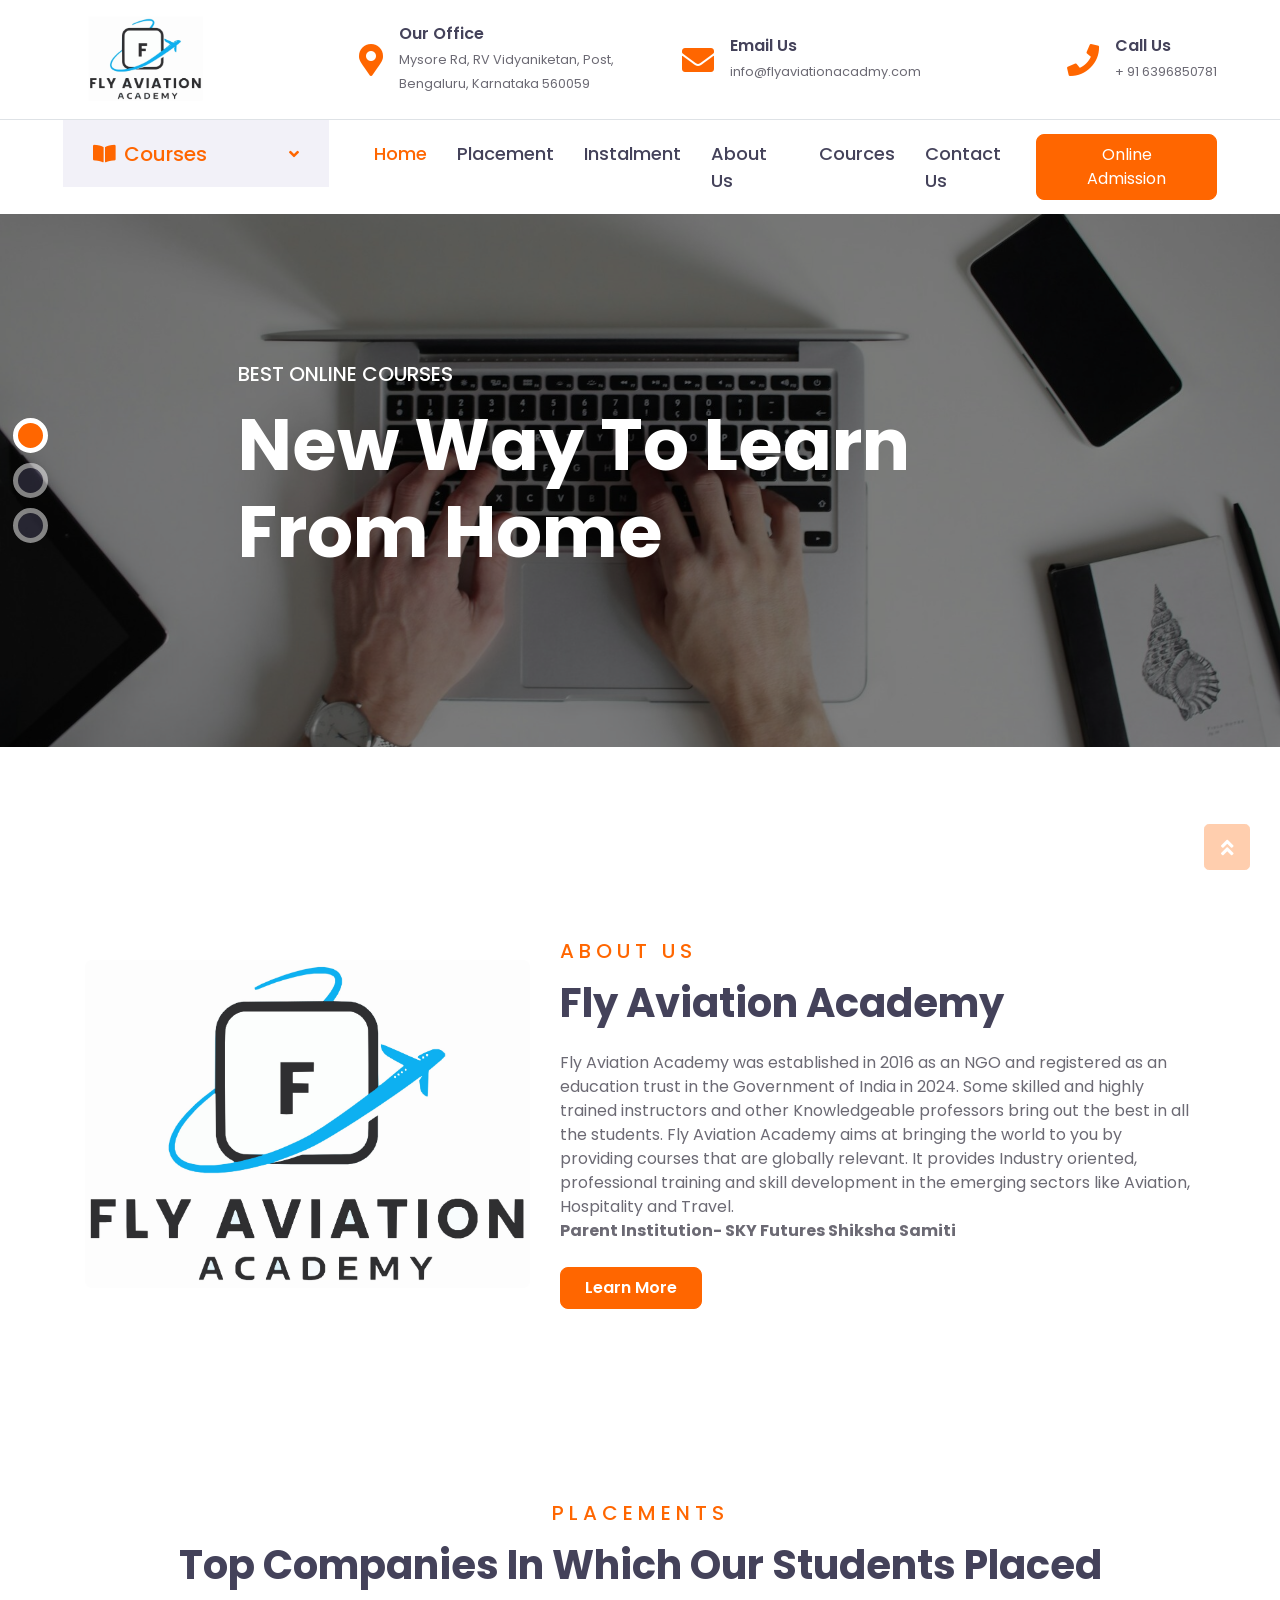
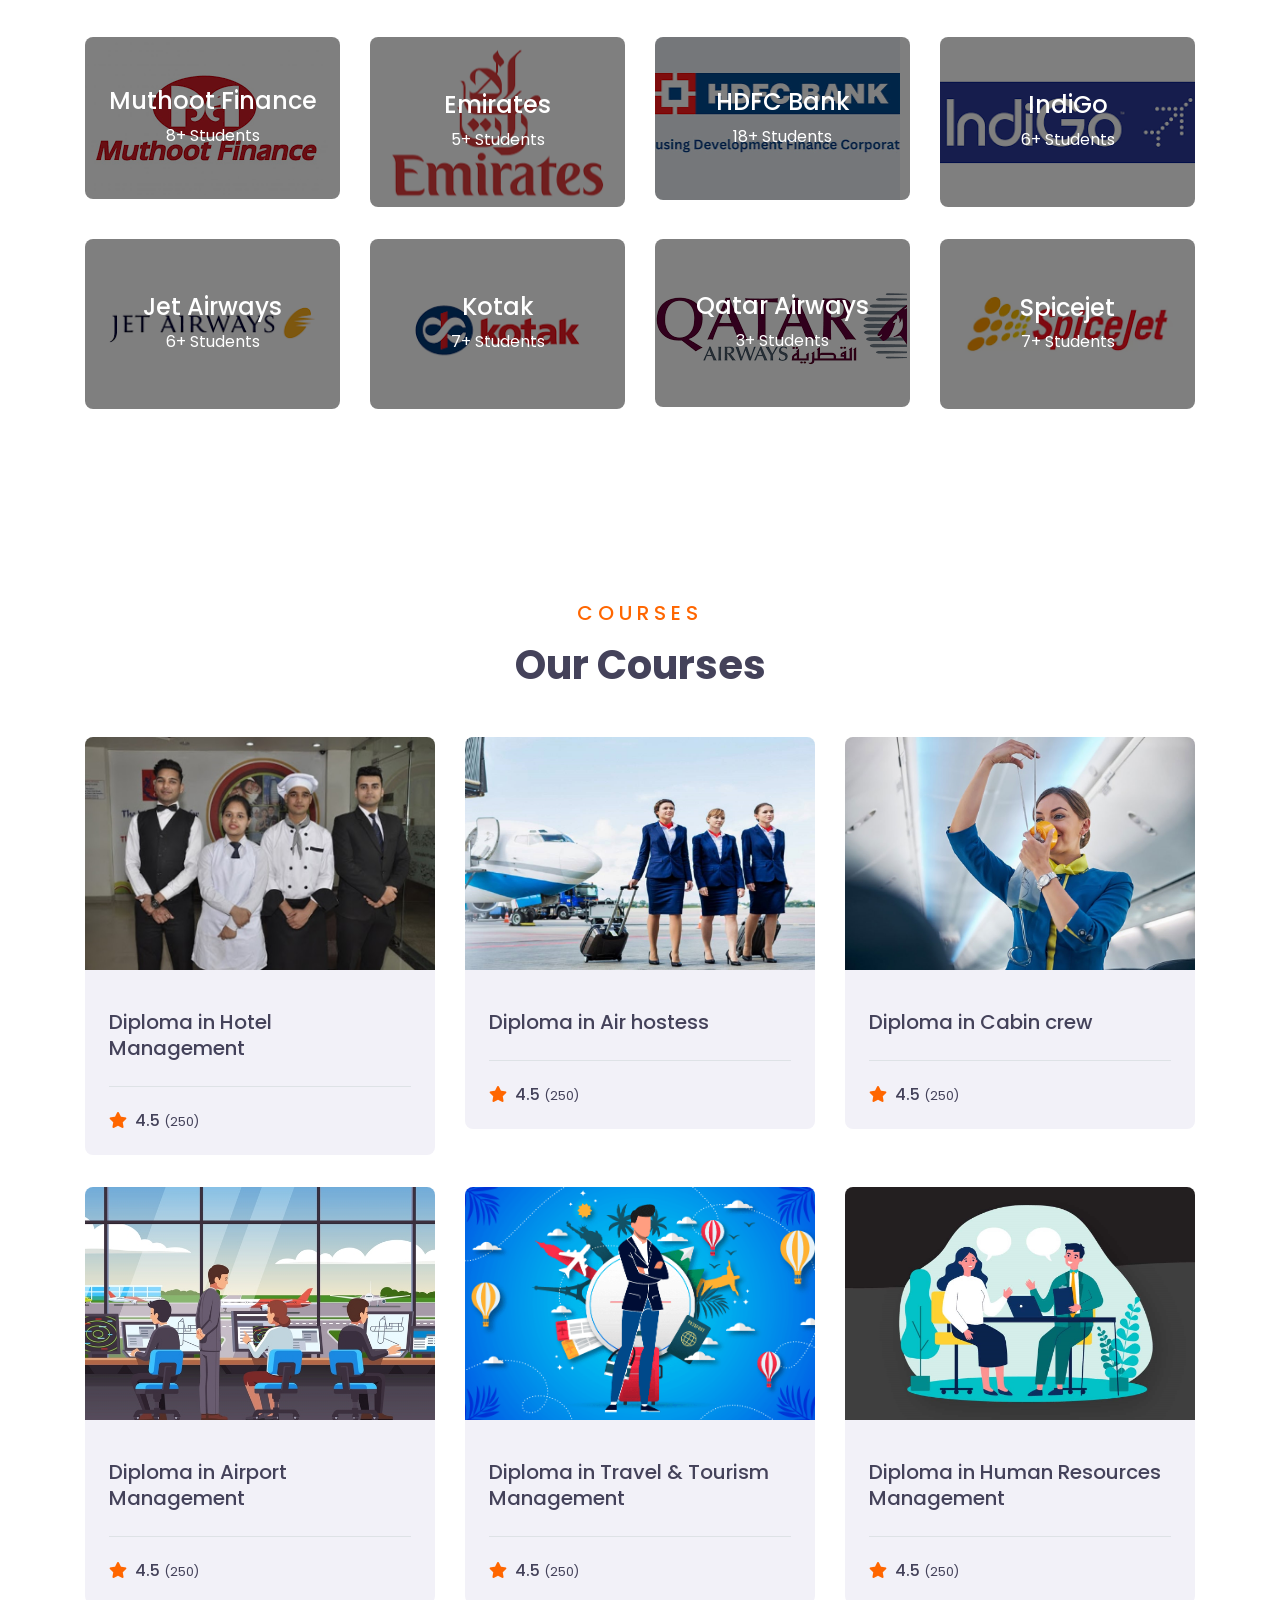
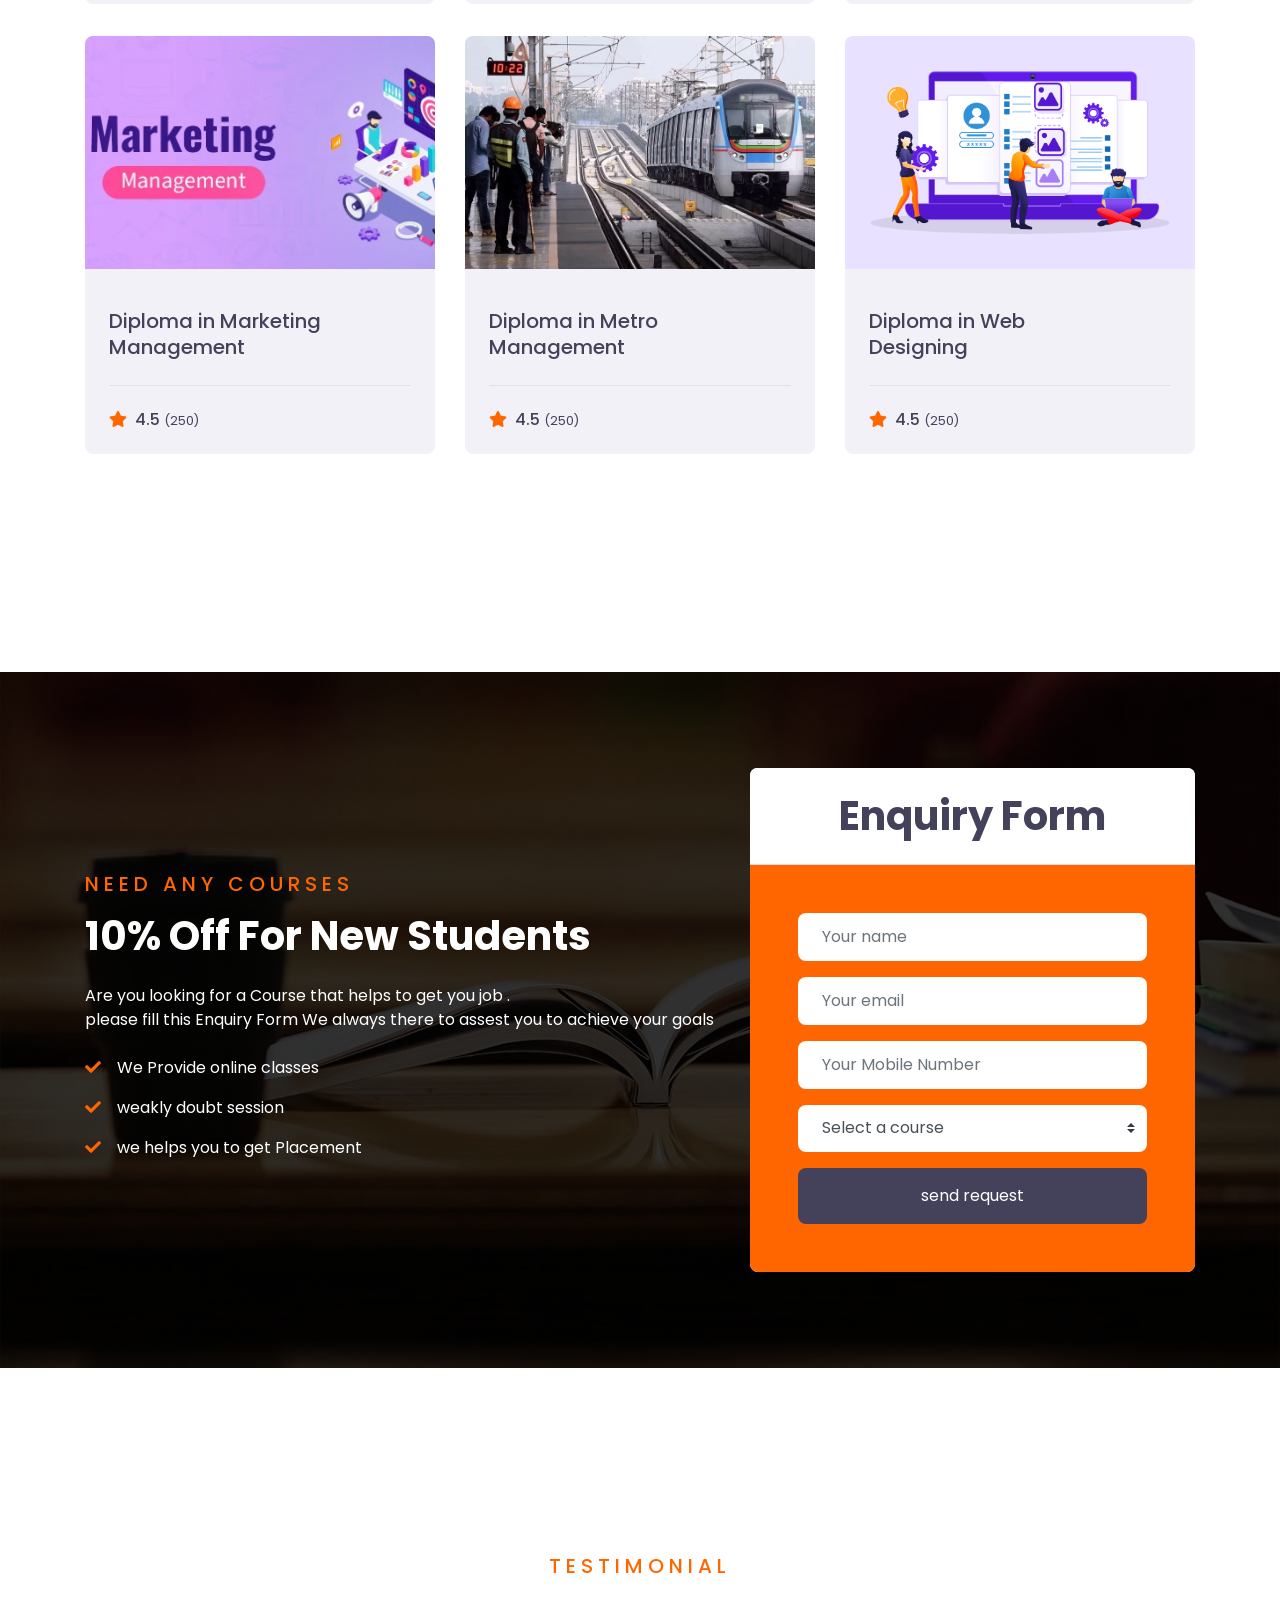
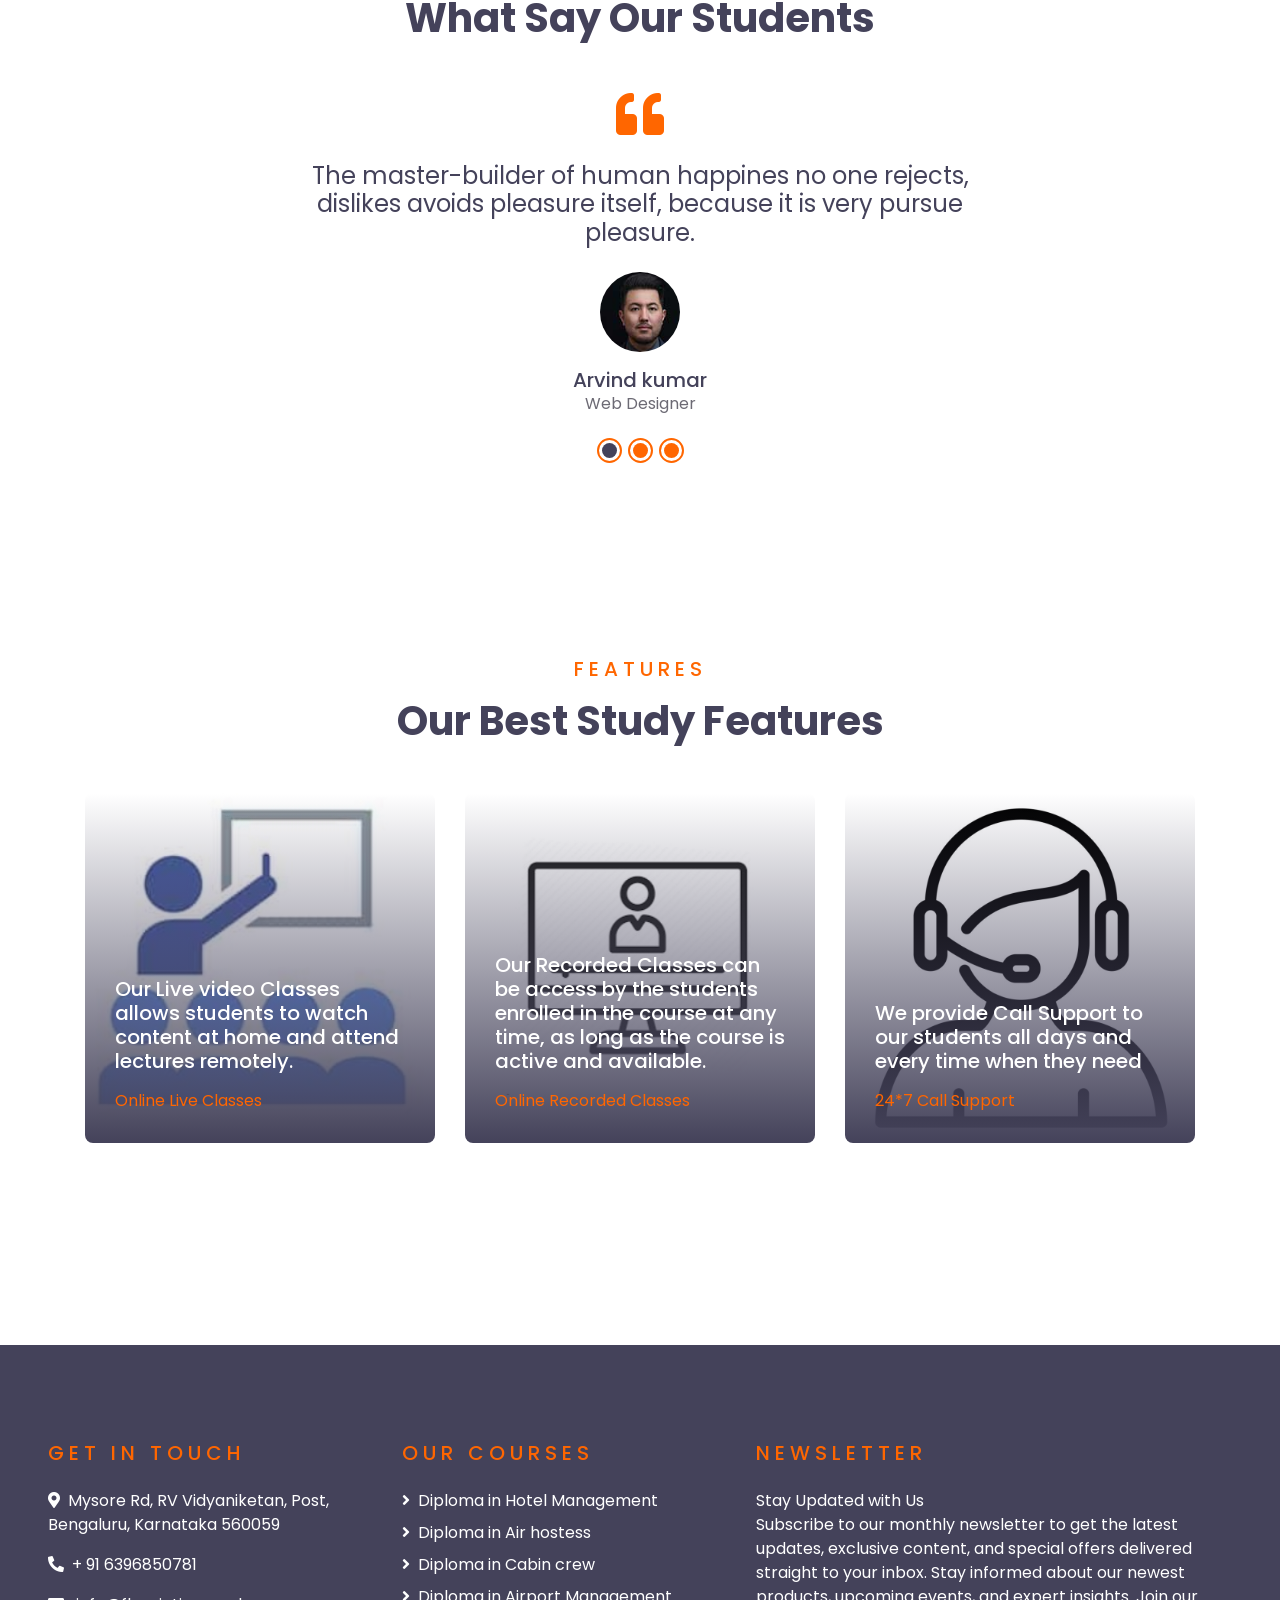
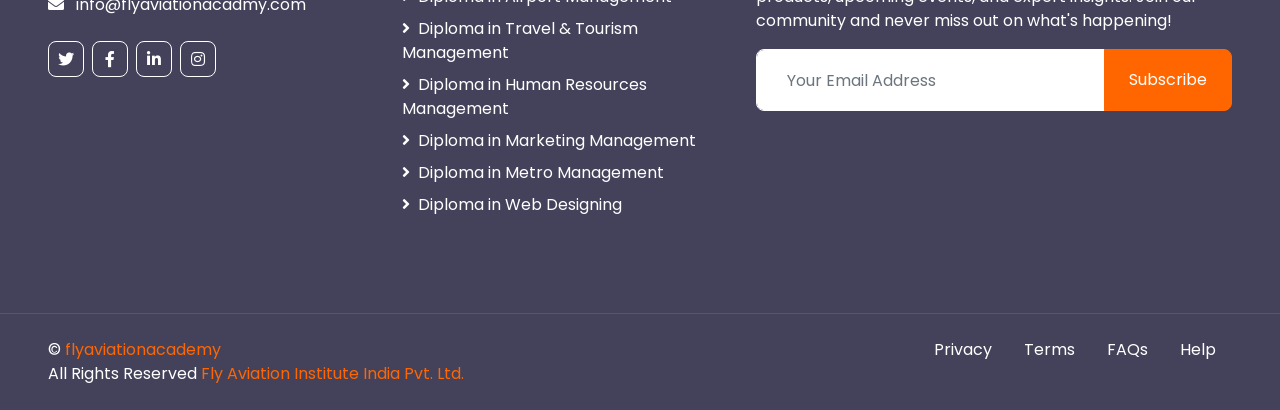
<file: index.html>
<!DOCTYPE html>
<html lang="en">

<head>
    <meta charset="utf-8">
    <title>Home | fly Aviation Academy</title>
    <meta content="width=device-width, initial-scale=1.0" name="viewport">
   

    <!-- Favicon -->
    <link href="img/favicon/flyicon.png" rel="icon">


    <!-- Google Web Fonts -->
    <link rel="preconnect" href="https://fonts.gstatic.com">
    <link href="https://fonts.googleapis.com/css2?family=Poppins:wght@400;500;600;700&display=swap" rel="stylesheet">

    <!-- Font Awesome -->
    <link href="https://cdnjs.cloudflare.com/ajax/libs/font-awesome/5.10.0/css/all.min.css" rel="stylesheet">

    <!-- Libraries Stylesheet -->
    <link href="lib/owlcarousel/assets/owl.carousel.min.css" rel="stylesheet">

    <!-- Customized Bootstrap Stylesheet -->
    <link href="css/style.css" rel="stylesheet">
</head>

<body>
    <!-- Topbar Start -->
    <div class="container-fluid d-none d-lg-block">
        <div class="row align-items-center py-4 px-xl-5">
            <div class="col-lg-3">
                <img class="logoimg" src="img/smallflylogo.jpg" alt="" srcset="">
               
            </div>
            <div class="col-lg-3 text-right">
                <div class="d-inline-flex align-items-center">
                    <i class="fa fa-2x fa-map-marker-alt text-primary mr-3"></i>
                    <div class="text-left">
                        <h6 class="font-weight-semi-bold mb-1">Our Office</h6>
                        <small>Mysore Rd, RV Vidyaniketan, Post, Bengaluru, Karnataka 560059</small>
                    </div>
                </div>
            </div>
            <div class="col-lg-3 text-right">
                <div class="d-inline-flex align-items-center">
                    <i class="fa fa-2x fa-envelope text-primary mr-3"></i>
                    <div class="text-left">
                        <h6 class="font-weight-semi-bold mb-1">Email Us</h6>
                        <small>info@flyaviationacadmy.com</small>
                    </div>
                </div>
            </div>
            <div class="col-lg-3 text-right">
                <div class="d-inline-flex align-items-center">
                    <i class="fa fa-2x fa-phone text-primary mr-3"></i>
                    <div class="text-left">
                        <h6 class="font-weight-semi-bold mb-1">Call Us</h6>
                        <small>+ 91 6396850781</small>
                    </div>
                </div>
            </div>
        </div>
    </div>
    <!-- Topbar End -->


    <!-- Navbar Start -->
    <div class="container-fluid">
        <div class="row border-top px-xl-5">
            <div class="col-lg-3 d-none d-lg-block">
                <a class="d-flex align-items-center justify-content-between bg-secondary w-100 text-decoration-none"
                    data-toggle="collapse" href="#navbar-vertical" style="height: 67px; padding: 0 30px;">
                    <h5 class="text-primary m-0"><i class="fa fa-book-open mr-2"></i>Courses</h5>
                    <i class="fa fa-angle-down text-primary"></i>
                </a>
                <nav class="collapse position-absolute navbar navbar-vertical navbar-light align-items-start p-0 border border-top-0 border-bottom-0 bg-light"
                    id="navbar-vertical" style="width: calc(100% - 30px); z-index: 9;">
                    <div class="navbar-nav w-100">

                        <a href="admission.html" class="nav-item nav-link">Diploma in Hotel Management</a>
                        <a href="admission.html" class="nav-item nav-link">Diploma in Air hostess</a>
                        <a href="admission.html" class="nav-item nav-link">Diploma in Cabin crew</a>
                        <a href="admission.html" class="nav-item nav-link">Diploma in Airport Management</a>
                        <a href="admission.html" class="nav-item nav-link">Diploma in Travel & Tourism Management</a>
                        <a href="admission.html" class="nav-item nav-link">Diploma in Human Resources Management</a>
                        <a href="admission.html" class="nav-item nav-link">Diploma in Marketing Management</a>
                        <a href="admission.html" class="nav-item nav-link">Diploma in Metro Management</a>
                        <a href="admission.html" class="nav-item nav-link">Diploma in Web Designing</a>
                    </div>
                </nav>
            </div>
            <div class="col-lg-9">
                <nav class="navbar navbar-expand-lg bg-light navbar-light py-3 py-lg-0 px-0">

                    <a href="" class="text-decoration-none d-block d-lg-none">
                        <img class="logoimg" src="img/smallflylogo.jpg" alt="" srcset="">
                    </a>
                    <button type="button" class="navbar-toggler" data-toggle="collapse" data-target="#navbarCollapse">
                        <span class="navbar-toggler-icon"></span>
                    </button>
                    <div class="collapse navbar-collapse justify-content-between" id="navbarCollapse">
                        <div class="navbar-nav py-0">
                            <a href="index.html" class="nav-item nav-link active">Home</a>
                            <a href="placement.html" class="nav-item nav-link ">Placement</a>                            
                            <a href="instalment.html" class="nav-item nav-link ">Instalment</a>
                            <a href="about.html" class="nav-item nav-link">About Us</a>
                            <a href="course.html" class="nav-item nav-link ">Cources</a>
                            <a href="contact.html" class="nav-item nav-link">Contact Us</a>
                        </div>
                        <a class="btn btn-primary py-2 px-4 ml-auto d-none d-lg-block" href="admission.html">Online
                            Admission</a>
                    </div>
                </nav>
            </div>
        </div>
    </div>
    <!-- Navbar End -->


    <!-- Carousel Start -->
    <div class="container-fluid p-0 pb-5 mb-5">
        <div id="header-carousel" class="carousel slide carousel-fade" data-ride="carousel">
            <ol class="carousel-indicators">
                <li data-target="#header-carousel" data-slide-to="0" class="active"></li>
                <li data-target="#header-carousel" data-slide-to="1"></li>
                <li data-target="#header-carousel" data-slide-to="2"></li>
            </ol>
            <div class="carousel-inner">
                <div class="carousel-item active" style="min-height: 300px;">
                    <img class="position-relative w-100" src="img/slider/web-1.jpg"
                        style="min-height: 300px; object-fit: cover;">
                    <div class="carousel-caption d-flex align-items-center justify-content-center">
                        <div class="p-5" style="width: 100%; max-width: 900px;">
                            <h5 class="text-white text-uppercase mb-md-3">Best Online Courses</h5>
                            <h1 class="display-3 text-white mb-md-4">New Way To Learn From Home</h1>
                        </div>
                    </div>

                </div>
                <div class="carousel-item" style="min-height: 300px;">
                    <img class="position-relative w-100" src="img/slider/slider-13.jpg"
                        style="min-height: 300px; object-fit: cover;">
                   
                </div>
                <div class="carousel-item" style="min-height: 300px;">
                    <img class="position-relative w-100" src="img/slider/aviation-bg.jpg"
                        style="min-height: 300px; object-fit: cover;">
                  

                </div>

            </div>
        </div>
    </div>
    <!-- Carousel End -->


    <!-- About Start -->
    <div class="container-fluid py-5">
        <div class="container py-5">
            <div class="row align-items-center">
                <div class="col-lg-5">
                    <img class="img-fluid rounded mb-4 mb-lg-0" src="img/flylogo.jpg" alt="">
                </div>
                <div class="col-lg-7">
                    <div class="text-left mb-4">
                        <h5 class="text-primary text-uppercase mb-3" style="letter-spacing: 5px;">About Us</h5>
                        <h1>Fly Aviation Academy</h1>
                    </div>
                    <p>Fly Aviation Academy was established in 2016 as an NGO and registered as an education trust in
                        the Government of India in 2024. Some skilled and highly trained instructors and other
                        Knowledgeable professors bring out the best in all the students. Fly Aviation Academy aims at
                        bringing the world to you by providing courses that are globally relevant. It provides Industry
                        oriented, professional training and skill development in the emerging sectors like Aviation,
                        Hospitality and Travel.
                        <br><B>Parent Institution- SKY Futures Shiksha Samiti</B>
                    </p>
                    <a href="" class="btn btn-primary py-md-2 px-md-4 font-weight-semi-bold mt-2">Learn More</a>
                </div>
            </div>
        </div>
    </div>
    <!-- About End -->


    <!-- placements compinies Start -->
    <div class="container-fluid py-5">
        <div class="container pt-5 pb-3">
            <div class="text-center mb-5">
                <h5 class="text-primary text-uppercase mb-3" style="letter-spacing: 5px;">Placements</h5>
                <h1>Top Companies In Which Our Students Placed</h1>
            </div>
            <div class="row">
                <div class="col-lg-3 col-md-6 mb-4">
                    <div class="cat-item position-relative overflow-hidden rounded mb-2">
                        <img class="img-fluid" src="img/companies/mutut.png" alt="">
                        <a class="cat-overlay text-white text-decoration-none" href="">
                            <h4 class="text-white font-weight-medium">Muthoot Finance</h4>
                            <span>8+ Students</span>
                        </a>
                    </div>
                </div>
                <div class="col-lg-3 col-md-6 mb-4">
                    <div class="cat-item position-relative overflow-hidden rounded mb-2">
                        <img class="img-fluid" src="img/companies/emirates.png" alt="">
                        <a class="cat-overlay text-white text-decoration-none" href="">
                            <h4 class="text-white font-weight-medium">Emirates</h4>
                            <span>5+ Students</span>
                        </a>
                    </div>
                </div>
                <div class="col-lg-3 col-md-6 mb-4">
                    <div class="cat-item position-relative overflow-hidden rounded mb-2">
                        <img class="img-fluid" src="img/companies/hdfcc.png" alt="">
                        <a class="cat-overlay text-white text-decoration-none" href="">
                            <h4 class="text-white font-weight-medium">HDFC Bank</h4>
                            <span>18+ Students</span>
                        </a>
                    </div>
                </div>
                <div class="col-lg-3 col-md-6 mb-4">
                    <div class="cat-item position-relative overflow-hidden rounded mb-2">
                        <img class="img-fluid" src="img/companies/indigo.png" alt="">
                        <a class="cat-overlay text-white text-decoration-none" href="">
                            <h4 class="text-white font-weight-medium">IndiGo</h4>
                            <span>6+ Students</span>
                        </a>
                    </div>
                </div>
                <div class="col-lg-3 col-md-6 mb-4">
                    <div class="cat-item position-relative overflow-hidden rounded mb-2">
                        <img class="img-fluid" src="img/companies/jet airways.png" alt="">
                        <a class="cat-overlay text-white text-decoration-none" href="">
                            <h4 class="text-white font-weight-medium">Jet Airways</h4>
                            <span>6+ Students</span>
                        </a>
                    </div>
                </div>
                <div class="col-lg-3 col-md-6 mb-4">
                    <div class="cat-item position-relative overflow-hidden rounded mb-2">
                        <img class="img-fluid" src="img/companies/kotak.png" alt="">
                        <a class="cat-overlay text-white text-decoration-none" href="">
                            <h4 class="text-white font-weight-medium">Kotak</h4>
                            <span>7+ Students</span>
                        </a>
                    </div>
                </div>
                <div class="col-lg-3 col-md-6 mb-4">
                    <div class="cat-item position-relative overflow-hidden rounded mb-2">
                        <img class="img-fluid" src="img/companies/qatar.png" alt="">
                        <a class="cat-overlay text-white text-decoration-none" href="">
                            <h4 class="text-white font-weight-medium">Qatar Airways</h4>
                            <span>3+ Students</span>
                        </a>
                    </div>
                </div>
                <div class="col-lg-3 col-md-6 mb-4">
                    <div class="cat-item position-relative overflow-hidden rounded mb-2">
                        <img class="img-fluid" src="img/companies/spice jet.png" alt="">
                        <a class="cat-overlay text-white text-decoration-none" href="">
                            <h4 class="text-white font-weight-medium">Spicejet</h4>
                            <span>7+ Students</span>
                        </a>
                    </div>
                </div>
            </div>
        </div>
    </div>
    <!-- placements compinies ends -->


    <!-- Courses Start -->
    <div class="container-fluid py-5">
        <div class="container py-5">
            <div class="text-center mb-5">
                <h5 class="text-primary text-uppercase mb-3" style="letter-spacing: 5px;">Courses</h5>
                <h1>Our Courses</h1>
            </div>
            <div class="row">
                <div class="col-lg-4 col-md-6 mb-4">
                    <div class="rounded overflow-hidden mb-2">
                        <img class="img-fluid" src="img/cources/hotel-managment.jpg" alt="">
                        <div class="bg-secondary p-4">
                            <div class="d-flex justify-content-between mb-3">
                                <!-- <small class="m-0"><i class="fa fa-users text-primary mr-2"></i>25 Students</small> -->
                                <!-- <small class="m-0"><i class="far fa-clock text-primary mr-2"></i>01h 30m</small> -->
                            </div>
                            <a class="h5" href="admission.html">Diploma in Hotel Management</a>
                            <div class="border-top mt-4 pt-4">
                                <div class="d-flex justify-content-between">
                                    <h6 class="m-0"><i class="fa fa-star text-primary mr-2"></i>4.5 <small>(250)</small>
                                    </h6>
                                    <!-- <h5 class="m-0">Rs 40,000</h5> -->
                                </div>
                            </div>
                        </div>
                    </div>
                </div>
                <div class="col-lg-4 col-md-6 mb-4">
                    <div class="rounded overflow-hidden mb-2">
                        <img class="img-fluid" src="img/cources/air.jpeg" alt="">
                        <div class="bg-secondary p-4">
                            <div class="d-flex justify-content-between mb-3">
                                <!-- <small class="m-0"><i class="fa fa-users text-primary mr-2"></i>25 Students</small> -->
                                <!-- <small class="m-0"><i class="far fa-clock text-primary mr-2"></i>01h 30m</small> -->
                            </div>
                            <a class="h5" href="admission.html">Diploma in Air hostess</a>
                            <div class="border-top mt-4 pt-4">
                                <div class="d-flex justify-content-between">
                                    <h6 class="m-0"><i class="fa fa-star text-primary mr-2"></i>4.5 <small>(250)</small>
                                    </h6>
                                    <!-- <h5 class="m-0">Rs 45,000</h5> -->
                                </div>
                            </div>
                        </div>
                    </div>
                </div>
                <div class="col-lg-4 col-md-6 mb-4">
                    <div class="rounded overflow-hidden mb-2">
                        <img class="img-fluid" src="img/cources/cabin.jpg" alt="">
                        <div class="bg-secondary p-4">
                            <div class="d-flex justify-content-between mb-3">
                                <!-- <small class="m-0"><i class="fa fa-users text-primary mr-2"></i>25 Students</small> -->
                                <!-- <small class="m-0"><i class="far fa-clock text-primary mr-2"></i>01h 30m</small> -->
                            </div>
                            <a class="h5" href="admission.html">Diploma in Cabin crew</a>
                            <div class="border-top mt-4 pt-4">
                                <div class="d-flex justify-content-between">
                                    <h6 class="m-0"><i class="fa fa-star text-primary mr-2"></i>4.5 <small>(250)</small>
                                    </h6>
                                    <!-- <h5 class="m-0">Rs 37,000</h5> -->
                                </div>
                            </div>
                        </div>
                    </div>
                </div>
                <div class="col-lg-4 col-md-6 mb-4">
                    <div class="rounded overflow-hidden mb-2">
                        <img class="img-fluid" src="img/cources/airport.jpeg" alt="">
                        <div class="bg-secondary p-4">
                            <div class="d-flex justify-content-between mb-3">
                                <!-- <small class="m-0"><i class="fa fa-users text-primary mr-2"></i>25 Students</small> -->
                                <!-- <small class="m-0"><i class="far fa-clock text-primary mr-2"></i>01h 30m</small> -->
                            </div>
                            <a class="h5" href="admission.html">Diploma in Airport Management</a>
                            <div class="border-top mt-4 pt-4">
                                <div class="d-flex justify-content-between">
                                    <h6 class="m-0"><i class="fa fa-star text-primary mr-2"></i>4.5 <small>(250)</small>
                                    </h6>
                                    <!-- <h5 class="m-0">Rs 35,000</h5> -->
                                </div>
                            </div>
                        </div>
                    </div>
                </div>
                <div class="col-lg-4 col-md-6 mb-4">
                    <div class="rounded overflow-hidden mb-2">
                        <img class="img-fluid" src="img/cources/Travel-and-Tourism.png" alt="">
                        <div class="bg-secondary p-4">
                            <div class="d-flex justify-content-between mb-3">
                                <!-- <small class="m-0"><i class="fa fa-users text-primary mr-2"></i>25 Students</small> -->
                                <!-- <small class="m-0"><i class="far fa-clock text-primary mr-2"></i>01h 30m</small> -->
                            </div>
                            <a class="h5" href="admission.html">Diploma in Travel & Tourism Management</a>
                            <div class="border-top mt-4 pt-4">
                                <div class="d-flex justify-content-between">
                                    <h6 class="m-0"><i class="fa fa-star text-primary mr-2"></i>4.5 <small>(250)</small>
                                    </h6>
                                    <!-- <h5 class="m-0">Rs 35,000</h5> -->
                                </div>
                            </div>
                        </div>
                    </div>
                </div>
                <div class="col-lg-4 col-md-6 mb-4">
                    <div class="rounded overflow-hidden mb-2">
                        <img class="img-fluid" src="img/cources/hr.jpg" alt="">
                        <div class="bg-secondary p-4">
                            <div class="d-flex justify-content-between mb-3">
                                <!-- <small class="m-0"><i class="fa fa-users text-primary mr-2"></i>25 Students</small> -->
                                <!-- <small class="m-0"><i class="far fa-clock text-primary mr-2"></i>01h 30m</small> -->
                            </div>
                            <a class="h5" href="admission.html">Diploma in Human Resources Management</a>
                            <div class="border-top mt-4 pt-4">
                                <div class="d-flex justify-content-between">
                                    <h6 class="m-0"><i class="fa fa-star text-primary mr-2"></i>4.5 <small>(250)</small>
                                    </h6>
                                    <!-- <h5 class="m-0">Rs 15,000</h5> -->
                                </div>
                            </div>
                        </div>
                    </div>
                </div>
                <div class="col-lg-4 col-md-6 mb-4">
                    <div class="rounded overflow-hidden mb-2">
                        <img class="img-fluid" src="img/cources/marketing-management.jpeg" alt="">
                        <div class="bg-secondary p-4">
                            <div class="d-flex justify-content-between mb-3">
                                <!-- <small class="m-0"><i class="fa fa-users text-primary mr-2"></i>25 Students</small> -->
                                <!-- <small class="m-0"><i class="far fa-clock text-primary mr-2"></i>01h 30m</small> -->
                            </div>
                            <a class="h5" href="admission.html">Diploma in Marketing Management</a>
                            <div class="border-top mt-4 pt-4">
                                <div class="d-flex justify-content-between">
                                    <h6 class="m-0"><i class="fa fa-star text-primary mr-2"></i>4.5 <small>(250)</small>
                                    </h6>
                                    <!-- <h5 class="m-0">Rs 25,000</h5> -->
                                </div>
                            </div>
                        </div>
                    </div>
                </div>
                <div class="col-lg-4 col-md-6 mb-4">
                    <div class="rounded overflow-hidden mb-2">
                        <img class="img-fluid" src="img/cources/metro-management.jpg" alt="">
                        <div class="bg-secondary p-4">
                            <div class="d-flex justify-content-between mb-3">
                                <!-- <small class="m-0"><i class="fa fa-users text-primary mr-2"></i>25 Students</small> -->
                                <!-- <small class="m-0"><i class="far fa-clock text-primary mr-2"></i>01h 30m</small> -->
                            </div>
                            <a class="h5" href="admission.html">Diploma in Metro Management</a>
                            <div class="border-top mt-4 pt-4">
                                <div class="d-flex justify-content-between">
                                    <h6 class="m-0"><i class="fa fa-star text-primary mr-2"></i>4.5 <small>(250)</small>
                                    </h6>
                                    <!-- <h5 class="m-0">Rs 35,000</h5> -->
                                </div>
                            </div>
                        </div>
                    </div>
                </div>
                <div class="col-lg-4 col-md-6 mb-4">
                    <div class="rounded overflow-hidden mb-2">
                        <img class="img-fluid" src="img/cources/Web-Design.png" alt="">
                        <div class="bg-secondary p-4">
                            <div class="d-flex justify-content-between mb-3">
                                <!-- <small class="m-0"><i class="fa fa-users text-primary mr-2"></i>25 Students</small> -->
                                <!-- <small class="m-0"><i class="far fa-clock text-primary mr-2"></i>01h 30m</small> -->
                            </div>
                            <a class="h5" href="admission.html">Diploma in Web<br> Designing</a>
                            <div class="border-top mt-4 pt-4">
                                <div class="d-flex justify-content-between">
                                    <h6 class="m-0"><i class="fa fa-star text-primary mr-2"></i>4.5 <small>(250)</small>
                                    </h6>
                                    <!-- <h5 class="m-0">Rs 30,000</h5> -->
                                </div>
                            </div>
                        </div>
                    </div>
                </div>
            </div>
        </div>
    </div>
    <!-- Courses End -->


    <!-- enquiry form  Start -->
    <div class="container-fluid bg-registration py-5" style="margin: 90px 0;">
        <div class="container py-5">
            <div class="row align-items-center">
                <div class="col-lg-7 mb-5 mb-lg-0">
                    <div class="mb-4">
                        <h5 class="text-primary text-uppercase mb-3" style="letter-spacing: 5px;">Need Any Courses</h5>
                        <h1 class="text-white">10% Off For New Students</h1>
                    </div>
                    <p class="text-white">Are you looking for a Course that helps to get you job . <br>
                        please fill this Enquiry Form We always there to assest you to achieve your goals</p>
                    <ul class="list-inline text-white m-0">
                        <li class="py-2"><i class="fa fa-check text-primary mr-3"></i>We Provide online classes
                        </li>
                        <li class="py-2"><i class="fa fa-check text-primary mr-3"></i>weakly doubt session </li>
                        <li class="py-2"><i class="fa fa-check text-primary mr-3"></i>we helps you to get Placement</li>
                    </ul>
                </div>
                <div class="col-lg-5">
                    <div class="card border-0">
                        <div class="card-header bg-light text-center p-4">
                            <h1 class="m-0">Enquiry Form</h1>
                        </div>
                        <div class="card-body rounded-bottom bg-primary p-5">
                            <form action="https://formspree.io/f/xjkbvewq" method="POST">
                                <div class="form-group">
                                    <input name="full name" type="text" class="form-control border-0 p-4"
                                        placeholder="Your name" required="required" />
                                </div>
                                <div class="form-group">
                                    <input name="email address" type="email" class="form-control border-0 p-4"
                                        placeholder="Your email" required="required" />
                                </div>
                                <div class="form-group">
                                    <input name="MObile No" type="text" class="form-control border-0 p-4"
                                        placeholder="Your Mobile Number" required="required" />
                                </div>
                                <div class="form-group">
                                    <select name="selected-course" class="custom-select border-0 px-4"
                                        style="height: 47px;">
                                        <option selected>Select a course</option>
                                        <option value="Diploma in Hotel Management">Diploma in Hotel Management</option>
                                        <option value="Diploma in Air hostess">Diploma in Air hostess</option>
                                        <option value="Diploma in Cabin crew">Diploma in Cabin crew</option>
                                        <option value="Diploma in Airport Management">Diploma in Airport Management
                                        </option>
                                        <option value="Diploma in Travel & Tourism Management">Diploma in Travel &
                                            Tourism Management</option>
                                        <option value="Diploma in Human Resources Management">Diploma in Human Resources
                                            Management</option>
                                        <option value="Diploma in Marketing Management">Diploma in Marketing Management
                                        </option>
                                        <option value="Diploma in Metro Management">Diploma in Metro Management</option>
                                        <option value="Diploma in Web Designing">Diploma in Web Designing</option>
                                    </select>
                                </div>
                                <div>
                                    <button class="btn btn-dark btn-block border-0 py-3" type="submit">send
                                        request</button>
                                </div>
                            </form>
                        </div>
                    </div>
                </div>
            </div>
        </div>
    </div>
    <!-- Registration End -->
    
    <!-- Testimonial Start -->
    <div class="container-fluid py-5">
        <div class="container py-5">
            <div class="text-center mb-5">
                <h5 class="text-primary text-uppercase mb-3" style="letter-spacing: 5px;">Testimonial</h5>
                <h1>What Say Our Students</h1>
            </div>
            <div class="row justify-content-center">
                <div class="col-lg-8">
                    <div class="owl-carousel testimonial-carousel">
                        <div class="text-center">
                            <i class="fa fa-3x fa-quote-left text-primary mb-4"></i>
                            <h4 class="font-weight-normal mb-4">The master-builder of human happines no one rejects,
                                dislikes avoids pleasure itself, because it is very pursue pleasure.</h4>
                            <img class="img-fluid mx-auto mb-3" src="img/testimonial-1.jpg" alt="">
                            <h5 class="m-0">Arvind kumar</h5>
                            <span>Web Designer</span>
                        </div>
                        <div class="text-center">
                            <i class="fa fa-3x fa-quote-left text-primary mb-4"></i>
                            <h4 class="font-weight-normal mb-4">They have got my project on time with the competition
                                with a sed highly skilled, and experienced & professional team.</h4>
                            <img class="img-fluid mx-auto mb-3" src="img/testimonial-2.jpg" alt="">
                            <h5 class="m-0">Priyanshi Agrawal</h5>
                            <span>Cabin Crew</span>
                        </div>
                        <div class="text-center">
                            <i class="fa fa-3x fa-quote-left text-primary mb-4"></i>
                            <h4 class="font-weight-normal mb-4">Explain to you how all this mistaken idea of denouncing
                                pleasure and praising pain was born and I will give you completed.</h4>
                            <img class="img-fluid mx-auto mb-3" src="img/testimonial-3.jpg" alt="">
                            <h5 class="m-0">Rohit Mourya</h5>
                            <span>HR</span>
                        </div>
                    </div>
                </div>
            </div>
        </div>
    </div>
    <!-- Testimonial End -->

    <!-- features Start -->
    <div class="container-fluid py-5">
        <div class="container pt-5 pb-3">
            <div class="text-center mb-5">
                <h5 class="text-primary text-uppercase mb-3" style="letter-spacing: 5px;">Features</h5>
                <h1>Our Best Study Features</h1>
            </div>
            <div class="row pb-3">
                <div class="col-lg-4 mb-4">
                    <div class="blog-item position-relative overflow-hidden rounded mb-2">
                        <img class="img-fluid" src="img/live classes.jpg" alt="">
                        <a class="blog-overlay text-decoration-none" href="">
                            <h5 class="text-white mb-3">Our Live video Classes allows students to watch content at home
                                and attend lectures remotely.</h5>
                            <p class="text-primary m-0">Online Live Classes</p>
                        </a>
                    </div>
                </div>
                <div class="col-lg-4 mb-4">
                    <div class="blog-item position-relative overflow-hidden rounded mb-2">
                        <img class="img-fluid" src="img/recorded.jpg" alt="">
                        <a class="blog-overlay text-decoration-none" href="">
                            <h5 class="text-white mb-3">Our Recorded Classes can be access by the students enrolled in
                                the course at any time, as long as the course is active and available.</h5>
                            <p class="text-primary m-0">Online Recorded Classes</p>
                        </a>
                    </div>
                </div>
                <div class="col-lg-4 mb-4">
                    <div class="blog-item position-relative overflow-hidden rounded mb-2">
                        <img class="img-fluid" src="img/call.jpg" alt="">
                        <a class="blog-overlay text-decoration-none" href="">
                            <h5 class="text-white mb-3">We provide Call Support to our students all days and every time
                                when they need</h5>
                            <p class="text-primary m-0">24*7 Call Support</p>
                        </a>
                    </div>
                </div>
            </div>
        </div>
    </div>
    <!-- features End -->


    <!-- Footer Start -->
    <div class="container-fluid bg-dark text-white py-5 px-sm-3 px-lg-5" style="margin-top: 90px;">
        <div class="row pt-5">
            <div class="col-lg-7 col-md-12">
                <div class="row">
                    <div class="col-md-6 mb-5">
                        <h5 class="text-primary text-uppercase mb-4" style="letter-spacing: 5px;">Get In Touch</h5>
                        <p><i class="fa fa-map-marker-alt mr-2"></i>Mysore Rd, RV Vidyaniketan, Post, Bengaluru,
                            Karnataka 560059</p>
                        <p><i class="fa fa-phone-alt mr-2"></i>+ 91 6396850781</p>
                        <p><i class="fa fa-envelope mr-2"></i> info@flyaviationacadmy.com</p>
                        <div class="d-flex justify-content-start mt-4">
                            <a class="btn btn-outline-light btn-square mr-2" href="#"><i class="fab fa-twitter"></i></a>
                            <a class="btn btn-outline-light btn-square mr-2" href="#"><i
                                    class="fab fa-facebook-f"></i></a>
                            <a class="btn btn-outline-light btn-square mr-2" href="#"><i
                                    class="fab fa-linkedin-in"></i></a>
                            <a class="btn btn-outline-light btn-square" href="#"><i class="fab fa-instagram"></i></a>
                        </div>
                    </div>
                    <div class="col-md-6 mb-5">
                        <h5 class="text-primary text-uppercase mb-4" style="letter-spacing: 5px;">Our Courses</h5>
                        <div class="d-flex flex-column justify-content-start">
                            <a class="text-white mb-2" href="#"><i class="fa fa-angle-right mr-2"></i>Diploma in Hotel
                                Management</a>
                            <a class="text-white mb-2" href="#"><i class="fa fa-angle-right mr-2"></i>Diploma in Air
                                hostess</a>
                            <a class="text-white mb-2" href="#"><i class="fa fa-angle-right mr-2"></i>Diploma in Cabin
                                crew</a>
                            <a class="text-white mb-2" href="#"><i class="fa fa-angle-right mr-2"></i>Diploma in Airport
                                Management</a>
                            <a class="text-white mb-2" href="#"><i class="fa fa-angle-right mr-2"></i>Diploma in Travel
                                & Tourism Management</a>
                            <a class="text-white mb-2" href="#"><i class="fa fa-angle-right mr-2"></i>Diploma in Human
                                Resources Management</a>
                            <a class="text-white mb-2" href="#"><i class="fa fa-angle-right mr-2"></i>Diploma in
                                Marketing Management</a>
                            <a class="text-white mb-2" href="#"><i class="fa fa-angle-right mr-2"></i>Diploma in Metro
                                Management</a>
                            <a class="text-white" href="#"><i class="fa fa-angle-right mr-2"></i>Diploma in Web
                                Designing</a>
                        </div>
                    </div>
                </div>
            </div>
            <div class="col-lg-5 col-md-12 mb-5">
                <h5 class="text-primary text-uppercase mb-4" style="letter-spacing: 5px;">Newsletter</h5>
                <p>Stay Updated with Us<br>
                    Subscribe to our monthly newsletter to get the latest updates, exclusive content, and special offers
                    delivered straight to your inbox. Stay informed about our newest products, upcoming events, and
                    expert insights. Join our community and never miss out on what's happening!</p>
                <div class="w-100">
                    <div class="input-group">
                        <input type="text" class="form-control border-light" style="padding: 30px;"
                            placeholder="Your Email Address">
                        <div class="input-group-append">
                            <button class="btn btn-primary px-4">Subscribe</button>
                        </div>
                    </div>
                </div>
            </div>
        </div>
    </div>
    <div class="container-fluid bg-dark text-white border-top py-4 px-sm-3 px-md-5"
        style="border-color: rgba(256, 256, 256, .1) !important;">
        <div class="row">
            <div class="col-lg-6 text-center text-md-left mb-3 mb-md-0">
                <p class="m-0 text-white">&copy; <a href="#">flyaviationacademy</a><br> All Rights Reserved <a
                        href="https://flyaviationacademy.com/">Fly Aviation Institute India Pvt. Ltd.</a>
                </p>
            </div>
            <div class="col-lg-6 text-center text-md-right">
                <ul class="nav d-inline-flex">
                    <li class="nav-item">
                        <a class="nav-link text-white py-0" href="#">Privacy</a>
                    </li>
                    <li class="nav-item">
                        <a class="nav-link text-white py-0" href="#">Terms</a>
                    </li>
                    <li class="nav-item">
                        <a class="nav-link text-white py-0" href="#">FAQs</a>
                    </li>
                    <li class="nav-item">
                        <a class="nav-link text-white py-0" href="#">Help</a>
                    </li>
                </ul>
            </div>
        </div>
    </div>
    <!-- Footer End -->


    <!-- Back to Top -->
    <a href="#" class="btn btn-lg btn-primary btn-lg-square back-to-top"><i class="fa fa-angle-double-up"></i></a>


    <!-- JavaScript Libraries -->
    <script src="https://code.jquery.com/jquery-3.4.1.min.js"></script>
    <script src="https://stackpath.bootstrapcdn.com/bootstrap/4.4.1/js/bootstrap.bundle.min.js"></script>
    <script src="lib/easing/easing.min.js"></script>
    <script src="lib/owlcarousel/owl.carousel.min.js"></script>


    <!-- Javascript file -->
    <script src="js/main.js"></script>
</body>

</html>
</file>
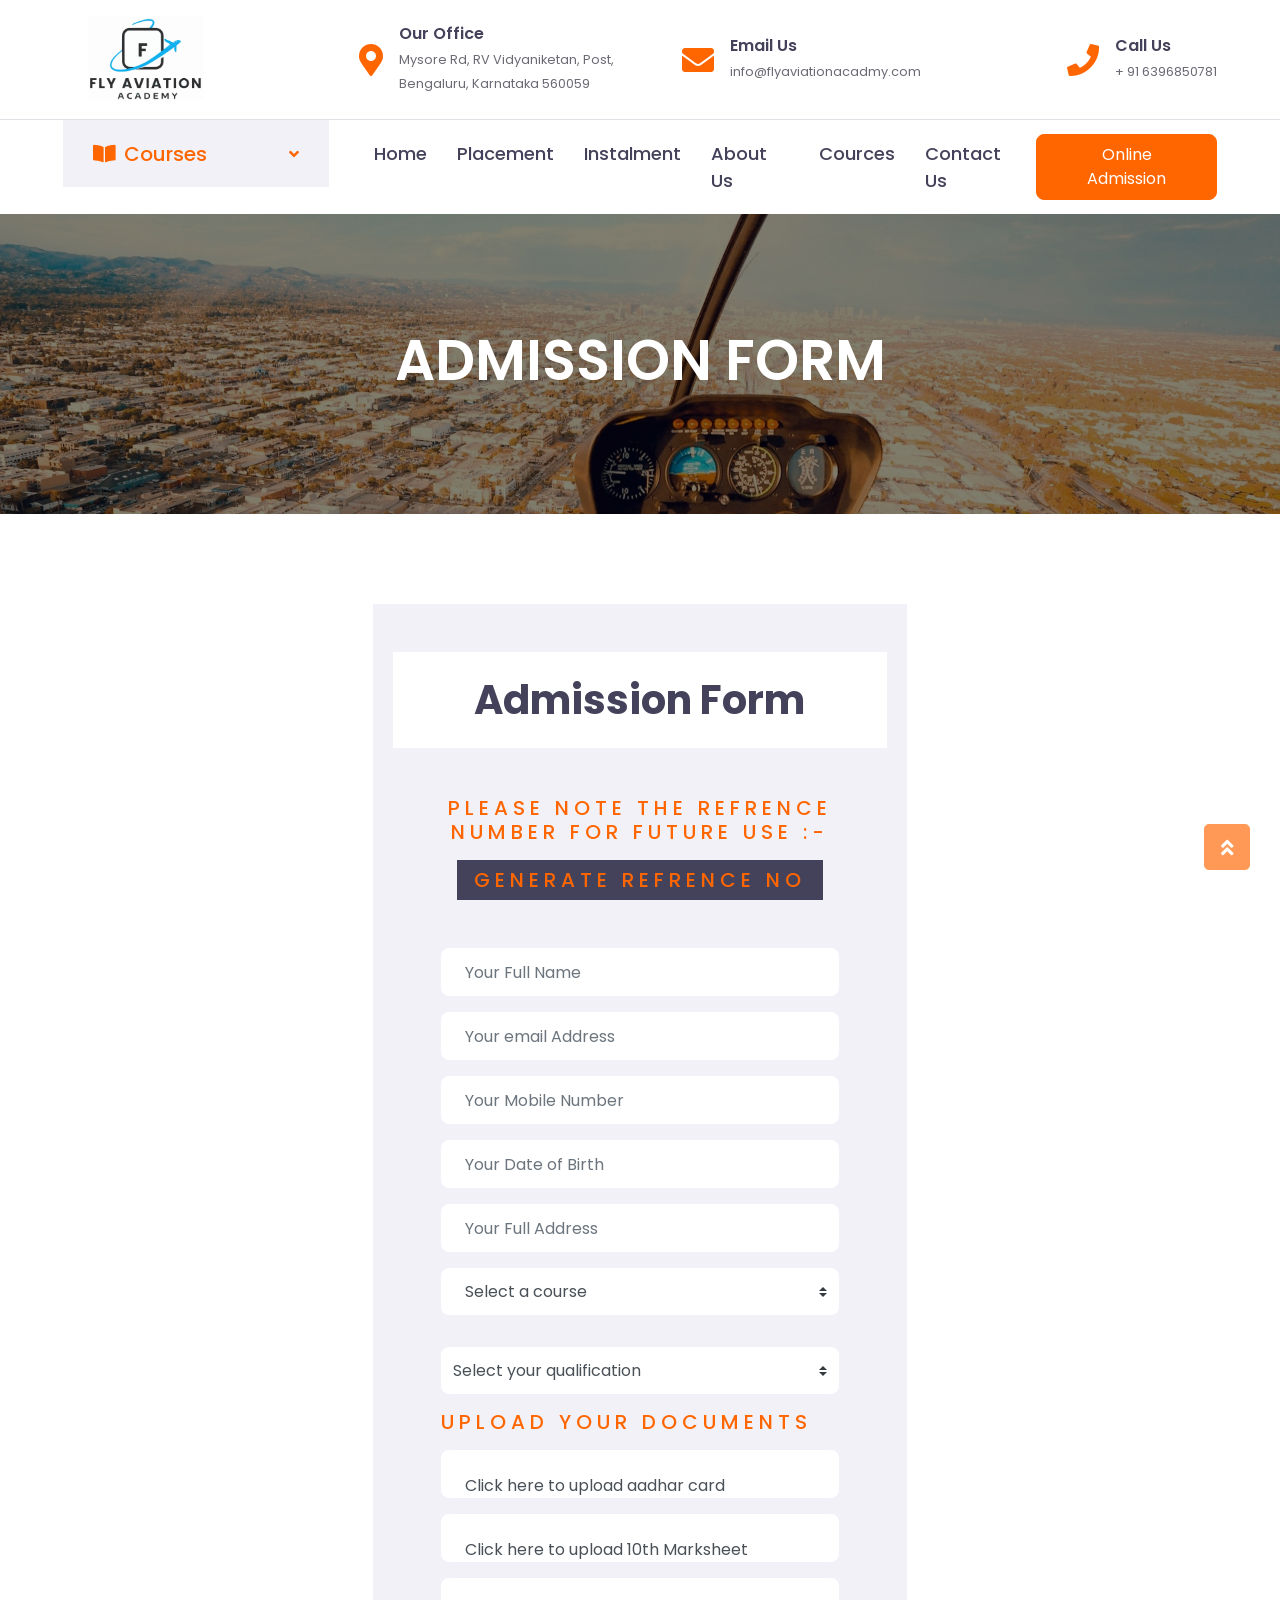
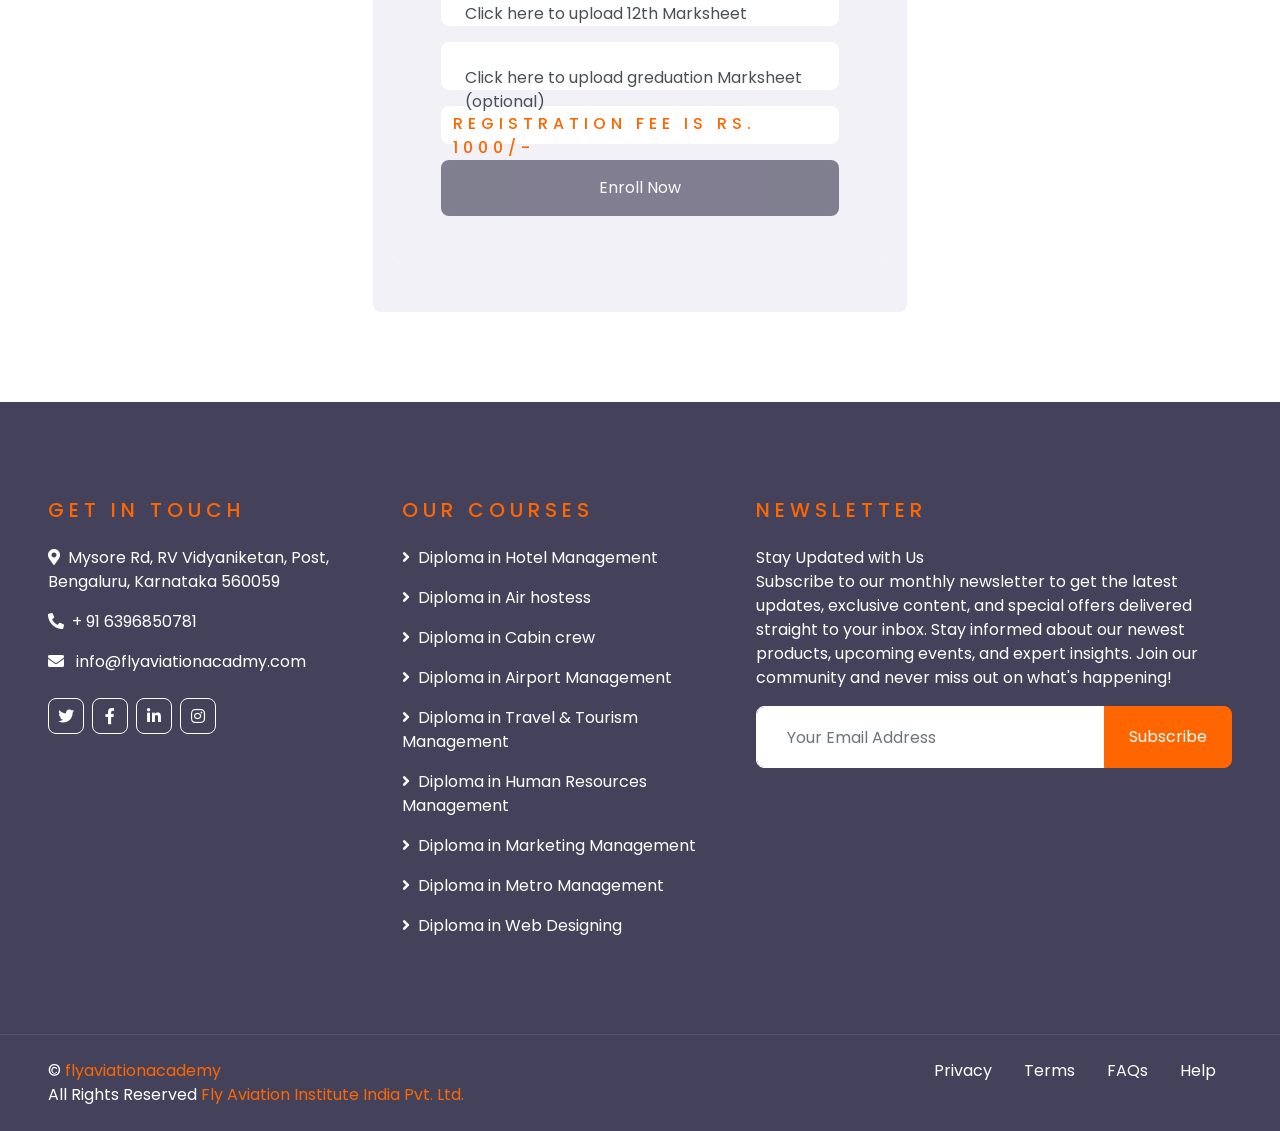
<file: admission.html>
<!DOCTYPE html>
<html lang="en">

<head>
    <meta charset="utf-8">
    <title>Admission| fly Aviation Academy</title>
    <meta content="width=device-width, initial-scale=1.0" name="viewport">


    <!-- Favicon -->
    <link href="img/favicon/flyicon.png" rel="icon">


    <!-- Google Web Fonts -->
    <link rel="preconnect" href="https://fonts.gstatic.com">
    <link href="https://fonts.googleapis.com/css2?family=Poppins:wght@400;500;600;700&display=swap" rel="stylesheet">

    <!-- Font Awesome -->
    <link href="https://cdnjs.cloudflare.com/ajax/libs/font-awesome/5.10.0/css/all.min.css" rel="stylesheet">

    <!-- Libraries Stylesheet -->
    <link href="lib/owlcarousel/assets/owl.carousel.min.css" rel="stylesheet">

    <!-- Bootstrap Stylesheet -->
    <link href="css/style.css" rel="stylesheet">
</head>

<body>
    <!-- Topbar Start -->
    <div class="container-fluid d-none d-lg-block">
        <div class="row align-items-center py-4 px-xl-5">
            <div class="col-lg-3">
                <img class="logoimg" src="img/smallflylogo.jpg" alt="" srcset="">
                <!-- <a href="" class="text-decoration-none">
                    <h1 class="m-0"><span class="text-primary">E</span>COURSES</h1>
                </a> -->
            </div>
            <div class="col-lg-3 text-right">
                <div class="d-inline-flex align-items-center">
                    <i class="fa fa-2x fa-map-marker-alt text-primary mr-3"></i>
                    <div class="text-left">
                        <h6 class="font-weight-semi-bold mb-1">Our Office</h6>
                        <small>Mysore Rd, RV Vidyaniketan, Post, Bengaluru, Karnataka 560059</small>
                    </div>
                </div>
            </div>
            <div class="col-lg-3 text-right">
                <div class="d-inline-flex align-items-center">
                    <i class="fa fa-2x fa-envelope text-primary mr-3"></i>
                    <div class="text-left">
                        <h6 class="font-weight-semi-bold mb-1">Email Us</h6>
                        <small>info@flyaviationacadmy.com</small>
                    </div>
                </div>
            </div>
            <div class="col-lg-3 text-right">
                <div class="d-inline-flex align-items-center">
                    <i class="fa fa-2x fa-phone text-primary mr-3"></i>
                    <div class="text-left">
                        <h6 class="font-weight-semi-bold mb-1">Call Us</h6>
                        <small>+ 91 6396850781</small>
                    </div>
                </div>
            </div>
        </div>
    </div>
    <!-- Topbar End -->


    <!-- Navbar Start -->
    <div class="container-fluid">
        <div class="row border-top px-xl-5">
            <div class="col-lg-3 d-none d-lg-block">
                <a class="d-flex align-items-center justify-content-between bg-secondary w-100 text-decoration-none"
                    data-toggle="collapse" href="#navbar-vertical" style="height: 67px; padding: 0 30px;">
                    <h5 class="text-primary m-0"><i class="fa fa-book-open mr-2"></i>Courses</h5>
                    <i class="fa fa-angle-down text-primary"></i>
                </a>
                <nav class="collapse position-absolute navbar navbar-vertical navbar-light align-items-start p-0 border border-top-0 border-bottom-0 bg-light"
                    id="navbar-vertical" style="width: calc(100% - 30px); z-index: 9;">
                    <div class="navbar-nav w-100">

                        <a href="" class="nav-item nav-link">Diploma in Hotel Management</a>
                        <a href="" class="nav-item nav-link">Diploma in Air hostess</a>
                        <a href="" class="nav-item nav-link">Diploma in Cabin crew</a>
                        <a href="" class="nav-item nav-link">Diploma in Airport Management</a>
                        <a href="" class="nav-item nav-link">Diploma in Travel & Tourism Management</a>
                        <a href="" class="nav-item nav-link">Diploma in Human Resources Management</a>
                        <a href="" class="nav-item nav-link">Diploma in Marketing Management</a>
                        <a href="" class="nav-item nav-link">Diploma in Metro Management</a>
                        <a href="" class="nav-item nav-link">Diploma in Web Designing</a>
                    </div>
                </nav>
            </div>
            <div class="col-lg-9">
                <nav class="navbar navbar-expand-lg bg-light navbar-light py-3 py-lg-0 px-0">

                    <a href="" class="text-decoration-none d-block d-lg-none">
                        <img class="logoimg" src="img/smallflylogo.jpg" alt="" srcset="">
                    </a>
                    <button type="button" class="navbar-toggler" data-toggle="collapse" data-target="#navbarCollapse">
                        <span class="navbar-toggler-icon"></span>
                    </button>
                    <div class="collapse navbar-collapse justify-content-between" id="navbarCollapse">
                        <div class="navbar-nav py-0">
                            <a href="index.html" class="nav-item nav-link ">Home</a>
                            <a href="placement.html" class="nav-item nav-link ">Placement</a>
                            <a href="instalment.html" class="nav-item nav-link ">Instalment</a>
                            <a href="about.html" class="nav-item nav-link ">About Us</a>
                            <a href="course.html" class="nav-item nav-link ">Cources</a>
                            <a href="contact.html" class="nav-item nav-link">Contact Us</a>
                        </div>
                        <a class="btn btn-primary py-2 px-4 ml-auto d-none d-lg-block" href="admission.html">Online
                            Admission</a>
                    </div>
                </nav>
            </div>
        </div>
    </div>
    <!-- Navbar End -->

    <!-- Header Start -->
    <div class="container-fluid page-header" style="margin-bottom: 90px;">
        <div class="container">
            <div class="d-flex flex-column justify-content-center" style="min-height: 300px">
                <h3 class="display-4 justify-content-center text-center text-white text-uppercase">admission Form</h3>
                <!-- <div class="d-inline-flex text-white">
                    <p class="m-0 text-uppercase"><a class="text-white" href="">Home</a></p>
                    <i class="fa fa-angle-double-right pt-1 px-3"></i>
                    <p class="m-0 text-uppercase">Certificate</p>
                </div> -->
            </div>
        </div>
    </div>
    <!-- Header End -->


    <!-- admission form -->
    <div class=" card-body rounded-bottom bg-secondary col-lg-5   py-5 container">
        <div class="card border-0">
            <div class=" rounded-bottom bg-light text-center p-4">
                <h1 class="m-0"> Admission Form</fORm>
                </h1>
            </div>

            <div class="card-body rounded-bottom bg-secondary p-5">


                <form action="" method="POST" >

                    <div class="text-center mb-5">
                        <!-- regrence no -->
                        <h5 class="text-primary text-uppercase mb-3" style="letter-spacing: 5px;"> please note
                            the refrence number for future use :- <span id="refrence"> </span><br>
                            <a class=" nav-link border-0 bg-dark m-3 " style="cursor: pointer;"
                                onclick="generate()">generate refrence no</a>
                        </h5>
                    </div>
                    <!-- full name -->
                    <div class="form-group">
                        <input name="full name" type="text" class="form-control border-0 p-4 mb-3"
                            placeholder="Your Full Name" required="required" />
                    </div>
                    <!-- email -->
                    <div class="form-group">
                        <input name="email address" type="email" class="form-control border-0 p-4 mb-3"
                            placeholder="Your email Address" required="required" />
                    </div>
                    <!-- phone no -->
                    <div class="form-group">
                        <input name="phone-no" type="number" class="form-control border-0 p-4 mb-3"
                            placeholder="Your Mobile Number" required="required" />
                    </div>
                    <!-- date of birth -->
                    <div class="form-group">
                        <input class="form-control border-0 p-4 mb-3" placeholder="Your Date of Birth" class="textbox-n"
                            type="text" onfocus="(this.type='date')" onblur="(this.type='text')" required="required" />
                    </div>


                    <!-- Full address -->
                    <div class="form-group">
                        <input name="full address" type="text" class="form-control border-0 p-4 mb-3"
                            placeholder="Your Full Address" required="required" />
                    </div>
                    <div class="form-group">
                        <select name="Enrolled-course" class="custom-select border-0 px-4 mb-3 " style="height: 47px;">
                            <option selected>Select a course</option>
                            <option value="Diploma in Hotel Management">Diploma in Hotel Management</option>
                            <option value="Diploma in Air hostess">Diploma in Air hostess</option>
                            <option value="Diploma in Cabin crew">Diploma in Cabin crew</option>
                            <option value="Diploma in Airport Management">Diploma in Airport Management
                            </option>
                            <option value="Diploma in Travel & Tourism Management">Diploma in Travel &
                                Tourism Management</option>
                            <option value="Diploma in Human Resources Management">Diploma in Human Resources
                                Management</option>
                            <option value="Diploma in Marketing Management">Diploma in Marketing Management
                            </option>
                            <option value="Diploma in Metro Management">Diploma in Metro Management</option>
                            <option value="Diploma in Web Designing">Diploma in Web Designing</option>
                        </select>
                    </div>

                    <!-- qualification -->
                    <select name="qualification" class="custom-select border-0 mb-3" style="height: 47px;">
                        <option selected>Select your qualification</option>
                        <option value="High School (10th)">High School (10th)</option>
                        <option value="Intermediate (12th)">Intermediate (12th)</option>
                        <option value="greduation">greduation</option>
                    </select>
                    <h5 class="text-primary text-uppercase  border-0  mb-3" style="letter-spacing: 5px;"> Upload your
                        Documents
                    </h5>

                     <!-- aadhar card -->
                     <input type="file" name="aadhar card" title="upload Your aadhar" required="required" id="img"
                        style="display:none;" accept="image/*" />
                    <label class="form-control border-0  p-4 mb-3" for="img">Click here to upload aadhar
                        card</label> 
                    <!-- 10 marksheet card  -->
                    <input type="file" name="high School" title="upload Your aadhar" required="required" id="img"
                        style="display:none;" />
                    <label class="form-control border-0  p-4 mb-3" for="img">Click here to upload 10th
                        Marksheet</label>

                    <!-- 12 marksheet card -->
                    <input type="file" name="Intermediate" title="upload Your aadhar" id="img" style="display:none;" />
                    <label class="form-control border-0  p-4 mb-3" for="img">Click here to upload 12th
                        Marksheet</label>

                    <!-- greduation marksheet card -->
                    <input type="file" name="greduation" title="upload Your aadhar" required="required" id="img"
                        style="display:none;" />
                    <label class="form-control border-0  p-4 mb-3" for="img">Click here to upload greduation
                        Marksheet (optional)</label> 


                    <h5 class="text-primary text-uppercase form-control border-0  mb-3" style="letter-spacing: 5px;">
                        Registration fee is Rs. 1000/-
                    </h5>
                    <div>
                        <button class="btn btn-dark btn-block border-0 py-3 " id="desible"  type="submit">Enroll
                            Now</button>
                    </div>
                </form>
            </div>
        </div>
    </div>





    <!-- admission form -->

    <!-- Footer Start -->
    <div class="container-fluid bg-dark text-white py-5 px-sm-3 px-lg-5" style="margin-top: 90px;">
        <div class="row pt-5">
            <div class="col-lg-7 col-md-12">
                <div class="row">
                    <div class="col-md-6 mb-5">
                        <h5 class="text-primary text-uppercase mb-4" style="letter-spacing: 5px;">Get In
                            Touch</h5>
                        <p><i class="fa fa-map-marker-alt mr-2"></i>Mysore Rd, RV Vidyaniketan, Post,
                            Bengaluru,
                            Karnataka 560059</p>
                        <p><i class="fa fa-phone-alt mr-2"></i>+ 91 6396850781</p>
                        <p><i class="fa fa-envelope mr-2"></i> info@flyaviationacadmy.com</p>
                        <div class="d-flex justify-content-start mt-4">
                            <a class="btn btn-outline-light btn-square mr-2" href="#"><i class="fab fa-twitter"></i></a>
                            <a class="btn btn-outline-light btn-square mr-2" href="#"><i
                                    class="fab fa-facebook-f"></i></a>
                            <a class="btn btn-outline-light btn-square mr-2" href="#"><i
                                    class="fab fa-linkedin-in"></i></a>
                            <a class="btn btn-outline-light btn-square" href="#"><i class="fab fa-instagram"></i></a>
                        </div>
                    </div>
                    <div class="col-md-6 mb-5">
                        <h5 class="text-primary text-uppercase mb-4" style="letter-spacing: 5px;">Our
                            Courses</h5>
                        <div class="d-flex flex-column justify-content-start">
                            <a class="text-white mb-3" href="#"><i class="fa fa-angle-right mr-2"></i>Diploma in
                                Hotel
                                Management</a>
                            <a class="text-white mb-3" href="#"><i class="fa fa-angle-right mr-2"></i>Diploma in Air
                                hostess</a>
                            <a class="text-white mb-3" href="#"><i class="fa fa-angle-right mr-2"></i>Diploma in
                                Cabin
                                crew</a>
                            <a class="text-white mb-3" href="#"><i class="fa fa-angle-right mr-2"></i>Diploma in
                                Airport
                                Management</a>
                            <a class="text-white mb-3" href="#"><i class="fa fa-angle-right mr-2"></i>Diploma in
                                Travel
                                & Tourism Management</a>
                            <a class="text-white mb-3" href="#"><i class="fa fa-angle-right mr-2"></i>Diploma in
                                Human
                                Resources Management</a>
                            <a class="text-white mb-3" href="#"><i class="fa fa-angle-right mr-2"></i>Diploma in
                                Marketing Management</a>
                            <a class="text-white mb-3" href="#"><i class="fa fa-angle-right mr-2"></i>Diploma in
                                Metro
                                Management</a>
                            <a class="text-white" href="#"><i class="fa fa-angle-right mr-2"></i>Diploma
                                in Web
                                Designing</a>
                        </div>
                    </div>
                </div>
            </div>
            <div class="col-lg-5 col-md-12 mb-5">
                <h5 class="text-primary text-uppercase mb-4" style="letter-spacing: 5px;">Newsletter
                </h5>
                <p>Stay Updated with Us<br>
                    Subscribe to our monthly newsletter to get the latest updates, exclusive content,
                    and special offers
                    delivered straight to your inbox. Stay informed about our newest products, upcoming
                    events, and
                    expert insights. Join our community and never miss out on what's happening!</p>
                <div class="w-100">
                    <div class="input-group">
                        <input type="text" class="form-control border-light" style="padding: 30px;"
                            placeholder="Your Email Address">
                        <div class="input-group-append">
                            <button class="btn btn-primary px-4">Subscribe</button>
                        </div>
                    </div>
                </div>
            </div>
        </div>
    </div>
    <div class="container-fluid bg-dark text-white border-top py-4 px-sm-3 px-md-5"
        style="border-color: rgba(256, 256, 256, .1) !important;">
        <div class="row">
            <div class="col-lg-6 text-center text-md-left mb-3 mb-md-0">
                <p class="m-0 text-white">&copy; <a href="#">flyaviationacademy</a><br> All Rights
                    Reserved <a href="https://flyaviationacademy.com/">Fly Aviation Institute India Pvt.
                        Ltd.</a>
                </p>
            </div>
            <div class="col-lg-6 text-center text-md-right">
                <ul class="nav d-inline-flex">
                    <li class="nav-item">
                        <a class="nav-link text-white py-0" href="#">Privacy</a>
                    </li>
                    <li class="nav-item">
                        <a class="nav-link text-white py-0" href="#">Terms</a>
                    </li>
                    <li class="nav-item">
                        <a class="nav-link text-white py-0" href="#">FAQs</a>
                    </li>
                    <li class="nav-item">
                        <a class="nav-link text-white py-0" href="#">Help</a>
                    </li>
                </ul>
            </div>
        </div>
    </div>
    <!-- Footer End -->


    <!-- Back to Top -->
    <a href="#" class="btn btn-lg btn-primary btn-lg-square back-to-top"><i class="fa fa-angle-double-up"></i></a>


    <!-- JavaScript Libraries -->
    <script src="https://code.jquery.com/jquery-3.4.1.min.js"></script>
    <script src="https://stackpath.bootstrapcdn.com/bootstrap/4.4.1/js/bootstrap.bundle.min.js"></script>
    <script src="lib/easing/easing.min.js"></script>
    <script src="lib/owlcarousel/owl.carousel.min.js"></script>



    <!--Javascript -->
    <script src="js/main.js"></script>
   

</body>

</html>
</file>
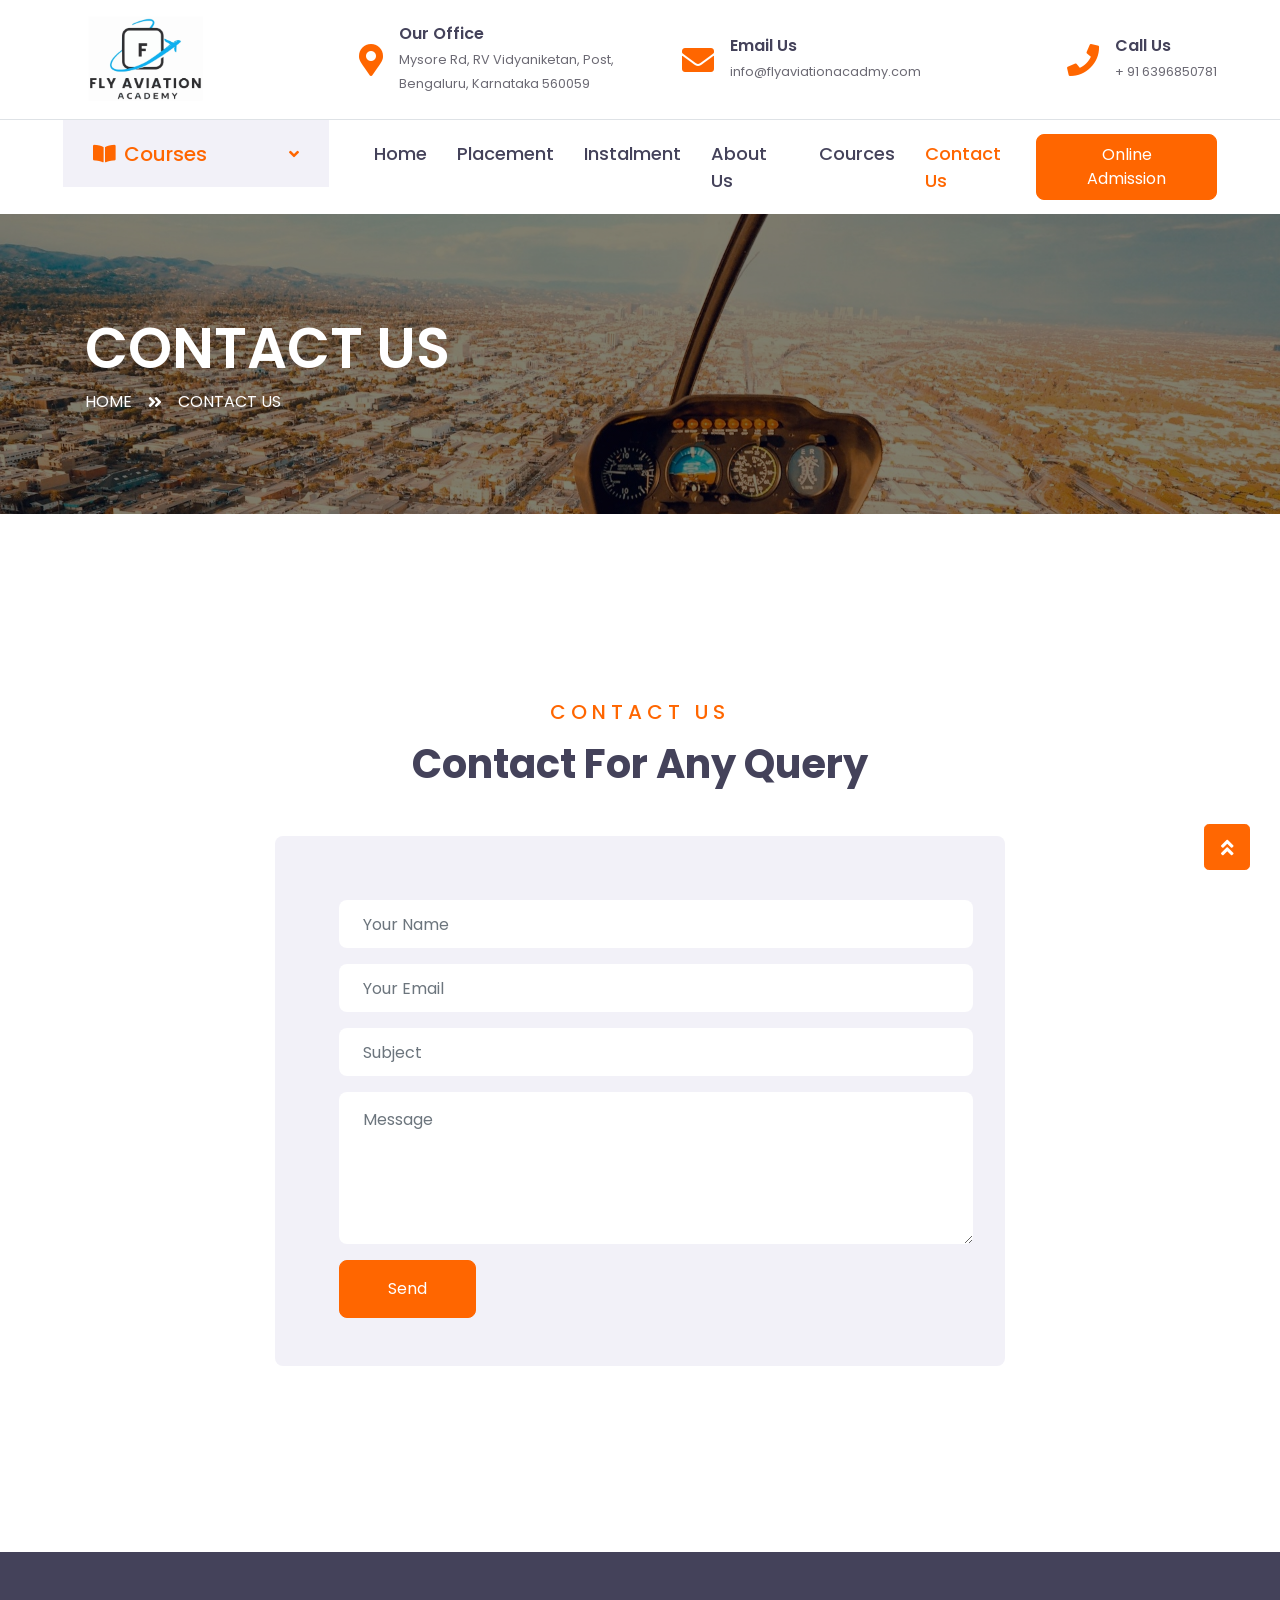
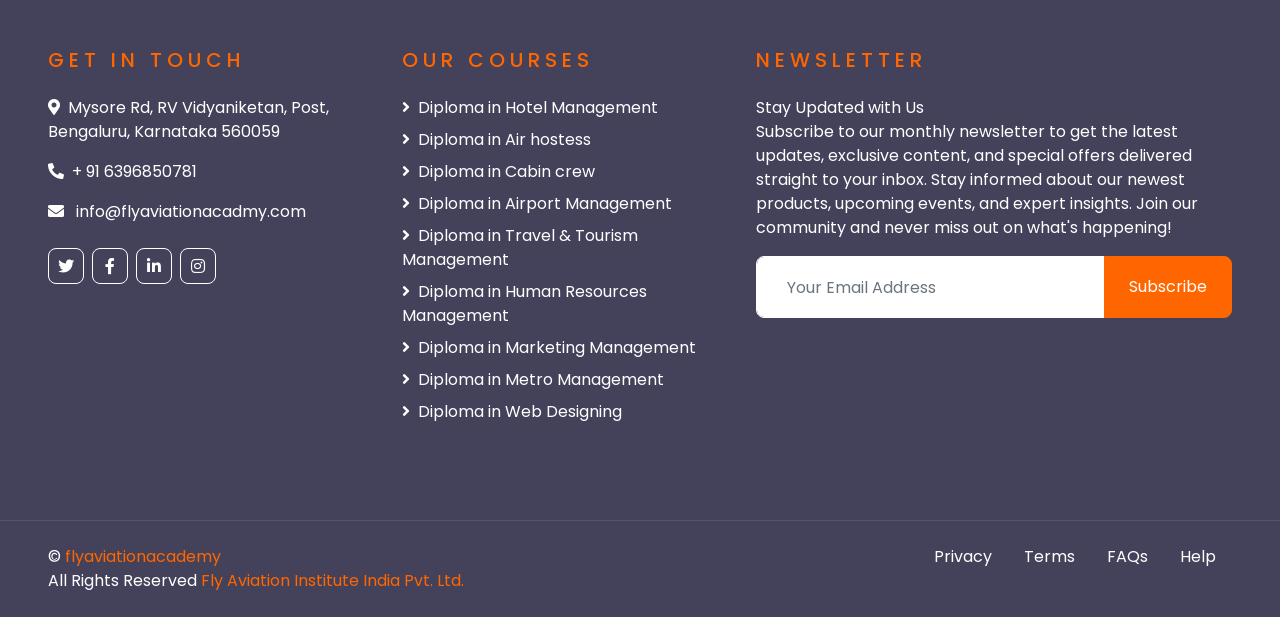
<file: contact.html>
<!DOCTYPE html>
<html lang="en">

<head>
    <meta charset="utf-8">
    <title>Contact Us | fly Aviation Academy</title>
    <meta content="width=device-width, initial-scale=1.0" name="viewport">
    

    <!-- Favicon -->
    <link href="img/favicon/flyicon.png" rel="icon">

    <!-- Google Web Fonts -->
    <link rel="preconnect" href="https://fonts.gstatic.com">
    <link href="https://fonts.googleapis.com/css2?family=Poppins:wght@400;500;600;700&display=swap" rel="stylesheet">

    <!-- Font Awesome -->
    <link href="https://cdnjs.cloudflare.com/ajax/libs/font-awesome/5.10.0/css/all.min.css" rel="stylesheet">

    <!-- Libraries Stylesheet -->
    <link href="lib/owlcarousel/assets/owl.carousel.min.css" rel="stylesheet">

    <!--  Bootstrap Stylesheet -->
    <link href="css/style.css" rel="stylesheet">
</head>

<body>
    <!-- Topbar Start -->
    <div class="container-fluid d-none d-lg-block">
        <div class="row align-items-center py-4 px-xl-5">
            <div class="col-lg-3">
                <img class="logoimg" src="img/smallflylogo.jpg" alt="" srcset="">       
            </div>
            <div class="col-lg-3 text-right">
                <div class="d-inline-flex align-items-center">
                    <i class="fa fa-2x fa-map-marker-alt text-primary mr-3"></i>
                    <div class="text-left">
                        <h6 class="font-weight-semi-bold mb-1">Our Office</h6>
                        <small>Mysore Rd, RV Vidyaniketan, Post, Bengaluru, Karnataka 560059</small>
                    </div>
                </div>
            </div>
            <div class="col-lg-3 text-right">
                <div class="d-inline-flex align-items-center">
                    <i class="fa fa-2x fa-envelope text-primary mr-3"></i>
                    <div class="text-left">
                        <h6 class="font-weight-semi-bold mb-1">Email Us</h6>
                        <small>info@flyaviationacadmy.com</small>
                    </div>
                </div>
            </div>
            <div class="col-lg-3 text-right">
                <div class="d-inline-flex align-items-center">
                    <i class="fa fa-2x fa-phone text-primary mr-3"></i>
                    <div class="text-left">
                        <h6 class="font-weight-semi-bold mb-1">Call Us</h6>
                        <small>+ 91 6396850781</small>
                    </div>
                </div>
            </div>
        </div>
    </div>
    <!-- Topbar End -->


    <!-- Navbar Start -->
    <div class="container-fluid">
        <div class="row border-top px-xl-5">
            <div class="col-lg-3 d-none d-lg-block">
                <a class="d-flex align-items-center justify-content-between bg-secondary w-100 text-decoration-none"
                    data-toggle="collapse" href="#navbar-vertical" style="height: 67px; padding: 0 30px;">
                    <h5 class="text-primary m-0"><i class="fa fa-book-open mr-2"></i>Courses</h5>
                    <i class="fa fa-angle-down text-primary"></i>
                </a>
                <nav class="collapse position-absolute navbar navbar-vertical navbar-light align-items-start p-0 border border-top-0 border-bottom-0 bg-light"
                    id="navbar-vertical" style="width: calc(100% - 30px); z-index: 9;">
                    <div class="navbar-nav w-100">

                        <a href="admission.html" class="nav-item nav-link">Diploma in Hotel Management</a>
                        <a href="admission.html" class="nav-item nav-link">Diploma in Air hostess</a>
                        <a href="admission.html" class="nav-item nav-link">Diploma in Cabin crew</a>
                        <a href="admission.html" class="nav-item nav-link">Diploma in Airport Management</a>
                        <a href="admission.html" class="nav-item nav-link">Diploma in Travel & Tourism Management</a>
                        <a href="admission.html" class="nav-item nav-link">Diploma in Human Resources Management</a>
                        <a href="admission.html" class="nav-item nav-link">Diploma in Marketing Management</a>
                        <a href="admission.html" class="nav-item nav-link">Diploma in Metro Management</a>
                        <a href="admission.html" class="nav-item nav-link">Diploma in Web Designing</a>
                    </div>
                </nav>
            </div>
            <div class="col-lg-9">
                <nav class="navbar navbar-expand-lg bg-light navbar-light py-3 py-lg-0 px-0">

                    <a href="" class="text-decoration-none d-block d-lg-none">
                        <img class="logoimg" src="img/smallflylogo.jpg" alt="" srcset="">
                    </a>
                    <button type="button" class="navbar-toggler" data-toggle="collapse" data-target="#navbarCollapse">
                        <span class="navbar-toggler-icon"></span>
                    </button>
                    <div class="collapse navbar-collapse justify-content-between" id="navbarCollapse">
                        <div class="navbar-nav py-0">
                            <a href="index.html" class="nav-item nav-link ">Home</a>
                            <a href="placement.html" class="nav-item nav-link ">Placement</a>
                            <a href="instalment.html" class="nav-item nav-link ">Instalment</a>
                            <a href="about.html" class="nav-item nav-link">About Us</a>
                            <a href="course.html" class="nav-item nav-link ">Cources</a>
                            <a href="contact.html" class="nav-item nav-link active">Contact Us</a>
                        </div>
                        <a class="btn btn-primary py-2 px-4 ml-auto d-none d-lg-block" href="admission.html">Online Admission</a>
                    </div>
                </nav>
            </div>
        </div>
    </div>
    <!-- Navbar End -->


    <!-- Header Start -->
    <div class="container-fluid page-header" style="margin-bottom: 90px;">
        <div class="container">
            <div class="d-flex flex-column justify-content-center" style="min-height: 300px">
                <h3 class="display-4 text-white text-uppercase">Contact Us</h3>
                <div class="d-inline-flex text-white">
                    <p class="m-0 text-uppercase"><a class="text-white" href="">Home</a></p>
                    <i class="fa fa-angle-double-right pt-1 px-3"></i>
                    <p class="m-0 text-uppercase">Contact Us</p>
                </div>
            </div>
        </div>
    </div>
    <!-- Header End -->


    <!-- Contact Start -->
    <div class="container-fluid py-5">
        <div class="container py-5">
            <div class="text-center mb-5">
                <h5 class="text-primary text-uppercase mb-3" style="letter-spacing: 5px;">Contact Us</h5>
                <h1>Contact For Any Query</h1>
            </div>
            <div class="row justify-content-center">
                <div class="col-lg-8">
                    <div class="contact-form bg-secondary rounded p-5">
                        <div id="success"></div>
                        <form action="https://formspree.io/f/xzzpbaee" method="POST">

                            <input type="text" class="form-control border-0 p-4 m-3" id="name" placeholder="Your Name"
                                required="required" name="name">

                            <input type="email" class="form-control border-0 p-4 m-3" id="email" placeholder="Your Email"
                                required="required" name="email">


                            <input type="text" class="form-control border-0 p-4 m-3" id="subject" placeholder="Subject"
                                required="required" name="subject">

                            <textarea name="message" class="form-control border-0 py-3 px-4 m-3" rows="5" id="message"
                                placeholder="Message" required="required"></textarea>

                            <button  class="btn btn-primary py-3 px-5 mx-3" type="submit">Send</button>
                        </form>
                    </div>
                </div>
            </div>
        </div>
    </div>
    <!-- Contact End -->






    <!-- Footer Start -->
    <div class="container-fluid bg-dark text-white py-5 px-sm-3 px-lg-5" style="margin-top: 90px;">
        <div class="row pt-5">
            <div class="col-lg-7 col-md-12">
                <div class="row">
                    <div class="col-md-6 mb-5">
                        <h5 class="text-primary text-uppercase mb-4" style="letter-spacing: 5px;">Get In Touch</h5>
                        <p><i class="fa fa-map-marker-alt mr-2"></i>Mysore Rd, RV Vidyaniketan, Post, Bengaluru,
                            Karnataka 560059</p>
                        <p><i class="fa fa-phone-alt mr-2"></i>+ 91 6396850781</p>
                        <p><i class="fa fa-envelope mr-2"></i> info@flyaviationacadmy.com</p>
                        <div class="d-flex justify-content-start mt-4">
                            <a class="btn btn-outline-light btn-square mr-2" href="#"><i class="fab fa-twitter"></i></a>
                            <a class="btn btn-outline-light btn-square mr-2" href="#"><i
                                    class="fab fa-facebook-f"></i></a>
                            <a class="btn btn-outline-light btn-square mr-2" href="#"><i
                                    class="fab fa-linkedin-in"></i></a>
                            <a class="btn btn-outline-light btn-square" href="#"><i class="fab fa-instagram"></i></a>
                        </div>
                    </div>
                    <div class="col-md-6 mb-5">
                        <h5 class="text-primary text-uppercase mb-4" style="letter-spacing: 5px;">Our Courses</h5>
                        <div class="d-flex flex-column justify-content-start">
                            <a class="text-white mb-2" href="#"><i class="fa fa-angle-right mr-2"></i>Diploma in Hotel
                                Management</a>
                            <a class="text-white mb-2" href="#"><i class="fa fa-angle-right mr-2"></i>Diploma in Air
                                hostess</a>
                            <a class="text-white mb-2" href="#"><i class="fa fa-angle-right mr-2"></i>Diploma in Cabin
                                crew</a>
                            <a class="text-white mb-2" href="#"><i class="fa fa-angle-right mr-2"></i>Diploma in Airport
                                Management</a>
                            <a class="text-white mb-2" href="#"><i class="fa fa-angle-right mr-2"></i>Diploma in Travel
                                & Tourism Management</a>
                            <a class="text-white mb-2" href="#"><i class="fa fa-angle-right mr-2"></i>Diploma in Human
                                Resources Management</a>
                            <a class="text-white mb-2" href="#"><i class="fa fa-angle-right mr-2"></i>Diploma in
                                Marketing Management</a>
                            <a class="text-white mb-2" href="#"><i class="fa fa-angle-right mr-2"></i>Diploma in Metro
                                Management</a>
                            <a class="text-white" href="#"><i class="fa fa-angle-right mr-2"></i>Diploma in Web
                                Designing</a>
                        </div>
                    </div>
                </div>
            </div>
            <div class="col-lg-5 col-md-12 mb-5">
                <h5 class="text-primary text-uppercase mb-4" style="letter-spacing: 5px;">Newsletter</h5>
                <p>Stay Updated with Us<br>
                    Subscribe to our monthly newsletter to get the latest updates, exclusive content, and special offers
                    delivered straight to your inbox. Stay informed about our newest products, upcoming events, and
                    expert insights. Join our community and never miss out on what's happening!</p>
                <div class="w-100">
                    <div class="input-group">
                        <input type="text" class="form-control border-light" style="padding: 30px;"
                            placeholder="Your Email Address">
                        <div class="input-group-append">
                            <button class="btn btn-primary px-4">Subscribe</button>
                        </div>
                    </div>
                </div>
            </div>
        </div>
    </div>
    <div class="container-fluid bg-dark text-white border-top py-4 px-sm-3 px-md-5"
        style="border-color: rgba(256, 256, 256, .1) !important;">
        <div class="row">
            <div class="col-lg-6 text-center text-md-left mb-3 mb-md-0">
                <p class="m-0 text-white">&copy; <a href="#">flyaviationacademy</a><br> All Rights Reserved <a
                        href="https://flyaviationacademy.com/">Fly Aviation Institute India Pvt. Ltd.</a>
                </p>
            </div>
            <div class="col-lg-6 text-center text-md-right">
                <ul class="nav d-inline-flex">
                    <li class="nav-item">
                        <a class="nav-link text-white py-0" href="#">Privacy</a>
                    </li>
                    <li class="nav-item">
                        <a class="nav-link text-white py-0" href="#">Terms</a>
                    </li>
                    <li class="nav-item">
                        <a class="nav-link text-white py-0" href="#">FAQs</a>
                    </li>
                    <li class="nav-item">
                        <a class="nav-link text-white py-0" href="#">Help</a>
                    </li>
                </ul>
            </div>
        </div>
    </div>
    <!-- Footer End -->



    <!-- Back to Top -->
    <a href="#" class="btn btn-lg btn-primary btn-lg-square back-to-top"><i class="fa fa-angle-double-up"></i></a>


    <!-- JavaScript Libraries -->
    <script src="https://code.jquery.com/jquery-3.4.1.min.js"></script>
    <script src="https://stackpath.bootstrapcdn.com/bootstrap/4.4.1/js/bootstrap.bundle.min.js"></script>
    <script src="lib/easing/easing.min.js"></script>
    <script src="lib/owlcarousel/owl.carousel.min.js"></script>

    <!--  Javascript -->
    <script src="js/main.js"></script>
</body>

</html>
</file>
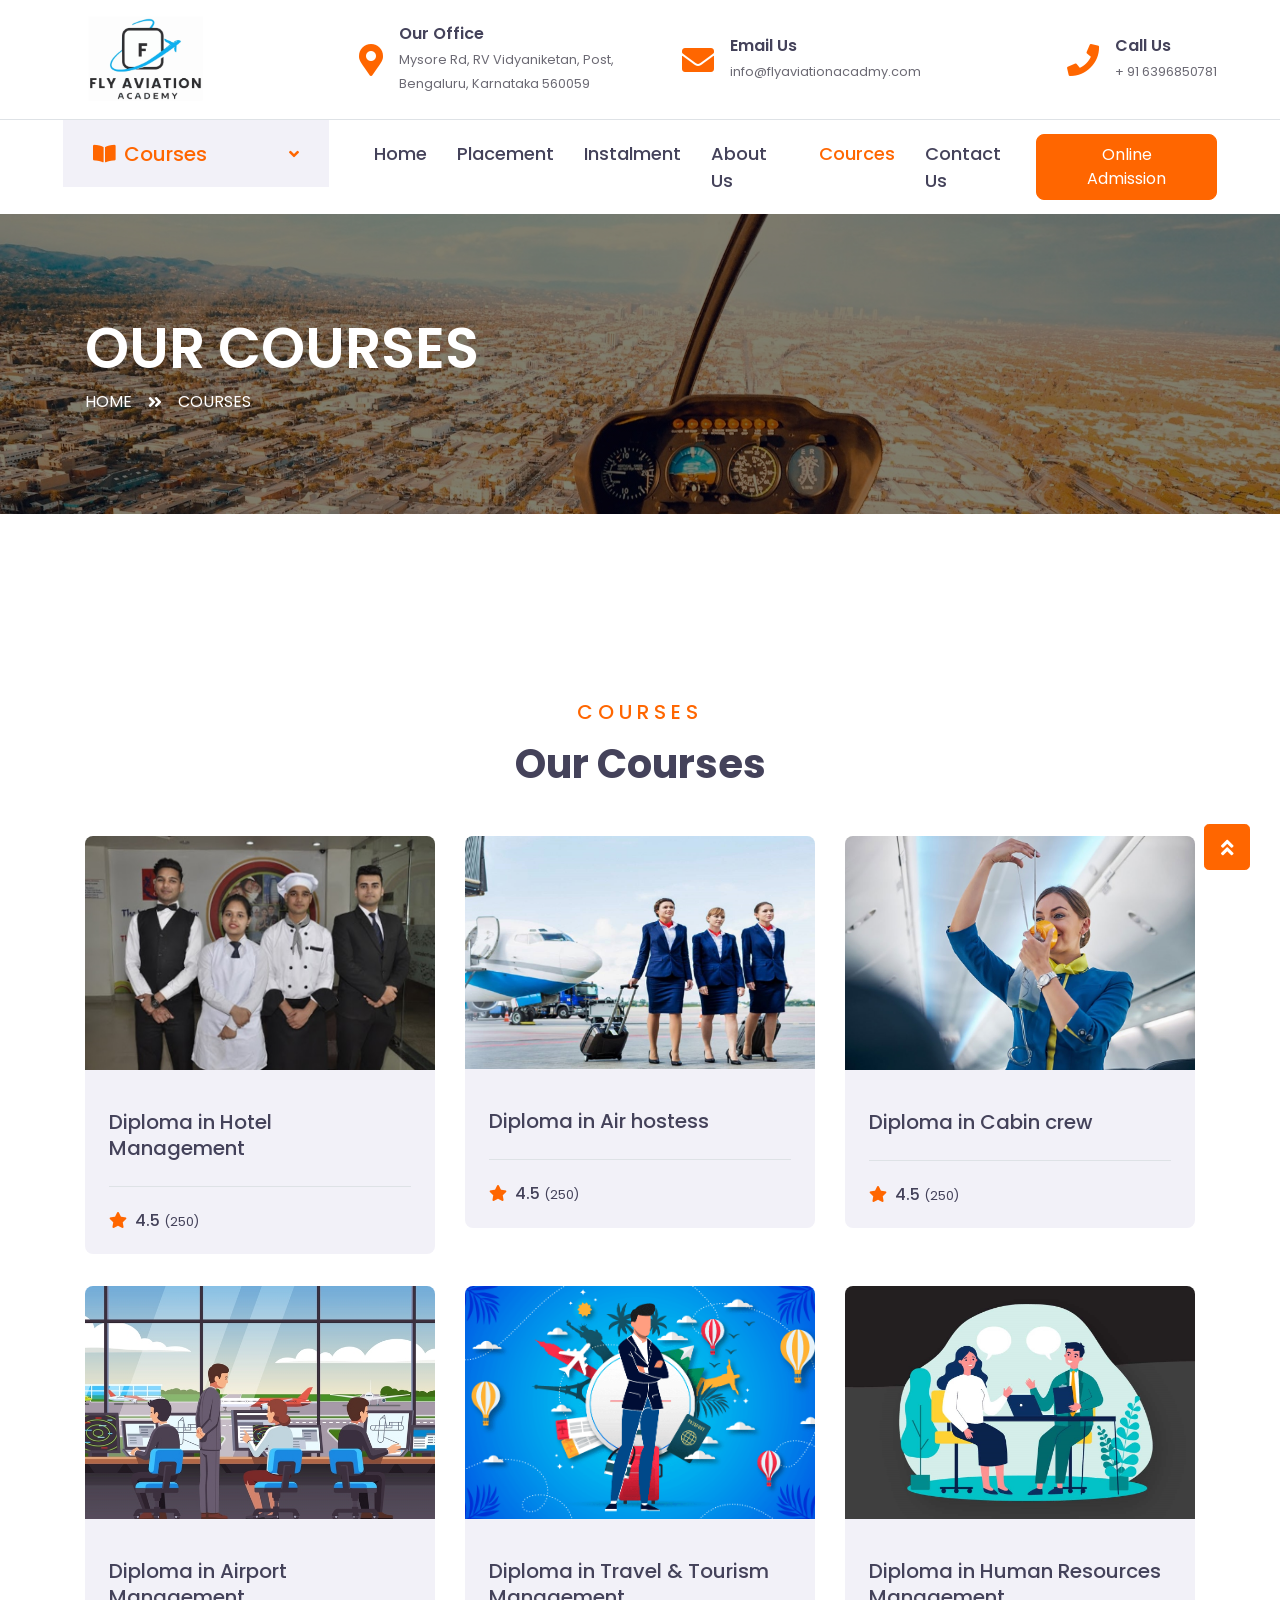
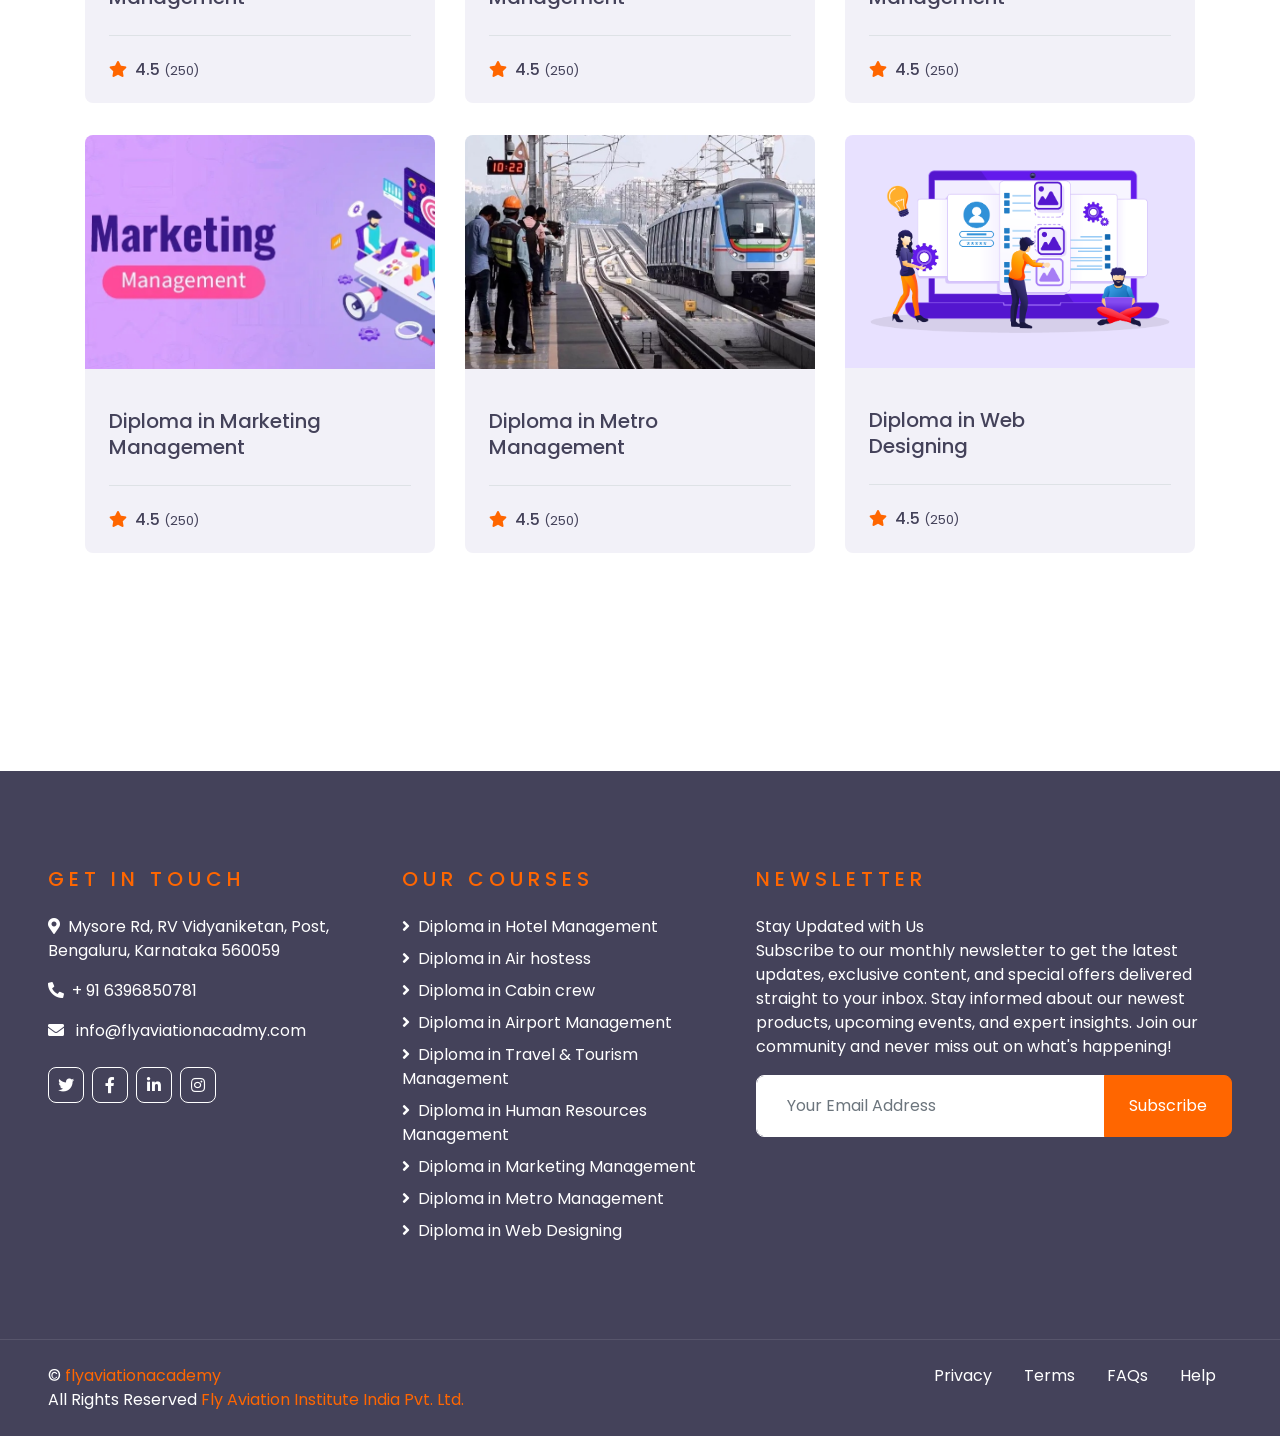
<file: course.html>
<!DOCTYPE html>
<html lang="en">

<head>
    <meta charset="utf-8">
    <title>Courses| fly Aviation Academy</title>
    <meta content="width=device-width, initial-scale=1.0" name="viewport">
    <!-- Favicon -->
    <link href="img/favicon/flyicon.png" rel="icon">
    <!-- Google Web Fonts -->
    <link rel="preconnect" href="https://fonts.gstatic.com">
    <link href="https://fonts.googleapis.com/css2?family=Poppins:wght@400;500;600;700&display=swap" rel="stylesheet">

    <!-- Font Awesome -->
    <link href="https://cdnjs.cloudflare.com/ajax/libs/font-awesome/5.10.0/css/all.min.css" rel="stylesheet">

    <!-- Libraries Stylesheet -->
    <link href="lib/owlcarousel/assets/owl.carousel.min.css" rel="stylesheet">

    <!-- Bootstrap Stylesheet -->
    <link href="css/style.css" rel="stylesheet">
</head>

<body>
    <!-- Topbar Start -->
    <div class="container-fluid d-none d-lg-block">
        <div class="row align-items-center py-4 px-xl-5">
            <div class="col-lg-3">
                <img class="logoimg" src="img/smallflylogo.jpg" alt="" srcset="">
                
            </div>
            <div class="col-lg-3 text-right">
                <div class="d-inline-flex align-items-center">
                    <i class="fa fa-2x fa-map-marker-alt text-primary mr-3"></i>
                    <div class="text-left">
                        <h6 class="font-weight-semi-bold mb-1">Our Office</h6>
                        <small>Mysore Rd, RV Vidyaniketan, Post, Bengaluru, Karnataka 560059</small>
                    </div>
                </div>
            </div>
            <div class="col-lg-3 text-right">
                <div class="d-inline-flex align-items-center">
                    <i class="fa fa-2x fa-envelope text-primary mr-3"></i>
                    <div class="text-left">
                        <h6 class="font-weight-semi-bold mb-1">Email Us</h6>
                        <small>info@flyaviationacadmy.com</small>
                    </div>
                </div>
            </div>
            <div class="col-lg-3 text-right">
                <div class="d-inline-flex align-items-center">
                    <i class="fa fa-2x fa-phone text-primary mr-3"></i>
                    <div class="text-left">
                        <h6 class="font-weight-semi-bold mb-1">Call Us</h6>
                        <small>+ 91 6396850781</small>
                    </div>
                </div>
            </div>
        </div>
    </div>
    <!-- Topbar End -->


    <!-- Navbar Start -->
    <div class="container-fluid">
        <div class="row border-top px-xl-5">
            <div class="col-lg-3 d-none d-lg-block">
                <a class="d-flex align-items-center justify-content-between bg-secondary w-100 text-decoration-none"
                    data-toggle="collapse" href="#navbar-vertical" style="height: 67px; padding: 0 30px;">
                    <h5 class="text-primary m-0"><i class="fa fa-book-open mr-2"></i>Courses</h5>
                    <i class="fa fa-angle-down text-primary"></i>
                </a>
                <nav class="collapse position-absolute navbar navbar-vertical navbar-light align-items-start p-0 border border-top-0 border-bottom-0 bg-light"
                    id="navbar-vertical" style="width: calc(100% - 30px); z-index: 9;">
                    <div class="navbar-nav w-100">

                        <a href="admission.html" class="nav-item nav-link">Diploma in Hotel Management</a>
                        <a href="admission.html" class="nav-item nav-link">Diploma in Air hostess</a>
                        <a href="admission.html" class="nav-item nav-link">Diploma in Cabin crew</a>
                        <a href="admission.html" class="nav-item nav-link">Diploma in Airport Management</a>
                        <a href="admission.html" class="nav-item nav-link">Diploma in Travel & Tourism Management</a>
                        <a href="admission.html" class="nav-item nav-link">Diploma in Human Resources Management</a>
                        <a href="admission.html" class="nav-item nav-link">Diploma in Marketing Management</a>
                        <a href="admission.html" class="nav-item nav-link">Diploma in Metro Management</a>
                        <a href="admission.html" class="nav-item nav-link">Diploma in Web Designing</a>
                    </div>
                </nav>
            </div>
            <div class="col-lg-9">
                <nav class="navbar navbar-expand-lg bg-light navbar-light py-3 py-lg-0 px-0">

                    <a href="" class="text-decoration-none d-block d-lg-none">
                        <img class="logoimg" src="img/smallflylogo.jpg" alt="" srcset="">
                    </a>
                    <button type="button" class="navbar-toggler" data-toggle="collapse" data-target="#navbarCollapse">
                        <span class="navbar-toggler-icon"></span>
                    </button>
                    <div class="collapse navbar-collapse justify-content-between" id="navbarCollapse">
                        <div class="navbar-nav py-0">
                            <a href="index.html" class="nav-item nav-link ">Home</a>
                            <a href="placement.html" class="nav-item nav-link ">Placement</a>
                            <a href="instalment.html" class="nav-item nav-link ">Instalment</a>
                            <a href="about.html" class="nav-item nav-link ">About Us</a>
                            <a href="course.html" class="nav-item nav-link active">Cources</a>
                            <a href="contact.html" class="nav-item nav-link">Contact Us</a>
                        </div>
                        <a class="btn btn-primary py-2 px-4 ml-auto d-none d-lg-block" href="admission.html">Online Admission</a>
                    </div>
                </nav>
            </div>
        </div>
    </div>
    <!-- Navbar End -->

    <!-- Header Start -->
    <div class="container-fluid page-header" style="margin-bottom: 90px;">
        <div class="container">
            <div class="d-flex flex-column justify-content-center" style="min-height: 300px">
                <h3 class="display-4 text-white text-uppercase">Our Courses</h3>
                <div class="d-inline-flex text-white">
                    <p class="m-0 text-uppercase"><a class="text-white" href="">Home</a></p>
                    <i class="fa fa-angle-double-right pt-1 px-3"></i>
                    <p class="m-0 text-uppercase">Courses</p>
                </div>
            </div>
        </div>
    </div>
    <!-- Header End -->



      <!-- Courses Start -->
      <div class="container-fluid py-5">
        <div class="container py-5">
            <div class="text-center mb-5">
                <h5 class="text-primary text-uppercase mb-3" style="letter-spacing: 5px;">Courses</h5>
                <h1>Our Courses</h1>
            </div>
            <div class="row">
                <div class="col-lg-4 col-md-6 mb-4">
                    <div class="rounded overflow-hidden mb-2">
                        <img class="img-fluid" src="img/cources/hotel-managment.jpg" alt="">
                        <div class="bg-secondary p-4">
                            <div class="d-flex justify-content-between mb-3">
                            </div>
                            <a class="h5" href="admission.html">Diploma in Hotel Management</a>
                            <div class="border-top mt-4 pt-4">
                                <div class="d-flex justify-content-between">
                                    <h6 class="m-0"><i class="fa fa-star text-primary mr-2"></i>4.5 <small>(250)</small>
                                    </h6>
                                </div>
                            </div>
                        </div>
                    </div>
                </div>
                <div class="col-lg-4 col-md-6 mb-4">
                    <div class="rounded overflow-hidden mb-2">
                        <img class="img-fluid" src="img/cources/air.jpeg" alt="">
                        <div class="bg-secondary p-4">
                            <div class="d-flex justify-content-between mb-3">
                                <!-- <small class="m-0"><i class="fa fa-users text-primary mr-2"></i>25 Students</small> -->
                                <!-- <small class="m-0"><i class="far fa-clock text-primary mr-2"></i>01h 30m</small> -->
                            </div>
                            <a class="h5" href="admission.html">Diploma in Air hostess</a>
                            <div class="border-top mt-4 pt-4">
                                <div class="d-flex justify-content-between">
                                    <h6 class="m-0"><i class="fa fa-star text-primary mr-2"></i>4.5 <small>(250)</small>
                                    </h6>
                                    <!-- <h5 class="m-0">Rs 45,000</h5> -->
                                </div>
                            </div>
                        </div>
                    </div>
                </div>
                <div class="col-lg-4 col-md-6 mb-4">
                    <div class="rounded overflow-hidden mb-2">
                        <img class="img-fluid" src="img/cources/cabin.jpg" alt="">
                        <div class="bg-secondary p-4">
                            <div class="d-flex justify-content-between mb-3">
                                <!-- <small class="m-0"><i class="fa fa-users text-primary mr-2"></i>25 Students</small> -->
                                <!-- <small class="m-0"><i class="far fa-clock text-primary mr-2"></i>01h 30m</small> -->
                            </div>
                            <a class="h5" href="admission.html">Diploma in Cabin crew</a>
                            <div class="border-top mt-4 pt-4">
                                <div class="d-flex justify-content-between">
                                    <h6 class="m-0"><i class="fa fa-star text-primary mr-2"></i>4.5 <small>(250)</small>
                                    </h6>
                                    <!-- <h5 class="m-0">Rs 37,000</h5> -->
                                </div>
                            </div>
                        </div>
                    </div>
                </div>
                <div class="col-lg-4 col-md-6 mb-4">
                    <div class="rounded overflow-hidden mb-2">
                        <img class="img-fluid" src="img/cources/airport.jpeg" alt="">
                        <div class="bg-secondary p-4">
                            <div class="d-flex justify-content-between mb-3">
                                <!-- <small class="m-0"><i class="fa fa-users text-primary mr-2"></i>25 Students</small> -->
                                <!-- <small class="m-0"><i class="far fa-clock text-primary mr-2"></i>01h 30m</small> -->
                            </div>
                            <a class="h5" href="admission.html">Diploma in Airport Management</a>
                            <div class="border-top mt-4 pt-4">
                                <div class="d-flex justify-content-between">
                                    <h6 class="m-0"><i class="fa fa-star text-primary mr-2"></i>4.5 <small>(250)</small>
                                    </h6>
                                    <!-- <h5 class="m-0">Rs 35,000</h5> -->
                                </div>
                            </div>
                        </div>
                    </div>
                </div>
                <div class="col-lg-4 col-md-6 mb-4">
                    <div class="rounded overflow-hidden mb-2">
                        <img class="img-fluid" src="img/cources/Travel-and-Tourism.png" alt="">
                        <div class="bg-secondary p-4">
                            <div class="d-flex justify-content-between mb-3">
                                <!-- <small class="m-0"><i class="fa fa-users text-primary mr-2"></i>25 Students</small> -->
                                <!-- <small class="m-0"><i class="far fa-clock text-primary mr-2"></i>01h 30m</small> -->
                            </div>
                            <a class="h5" href="admission.html">Diploma in Travel & Tourism Management</a>
                            <div class="border-top mt-4 pt-4">
                                <div class="d-flex justify-content-between">
                                    <h6 class="m-0"><i class="fa fa-star text-primary mr-2"></i>4.5 <small>(250)</small>
                                    </h6>
                                    <!-- <h5 class="m-0">Rs 35,000</h5> -->
                                </div>
                            </div>
                        </div>
                    </div>
                </div>
                <div class="col-lg-4 col-md-6 mb-4">
                    <div class="rounded overflow-hidden mb-2">
                        <img class="img-fluid" src="img/cources/hr.jpg" alt="">
                        <div class="bg-secondary p-4">
                            <div class="d-flex justify-content-between mb-3">
                                <!-- <small class="m-0"><i class="fa fa-users text-primary mr-2"></i>25 Students</small> -->
                                <!-- <small class="m-0"><i class="far fa-clock text-primary mr-2"></i>01h 30m</small> -->
                            </div>
                            <a class="h5" href="admission.html">Diploma in Human Resources Management</a>
                            <div class="border-top mt-4 pt-4">
                                <div class="d-flex justify-content-between">
                                    <h6 class="m-0"><i class="fa fa-star text-primary mr-2"></i>4.5 <small>(250)</small>
                                    </h6>
                                    <!-- <h5 class="m-0">Rs 15,000</h5> -->
                                </div>
                            </div>
                        </div>
                    </div>
                </div>
                <div class="col-lg-4 col-md-6 mb-4">
                    <div class="rounded overflow-hidden mb-2">
                        <img class="img-fluid" src="img/cources/marketing-management.jpeg" alt="">
                        <div class="bg-secondary p-4">
                            <div class="d-flex justify-content-between mb-3">
                                <!-- <small class="m-0"><i class="fa fa-users text-primary mr-2"></i>25 Students</small> -->
                                <!-- <small class="m-0"><i class="far fa-clock text-primary mr-2"></i>01h 30m</small> -->
                            </div>
                            <a class="h5" href="admission.html">Diploma in Marketing Management</a>
                            <div class="border-top mt-4 pt-4">
                                <div class="d-flex justify-content-between">
                                    <h6 class="m-0"><i class="fa fa-star text-primary mr-2"></i>4.5 <small>(250)</small>
                                    </h6>
                                    <!-- <h5 class="m-0">Rs 25,000</h5> -->
                                </div>
                            </div>
                        </div>
                    </div>
                </div>
                <div class="col-lg-4 col-md-6 mb-4">
                    <div class="rounded overflow-hidden mb-2">
                        <img class="img-fluid" src="img/cources/metro-management.jpg" alt="">
                        <div class="bg-secondary p-4">
                            <div class="d-flex justify-content-between mb-3">
                                <!-- <small class="m-0"><i class="fa fa-users text-primary mr-2"></i>25 Students</small> -->
                                <!-- <small class="m-0"><i class="far fa-clock text-primary mr-2"></i>01h 30m</small> -->
                            </div>
                            <a class="h5" href="admission.html">Diploma in Metro Management</a>
                            <div class="border-top mt-4 pt-4">
                                <div class="d-flex justify-content-between">
                                    <h6 class="m-0"><i class="fa fa-star text-primary mr-2"></i>4.5 <small>(250)</small>
                                    </h6>
                                    <!-- <h5 class="m-0">Rs 35,000</h5> -->
                                </div>
                            </div>
                        </div>
                    </div>
                </div>
                <div class="col-lg-4 col-md-6 mb-4">
                    <div class="rounded overflow-hidden mb-2">
                        <img class="img-fluid" src="img/cources/Web-Design.png" alt="">
                        <div class="bg-secondary p-4">
                            <div class="d-flex justify-content-between mb-3">
                                <!-- <small class="m-0"><i class="fa fa-users text-primary mr-2"></i>25 Students</small> -->
                                <!-- <small class="m-0"><i class="far fa-clock text-primary mr-2"></i>01h 30m</small> -->
                            </div>
                            <a class="h5" href="admission.html">Diploma in Web<br> Designing</a>
                            <div class="border-top mt-4 pt-4">
                                <div class="d-flex justify-content-between">
                                    <h6 class="m-0"><i class="fa fa-star text-primary mr-2"></i>4.5 <small>(250)</small>
                                    </h6>
                                    <!-- <h5 class="m-0">Rs 30,000</h5> -->
                                </div>
                            </div>
                        </div>
                    </div>
                </div>
            </div>
        </div>
    </div>
    <!-- Courses End -->



    <!-- Footer Start -->
    <div class="container-fluid bg-dark text-white py-5 px-sm-3 px-lg-5" style="margin-top: 90px;">
        <div class="row pt-5">
            <div class="col-lg-7 col-md-12">
                <div class="row">
                    <div class="col-md-6 mb-5">
                        <h5 class="text-primary text-uppercase mb-4" style="letter-spacing: 5px;">Get In Touch</h5>
                        <p><i class="fa fa-map-marker-alt mr-2"></i>Mysore Rd, RV Vidyaniketan, Post, Bengaluru,
                            Karnataka 560059</p>
                        <p><i class="fa fa-phone-alt mr-2"></i>+ 91 6396850781</p>
                        <p><i class="fa fa-envelope mr-2"></i> info@flyaviationacadmy.com</p>
                        <div class="d-flex justify-content-start mt-4">
                            <a class="btn btn-outline-light btn-square mr-2" href="#"><i class="fab fa-twitter"></i></a>
                            <a class="btn btn-outline-light btn-square mr-2" href="#"><i
                                    class="fab fa-facebook-f"></i></a>
                            <a class="btn btn-outline-light btn-square mr-2" href="#"><i
                                    class="fab fa-linkedin-in"></i></a>
                            <a class="btn btn-outline-light btn-square" href="#"><i class="fab fa-instagram"></i></a>
                        </div>
                    </div>
                    <div class="col-md-6 mb-5">
                        <h5 class="text-primary text-uppercase mb-4" style="letter-spacing: 5px;">Our Courses</h5>
                        <div class="d-flex flex-column justify-content-start">
                            <a class="text-white mb-2" href="#"><i class="fa fa-angle-right mr-2"></i>Diploma in Hotel
                                Management</a>
                            <a class="text-white mb-2" href="#"><i class="fa fa-angle-right mr-2"></i>Diploma in Air
                                hostess</a>
                            <a class="text-white mb-2" href="#"><i class="fa fa-angle-right mr-2"></i>Diploma in Cabin
                                crew</a>
                            <a class="text-white mb-2" href="#"><i class="fa fa-angle-right mr-2"></i>Diploma in Airport
                                Management</a>
                            <a class="text-white mb-2" href="#"><i class="fa fa-angle-right mr-2"></i>Diploma in Travel
                                & Tourism Management</a>
                            <a class="text-white mb-2" href="#"><i class="fa fa-angle-right mr-2"></i>Diploma in Human
                                Resources Management</a>
                            <a class="text-white mb-2" href="#"><i class="fa fa-angle-right mr-2"></i>Diploma in
                                Marketing Management</a>
                            <a class="text-white mb-2" href="#"><i class="fa fa-angle-right mr-2"></i>Diploma in Metro
                                Management</a>
                            <a class="text-white" href="#"><i class="fa fa-angle-right mr-2"></i>Diploma in Web
                                Designing</a>
                        </div>
                    </div>
                </div>
            </div>
            <div class="col-lg-5 col-md-12 mb-5">
                <h5 class="text-primary text-uppercase mb-4" style="letter-spacing: 5px;">Newsletter</h5>
                <p>Stay Updated with Us<br>
                    Subscribe to our monthly newsletter to get the latest updates, exclusive content, and special offers
                    delivered straight to your inbox. Stay informed about our newest products, upcoming events, and
                    expert insights. Join our community and never miss out on what's happening!</p>
                <div class="w-100">
                    <div class="input-group">
                        <input type="text" class="form-control border-light" style="padding: 30px;"
                            placeholder="Your Email Address">
                        <div class="input-group-append">
                            <button class="btn btn-primary px-4">Subscribe</button>
                        </div>
                    </div>
                </div>
            </div>
        </div>
    </div>
    <div class="container-fluid bg-dark text-white border-top py-4 px-sm-3 px-md-5"
        style="border-color: rgba(256, 256, 256, .1) !important;">
        <div class="row">
            <div class="col-lg-6 text-center text-md-left mb-3 mb-md-0">
                <p class="m-0 text-white">&copy; <a href="#">flyaviationacademy</a><br> All Rights Reserved <a
                        href="https://flyaviationacademy.com/">Fly Aviation Institute India Pvt. Ltd.</a>
                </p>
            </div>
            <div class="col-lg-6 text-center text-md-right">
                <ul class="nav d-inline-flex">
                    <li class="nav-item">
                        <a class="nav-link text-white py-0" href="#">Privacy</a>
                    </li>
                    <li class="nav-item">
                        <a class="nav-link text-white py-0" href="#">Terms</a>
                    </li>
                    <li class="nav-item">
                        <a class="nav-link text-white py-0" href="#">FAQs</a>
                    </li>
                    <li class="nav-item">
                        <a class="nav-link text-white py-0" href="#">Help</a>
                    </li>
                </ul>
            </div>
        </div>
    </div>
    <!-- Footer End -->


    <!-- Back to Top -->
    <a href="#" class="btn btn-lg btn-primary btn-lg-square back-to-top"><i class="fa fa-angle-double-up"></i></a>


    <!-- JavaScript Libraries -->
    <script src="https://code.jquery.com/jquery-3.4.1.min.js"></script>
    <script src="https://stackpath.bootstrapcdn.com/bootstrap/4.4.1/js/bootstrap.bundle.min.js"></script>
    <script src="lib/easing/easing.min.js"></script>
    <script src="lib/owlcarousel/owl.carousel.min.js"></script>


    <!-- Javascript -->
    <script src="js/main.js"></script>
</body>

</html>
</file>
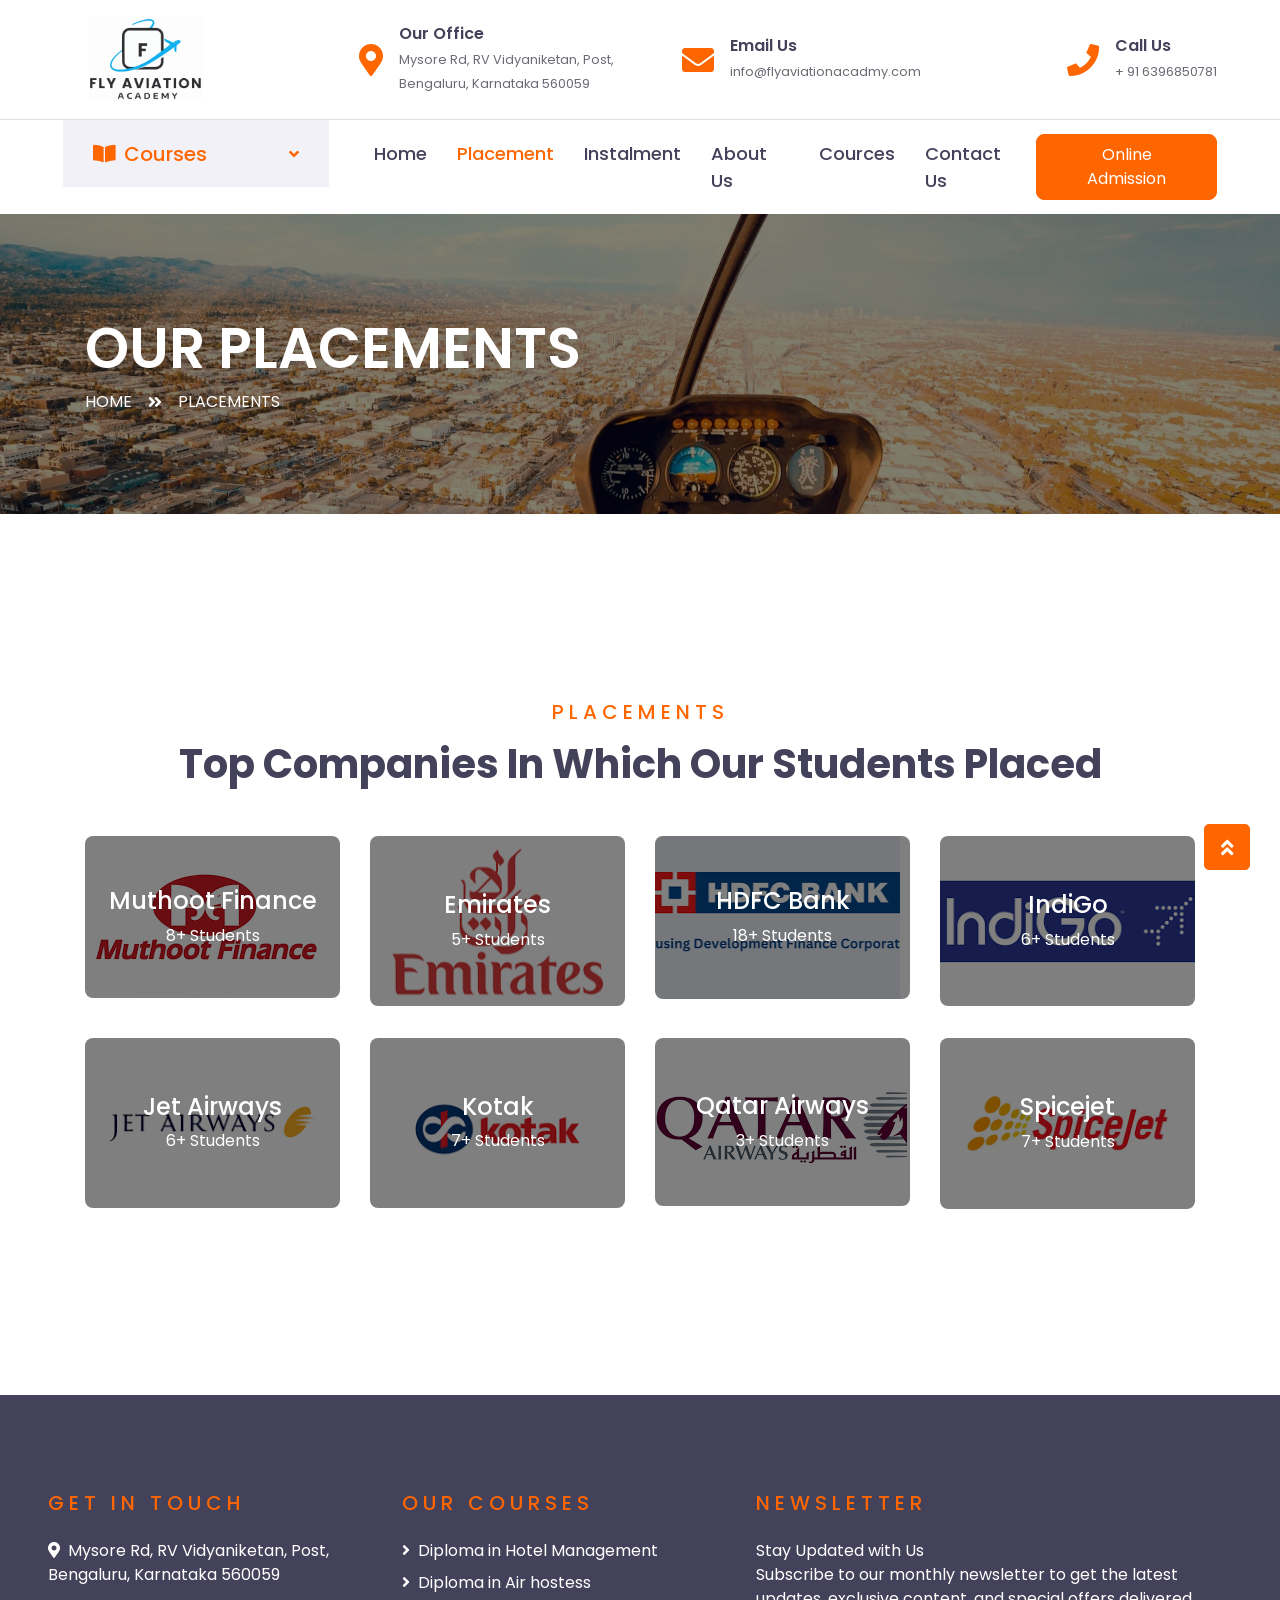
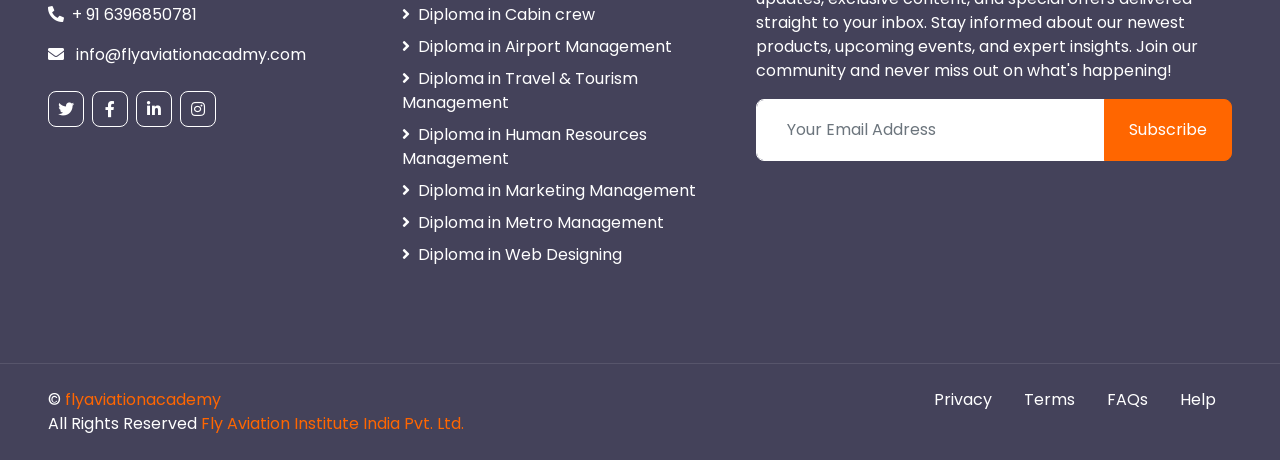
<file: placement.html>
<!DOCTYPE html>
<html lang="en">

<head>
    <meta charset="utf-8">
    <title>Placement| fly Aviation Academy</title>
    <meta content="width=device-width, initial-scale=1.0" name="viewport">
   

    <!-- Favicon -->
    <link href="img/favicon/flyicon.png" rel="icon">


    <!-- Google Web Fonts -->
    <link rel="preconnect" href="https://fonts.gstatic.com">
    <link href="https://fonts.googleapis.com/css2?family=Poppins:wght@400;500;600;700&display=swap" rel="stylesheet">

    <!-- Font Awesome -->
    <link href="https://cdnjs.cloudflare.com/ajax/libs/font-awesome/5.10.0/css/all.min.css" rel="stylesheet">

    <!-- Libraries Stylesheet -->
    <link href="lib/owlcarousel/assets/owl.carousel.min.css" rel="stylesheet">

    <!-- Customized Bootstrap Stylesheet -->
    <link href="css/style.css" rel="stylesheet">
</head>

<body>
    <!-- Topbar Start -->
    <div class="container-fluid d-none d-lg-block">
        <div class="row align-items-center py-4 px-xl-5">
            <div class="col-lg-3">
                <img class="logoimg" src="img/smallflylogo.jpg" alt="" srcset="">
                
            </div>
            <div class="col-lg-3 text-right">
                <div class="d-inline-flex align-items-center">
                    <i class="fa fa-2x fa-map-marker-alt text-primary mr-3"></i>
                    <div class="text-left">
                        <h6 class="font-weight-semi-bold mb-1">Our Office</h6>
                        <small>Mysore Rd, RV Vidyaniketan, Post, Bengaluru, Karnataka 560059</small>
                    </div>
                </div>
            </div>
            <div class="col-lg-3 text-right">
                <div class="d-inline-flex align-items-center">
                    <i class="fa fa-2x fa-envelope text-primary mr-3"></i>
                    <div class="text-left">
                        <h6 class="font-weight-semi-bold mb-1">Email Us</h6>
                        <small>info@flyaviationacadmy.com</small>
                    </div>
                </div>
            </div>
            <div class="col-lg-3 text-right">
                <div class="d-inline-flex align-items-center">
                    <i class="fa fa-2x fa-phone text-primary mr-3"></i>
                    <div class="text-left">
                        <h6 class="font-weight-semi-bold mb-1">Call Us</h6>
                        <small>+ 91 6396850781</small>
                    </div>
                </div>
            </div>
        </div>
    </div>
    <!-- Topbar End -->


    <!-- Navbar Start -->
    <div class="container-fluid">
        <div class="row border-top px-xl-5">
            <div class="col-lg-3 d-none d-lg-block">
                <a class="d-flex align-items-center justify-content-between bg-secondary w-100 text-decoration-none"
                    data-toggle="collapse" href="#navbar-vertical" style="height: 67px; padding: 0 30px;">
                    <h5 class="text-primary m-0"><i class="fa fa-book-open mr-2"></i>Courses</h5>
                    <i class="fa fa-angle-down text-primary"></i>
                </a>
                <nav class="collapse position-absolute navbar navbar-vertical navbar-light align-items-start p-0 border border-top-0 border-bottom-0 bg-light"
                    id="navbar-vertical" style="width: calc(100% - 30px); z-index: 9;">
                    <div class="navbar-nav w-100">

                        <a href="admission.html" class="nav-item nav-link">Diploma in Hotel Management</a>
                        <a href="admission.html" class="nav-item nav-link">Diploma in Air hostess</a>
                        <a href="admission.html" class="nav-item nav-link">Diploma in Cabin crew</a>
                        <a href="admission.html" class="nav-item nav-link">Diploma in Airport Management</a>
                        <a href="admission.html" class="nav-item nav-link">Diploma in Travel & Tourism Management</a>
                        <a href="admission.html" class="nav-item nav-link">Diploma in Human Resources Management</a>
                        <a href="admission.html" class="nav-item nav-link">Diploma in Marketing Management</a>
                        <a href="admission.html" class="nav-item nav-link">Diploma in Metro Management</a>
                        <a href="admission.html" class="nav-item nav-link">Diploma in Web Designing</a>
                    </div>
                </nav>
            </div>
            <div class="col-lg-9">
                <nav class="navbar navbar-expand-lg bg-light navbar-light py-3 py-lg-0 px-0">

                    <a href="" class="text-decoration-none d-block d-lg-none">
                        <img class="logoimg" src="img/smallflylogo.jpg" alt="" srcset="">
                       
                    </a>
                    <button type="button" class="navbar-toggler" data-toggle="collapse" data-target="#navbarCollapse">
                        <span class="navbar-toggler-icon"></span>
                    </button>
                    <div class="collapse navbar-collapse justify-content-between" id="navbarCollapse">
                        <div class="navbar-nav py-0">
                            <a href="index.html" class="nav-item nav-link ">Home</a>
                            <a href="placement.html" class="nav-item nav-link active">Placement</a>
                            <a href="instalment.html" class="nav-item nav-link ">Instalment</a>
                            <a href="about.html" class="nav-item nav-link">About Us</a>
                            <a href="course.html" class="nav-item nav-link ">Cources</a>
                            <a href="contact.html" class="nav-item nav-link">Contact Us</a>
                        </div>
                        <a class="btn btn-primary py-2 px-4 ml-auto d-none d-lg-block" href="admission.html">Online Admission</a>
                    </div>
                </nav>
            </div>
        </div>
    </div>
    <!-- Navbar End -->

    <!-- Header Start -->
    <div class="container-fluid page-header" style="margin-bottom: 90px;">
        <div class="container">
            <div class="d-flex flex-column justify-content-center" style="min-height: 300px">
                <h3 class="display-4 text-white text-uppercase">Our Placements</h3>
                <div class="d-inline-flex text-white">
                    <p class="m-0 text-uppercase"><a class="text-white" href="">Home</a></p>
                    <i class="fa fa-angle-double-right pt-1 px-3"></i>
                    <p class="m-0 text-uppercase">Placements</p>
                </div>
            </div>
        </div>
    </div>
    <!-- Header End -->





    <!-- placements compinies Start -->
    <div class="container-fluid py-5">
        <div class="container pt-5 pb-3">
            <div class="text-center mb-5">
                <h5 class="text-primary text-uppercase mb-3" style="letter-spacing: 5px;">Placements</h5>
                <h1>Top Companies In Which Our Students Placed</h1>
            </div>
            <div class="row">
                <div class="col-lg-3 col-md-6 mb-4">
                    <div class="cat-item position-relative overflow-hidden rounded mb-2">
                        <img class="img-fluid" src="img/companies/mutut.png" alt="">
                        <a class="cat-overlay text-white text-decoration-none" href="">
                            <h4 class="text-white font-weight-medium">Muthoot Finance</h4>
                            <span>8+ Students</span>
                        </a>
                    </div>
                </div>
                <div class="col-lg-3 col-md-6 mb-4">
                    <div class="cat-item position-relative overflow-hidden rounded mb-2">
                        <img class="img-fluid" src="img/companies/emirates.png" alt="">
                        <a class="cat-overlay text-white text-decoration-none" href="">
                            <h4 class="text-white font-weight-medium">Emirates</h4>
                            <span>5+ Students</span>
                        </a>
                    </div>
                </div>
                <div class="col-lg-3 col-md-6 mb-4">
                    <div class="cat-item position-relative overflow-hidden rounded mb-2">
                        <img class="img-fluid" src="img/companies/hdfcc.png" alt="">
                        <a class="cat-overlay text-white text-decoration-none" href="">
                            <h4 class="text-white font-weight-medium">HDFC Bank</h4>
                            <span>18+ Students</span>
                        </a>
                    </div>
                </div>
                <div class="col-lg-3 col-md-6 mb-4">
                    <div class="cat-item position-relative overflow-hidden rounded mb-2">
                        <img class="img-fluid" src="img/companies/indigo.png" alt="">
                        <a class="cat-overlay text-white text-decoration-none" href="">
                            <h4 class="text-white font-weight-medium">IndiGo</h4>
                            <span>6+ Students</span>
                        </a>
                    </div>
                </div>
                <div class="col-lg-3 col-md-6 mb-4">
                    <div class="cat-item position-relative overflow-hidden rounded mb-2">
                        <img class="img-fluid" src="img/companies/jet airways.png" alt="">
                        <a class="cat-overlay text-white text-decoration-none" href="">
                            <h4 class="text-white font-weight-medium">Jet Airways</h4>
                            <span>6+ Students</span>
                        </a>
                    </div>
                </div>
                <div class="col-lg-3 col-md-6 mb-4">
                    <div class="cat-item position-relative overflow-hidden rounded mb-2">
                        <img class="img-fluid" src="img/companies/kotak.png" alt="">
                        <a class="cat-overlay text-white text-decoration-none" href="">
                            <h4 class="text-white font-weight-medium">Kotak</h4>
                            <span>7+ Students</span>
                        </a>
                    </div>
                </div>
                <div class="col-lg-3 col-md-6 mb-4">
                    <div class="cat-item position-relative overflow-hidden rounded mb-2">
                        <img class="img-fluid" src="img/companies/qatar.png" alt="">
                        <a class="cat-overlay text-white text-decoration-none" href="">
                            <h4 class="text-white font-weight-medium">Qatar Airways</h4>
                            <span>3+ Students</span>
                        </a>
                    </div>
                </div>
                <div class="col-lg-3 col-md-6 mb-4">
                    <div class="cat-item position-relative overflow-hidden rounded mb-2">
                        <img class="img-fluid" src="img/companies/spice jet.png" alt="">
                        <a class="cat-overlay text-white text-decoration-none" href="">
                            <h4 class="text-white font-weight-medium">Spicejet</h4>
                            <span>7+ Students</span>
                        </a>
                    </div>
                </div>
            </div>
        </div>
    </div>
    <!-- placements compinies ends -->



    

    <!-- Footer Start -->
    <div class="container-fluid bg-dark text-white py-5 px-sm-3 px-lg-5" style="margin-top: 90px;">
        <div class="row pt-5">
            <div class="col-lg-7 col-md-12">
                <div class="row">
                    <div class="col-md-6 mb-5">
                        <h5 class="text-primary text-uppercase mb-4" style="letter-spacing: 5px;">Get In Touch</h5>
                        <p><i class="fa fa-map-marker-alt mr-2"></i>Mysore Rd, RV Vidyaniketan, Post, Bengaluru,
                            Karnataka 560059</p>
                        <p><i class="fa fa-phone-alt mr-2"></i>+ 91 6396850781</p>
                        <p><i class="fa fa-envelope mr-2"></i> info@flyaviationacadmy.com</p>
                        <div class="d-flex justify-content-start mt-4">
                            <a class="btn btn-outline-light btn-square mr-2" href="#"><i class="fab fa-twitter"></i></a>
                            <a class="btn btn-outline-light btn-square mr-2" href="#"><i
                                    class="fab fa-facebook-f"></i></a>
                            <a class="btn btn-outline-light btn-square mr-2" href="#"><i
                                    class="fab fa-linkedin-in"></i></a>
                            <a class="btn btn-outline-light btn-square" href="#"><i class="fab fa-instagram"></i></a>
                        </div>
                    </div>
                    <div class="col-md-6 mb-5">
                        <h5 class="text-primary text-uppercase mb-4" style="letter-spacing: 5px;">Our Courses</h5>
                        <div class="d-flex flex-column justify-content-start">
                            <a class="text-white mb-2" href="#"><i class="fa fa-angle-right mr-2"></i>Diploma in Hotel
                                Management</a>
                            <a class="text-white mb-2" href="#"><i class="fa fa-angle-right mr-2"></i>Diploma in Air
                                hostess</a>
                            <a class="text-white mb-2" href="#"><i class="fa fa-angle-right mr-2"></i>Diploma in Cabin
                                crew</a>
                            <a class="text-white mb-2" href="#"><i class="fa fa-angle-right mr-2"></i>Diploma in Airport
                                Management</a>
                            <a class="text-white mb-2" href="#"><i class="fa fa-angle-right mr-2"></i>Diploma in Travel
                                & Tourism Management</a>
                            <a class="text-white mb-2" href="#"><i class="fa fa-angle-right mr-2"></i>Diploma in Human
                                Resources Management</a>
                            <a class="text-white mb-2" href="#"><i class="fa fa-angle-right mr-2"></i>Diploma in
                                Marketing Management</a>
                            <a class="text-white mb-2" href="#"><i class="fa fa-angle-right mr-2"></i>Diploma in Metro
                                Management</a>
                            <a class="text-white" href="#"><i class="fa fa-angle-right mr-2"></i>Diploma in Web
                                Designing</a>
                        </div>
                    </div>
                </div>
            </div>
            <div class="col-lg-5 col-md-12 mb-5">
                <h5 class="text-primary text-uppercase mb-4" style="letter-spacing: 5px;">Newsletter</h5>
                <p>Stay Updated with Us<br>
                    Subscribe to our monthly newsletter to get the latest updates, exclusive content, and special offers
                    delivered straight to your inbox. Stay informed about our newest products, upcoming events, and
                    expert insights. Join our community and never miss out on what's happening!</p>
                <div class="w-100">
                    <div class="input-group">
                        <input type="text" class="form-control border-light" style="padding: 30px;"
                            placeholder="Your Email Address">
                        <div class="input-group-append">
                            <button class="btn btn-primary px-4">Subscribe</button>
                        </div>
                    </div>
                </div>
            </div>
        </div>
    </div>
    <div class="container-fluid bg-dark text-white border-top py-4 px-sm-3 px-md-5"
        style="border-color: rgba(256, 256, 256, .1) !important;">
        <div class="row">
            <div class="col-lg-6 text-center text-md-left mb-3 mb-md-0">
                <p class="m-0 text-white">&copy; <a href="#">flyaviationacademy</a><br> All Rights Reserved <a
                        href="https://flyaviationacademy.com/">Fly Aviation Institute India Pvt. Ltd.</a>
                </p>
            </div>
            <div class="col-lg-6 text-center text-md-right">
                <ul class="nav d-inline-flex">
                    <li class="nav-item">
                        <a class="nav-link text-white py-0" href="#">Privacy</a>
                    </li>
                    <li class="nav-item">
                        <a class="nav-link text-white py-0" href="#">Terms</a>
                    </li>
                    <li class="nav-item">
                        <a class="nav-link text-white py-0" href="#">FAQs</a>
                    </li>
                    <li class="nav-item">
                        <a class="nav-link text-white py-0" href="#">Help</a>
                    </li>
                </ul>
            </div>
        </div>
    </div>
    <!-- Footer End -->


    <!-- Back to Top -->
    <a href="#" class="btn btn-lg btn-primary btn-lg-square back-to-top"><i class="fa fa-angle-double-up"></i></a>


    <!-- JavaScript Libraries -->
    <script src="https://code.jquery.com/jquery-3.4.1.min.js"></script>
    <script src="https://stackpath.bootstrapcdn.com/bootstrap/4.4.1/js/bootstrap.bundle.min.js"></script>
    <script src="lib/easing/easing.min.js"></script>
    <script src="lib/owlcarousel/owl.carousel.min.js"></script>

  

    <!--  Javascript -->
    <script src="js/main.js"></script>
</body>

</html>
</file>
<file: css/style.css>
/******* Bootstrap Theming ********/
/*!
 * Bootstrap v4.5.3 (https://getbootstrap.com/)
 * Copyright 2011-2020 The Bootstrap Authors
 * Copyright 2011-2020 Twitter, Inc.
 * Licensed under MIT (https://github.com/twbs/bootstrap/blob/main/LICENSE)
 */
:root {
  --blue: #007bff;
  --indigo: #6610f2;
  --purple: #6f42c1;
  --pink: #e83e8c;
  --red: #dc3545;
  --orange: #fd7e14;
  --yellow: #ffc107;
  --green: #28a745;
  --teal: #20c997;
  --cyan: #17a2b8;
  --white: #fff;
  --gray: #6c757d;
  --gray-dark: #343a40;
  --primary: #FF6600;
  --secondary: #F2F1F8;
  --success: #28a745;
  --info: #17a2b8;
  --warning: #ffc107;
  --danger: #dc3545;
  --light: #FFFFFF;
  --dark: #44425A;
  --breakpoint-xs: 0;
  --breakpoint-sm: 576px;
  --breakpoint-md: 768px;
  --breakpoint-lg: 992px;
  --breakpoint-xl: 1200px;
  --font-family-sans-serif: "Poppins", sans-serif;
  --font-family-monospace: SFMono-Regular, Menlo, Monaco, Consolas, "Liberation Mono", "Courier New", monospace;
}

*,
*::before,
*::after {
  box-sizing: border-box;
}

html {
  font-family: sans-serif;
  line-height: 1.15;
  -webkit-text-size-adjust: 100%;
  -webkit-tap-highlight-color: rgba(0, 0, 0, 0);
}
article,aside,figcaption,figure,footer,header,hgroup,main,nav,section {
  display: block;
}

body {
  margin: 0;
  font-family: "Poppins", sans-serif;
  font-size: 1rem;
  font-weight: 400;
  line-height: 1.5;
  color: #6C6A74;
  text-align: left;
  background-color: #fff;
}



.logoimg {
  max-width: 3vw !important;
  scale: 3;
  margin-left: 5vw;
}

[tabindex="-1"]:focus:not(:focus-visible) {
  outline: 0 !important;
}

hr {
  box-sizing: content-box;
  height: 0;
  overflow: visible;
}

h1,
h2,
h3,
h4,
h5,
h6 {
  margin-top: 0;
  margin-bottom: 0.5rem;
}

p {
  margin-top: 0;
  margin-bottom: 1rem;
}

abbr[title],
abbr[data-original-title] {
  text-decoration: underline;
  text-decoration: underline dotted;
  cursor: help;
  border-bottom: 0;
  text-decoration-skip-ink: none;
}

address {
  margin-bottom: 1rem;
  font-style: normal;
  line-height: inherit;
}

ol,
ul,
dl {
  margin-top: 0;
  margin-bottom: 1rem;
}

ol ol,
ul ul,
ol ul,
ul ol {
  margin-bottom: 0;
}

dt {
  font-weight: 700;
}

dd {
  margin-bottom: .5rem;
  margin-left: 0;
}

blockquote {
  margin: 0 0 1rem;
}

b,
strong {
  font-weight: bolder;
}

small {
  font-size: 80%;
}

sub,
sup {
  position: relative;
  font-size: 75%;
  line-height: 0;
  vertical-align: baseline;
}

sub {
  bottom: -.25em;
}

sup {
  top: -.5em;
}

a {
  color: #FF6600;
  text-decoration: none;
  background-color: transparent;
}

a:hover {
  color: #b34700;
  text-decoration: underline;
}

a:not([href]):not([class]) {
  color: inherit;
  text-decoration: none;
}

a:not([href]):not([class]):hover {
  color: inherit;
  text-decoration: none;
}

pre,
code,
kbd,
samp {
  font-family: SFMono-Regular, Menlo, Monaco, Consolas, "Liberation Mono", "Courier New", monospace;
  font-size: 1em;
}

pre {
  margin-top: 0;
  margin-bottom: 1rem;
  overflow: auto;
  -ms-overflow-style: scrollbar;
}

figure {
  margin: 0 0 1rem;
}

img {
  vertical-align: middle;
  border-style: none;
}

svg {
  overflow: hidden;
  vertical-align: middle;
}

table {
  border-collapse: collapse;
}

caption {
  padding-top: 0.75rem;
  padding-bottom: 0.75rem;
  color: #6c757d;
  text-align: left;
  caption-side: bottom;
}

th {
  text-align: inherit;
  text-align: -webkit-match-parent;
}

label {
  display: inline-block;
  margin-bottom: 0.5rem;
}

button {
  border-radius: 0;
}

button:focus {
  outline: 1px dotted;
  outline: 5px auto -webkit-focus-ring-color;
}

input,
button,
select,
optgroup,
textarea {
  margin: 0;
  font-family: inherit;
  font-size: inherit;
  line-height: inherit;
}

button,
input {
  overflow: visible;
}

button,
select {
  text-transform: none;
}

[role="button"] {
  cursor: pointer;
}

select {
  word-wrap: normal;
}

button,
[type="button"],
[type="reset"],
[type="submit"] {
  -webkit-appearance: button;
}

button:not(:disabled),
[type="button"]:not(:disabled),
[type="reset"]:not(:disabled),
[type="submit"]:not(:disabled) {
  cursor: pointer;
}

button::-moz-focus-inner,
[type="button"]::-moz-focus-inner,
[type="reset"]::-moz-focus-inner,
[type="submit"]::-moz-focus-inner {
  padding: 0;
  border-style: none;
}

input[type="radio"],
input[type="checkbox"] {
  box-sizing: border-box;
  padding: 0;
}

textarea {
  overflow: auto;
  resize: vertical;
}

fieldset {
  min-width: 0;
  padding: 0;
  margin: 0;
  border: 0;
}

legend {
  display: block;
  width: 100%;
  max-width: 100%;
  padding: 0;
  margin-bottom: .5rem;
  font-size: 1.5rem;
  line-height: inherit;
  color: inherit;
  white-space: normal;
}

@media (max-width: 1200px) {
  legend {
    font-size: calc(1.275rem + 0.3vw);
  }
}

progress {
  vertical-align: baseline;
}

[type="number"]::-webkit-inner-spin-button,
[type="number"]::-webkit-outer-spin-button {
  height: auto;
}

[type="search"] {
  outline-offset: -2px;
  -webkit-appearance: none;
}

[type="search"]::-webkit-search-decoration {
  -webkit-appearance: none;
}

::-webkit-file-upload-button {
  font: inherit;
  -webkit-appearance: button;
}

output {
  display: inline-block;
}

summary {
  display: list-item;
  cursor: pointer;
}

template {
  display: none;
}

[hidden] {
  display: none !important;
}

h1,
h2,
h3,
h4,
h5,
h6,
.h1,
.h2,
.h3,
.h4,
.h5,
.h6 {
  margin-bottom: 0.5rem;
  font-weight: 500;
  line-height: 1.2;
  color: #44425A;
}

h1,
.h1 {
  font-size: 2.5rem;
}

@media (max-width: 1200px) {

  h1,
  .h1 {
    font-size: calc(1.375rem + 1.5vw);
  }
}

h2,
.h2 {
  font-size: 2rem;
}

@media (max-width: 1200px) {

  h2,
  .h2 {
    font-size: calc(1.325rem + 0.9vw);
  }
}

h3,
.h3 {
  font-size: 1.75rem;
}

@media (max-width: 1200px) {

  h3,
  .h3 {
    font-size: calc(1.3rem + 0.6vw);
  }
}

h4,
.h4 {
  font-size: 1.5rem;
}

@media (max-width: 1200px) {

  h4,
  .h4 {
    font-size: calc(1.275rem + 0.3vw);
  }
}

h5,
.h5 {
  font-size: 1.25rem;
}

h6,
.h6 {
  font-size: 1rem;
}

.lead {
  font-size: 1.25rem;
  font-weight: 300;
}

.display-1 {
  font-size: 6rem;
  font-weight: 300;
  line-height: 1.2;
}

@media (max-width: 1200px) {
  .display-1 {
    font-size: calc(1.725rem + 5.7vw);
  }
}

.display-2 {
  font-size: 5.5rem;
  font-weight: 300;
  line-height: 1.2;
}

@media (max-width: 1200px) {
  .display-2 {
    font-size: calc(1.675rem + 5.1vw);
  }
}

.display-3 {
  font-size: 4.5rem;
  font-weight: 300;
  line-height: 1.2;
}

@media (max-width: 1200px) {
  .display-3 {
    font-size: calc(1.575rem + 3.9vw);
  }
}

.display-4 {
  font-size: 3.5rem;
  font-weight: 300;
  line-height: 1.2;
}

@media (max-width: 1200px) {
  .display-4 {
    font-size: calc(1.475rem + 2.7vw);
  }
}

hr {
  margin-top: 1rem;
  margin-bottom: 1rem;
  border: 0;
  border-top: 1px solid rgba(0, 0, 0, 0.1);
}

small,
.small {
  font-size: 80%;
  font-weight: 400;
}

mark,
.mark {
  padding: 0.2em;
  background-color: #fcf8e3;
}

.list-unstyled {
  padding-left: 0;
  list-style: none;
}

.list-inline {
  padding-left: 0;
  list-style: none;
}

.list-inline-item {
  display: inline-block;
}

.list-inline-item:not(:last-child) {
  margin-right: 0.5rem;
}

.initialism {
  font-size: 90%;
  text-transform: uppercase;
}

.blockquote {
  margin-bottom: 1rem;
  font-size: 1.25rem;
}

.blockquote-footer {
  display: block;
  font-size: 80%;
  color: #6c757d;
}

.blockquote-footer::before {
  content: "\2014\00A0";
}

.img-fluid {
  max-width: 100% ;
  height: auto;
}

.img-thumbnail {
  padding: 0.25rem;
  background-color: #fff;
  border: 1px solid #dee2e6;
  border-radius: 8px;
  max-width: 100%;
  height: auto;
}

.figure {
  display: inline-block;
}

.figure-img {
  margin-bottom: 0.5rem;
  line-height: 1;
}

.figure-caption {
  font-size: 90%;
  color: #6c757d;
}

code {
  font-size: 87.5%;
  color: #e83e8c;
  word-wrap: break-word;
}

a>code {
  color: inherit;
}

kbd {
  padding: 0.2rem 0.4rem;
  font-size: 87.5%;
  color: #fff;
  background-color: #212529;
  border-radius: 0.2rem;
}

kbd kbd {
  padding: 0;
  font-size: 100%;
  font-weight: 700;
}

pre {
  display: block;
  font-size: 87.5%;
  color: #212529;
}

pre code {
  font-size: inherit;
  color: inherit;
  word-break: normal;
}

.pre-scrollable {
  max-height: 340px;
  overflow-y: scroll;
}

.container,
.container-fluid,
.container-sm,
.container-md,
.container-lg,
.container-xl {
  width: 100%;
  padding-right: 15px;
  padding-left: 15px;
  margin-right: auto;
  margin-left: auto;
}

@media (min-width: 576px) {

  .container,
  .container-sm {
    max-width: 540px;
  }
}

@media (min-width: 768px) {

  .container,
  .container-sm,
  .container-md {
    max-width: 720px;
  }
}

@media (min-width: 992px) {

  .container,
  .container-sm,
  .container-md,
  .container-lg {
    max-width: 960px;
  }
}

@media (min-width: 1200px) {

  .container,
  .container-sm,
  .container-md,
  .container-lg,
  .container-xl {
    max-width: 1140px;
  }
}

.row {
  display: flex;
  flex-wrap: wrap;
  margin-right: -15px;
  margin-left: -15px;
}

.no-gutters {
  margin-right: 0;
  margin-left: 0;
}

.no-gutters>.col,
.no-gutters>[class*="col-"] {
  padding-right: 0;
  padding-left: 0;
}

.col-1,
.col-2,
.col-3,
.col-4,
.col-5,
.col-6,
.col-7,
.col-8,
.col-9,
.col-10,
.col-11,
.col-12,
.col,
.col-auto,
.col-sm-1,
.col-sm-2,
.col-sm-3,
.col-sm-4,
.col-sm-5,
.col-sm-6,
.col-sm-7,
.col-sm-8,
.col-sm-9,
.col-sm-10,
.col-sm-11,
.col-sm-12,
.col-sm,
.col-sm-auto,
.col-md-1,
.col-md-2,
.col-md-3,
.col-md-4,
.col-md-5,
.col-md-6,
.col-md-7,
.col-md-8,
.col-md-9,
.col-md-10,
.col-md-11,
.col-md-12,
.col-md,
.col-md-auto,
.col-lg-1,
.col-lg-2,
.col-lg-3,
.col-lg-4,
.col-lg-5,
.col-lg-6,
.col-lg-7,
.col-lg-8,
.col-lg-9,
.col-lg-10,
.col-lg-11,
.col-lg-12,
.col-lg,
.col-lg-auto,
.col-xl-1,
.col-xl-2,
.col-xl-3,
.col-xl-4,
.col-xl-5,
.col-xl-6,
.col-xl-7,
.col-xl-8,
.col-xl-9,
.col-xl-10,
.col-xl-11,
.col-xl-12,
.col-xl,
.col-xl-auto {
  position: relative;
  width: 100%;
  padding-right: 15px;
  padding-left: 15px;
}

.col {
  flex-basis: 0;
  flex-grow: 1;
  max-width: 100%;
}

.row-cols-1>* {
  flex: 0 0 100%;
  max-width: 100%;
}

.row-cols-2>* {
  flex: 0 0 50%;
  max-width: 50%;
}

.row-cols-3>* {
  flex: 0 0 33.33333%;
  max-width: 33.33333%;
}

.row-cols-4>* {
  flex: 0 0 25%;
  max-width: 25%;
}

.row-cols-5>* {
  flex: 0 0 20%;
  max-width: 20%;
}

.row-cols-6>* {
  flex: 0 0 16.66667%;
  max-width: 16.66667%;
}

.col-auto {
  flex: 0 0 auto;
  width: auto;
  max-width: 100%;
}

.col-1 {
  flex: 0 0 8.33333%;
  max-width: 8.33333%;
}

.col-2 {
  flex: 0 0 16.66667%;
  max-width: 16.66667%;
}

.col-3 {
  flex: 0 0 25%;
  max-width: 25%;
}

.col-4 {
  flex: 0 0 33.33333%;
  max-width: 33.33333%;
}

.col-5 {
  flex: 0 0 41.66667%;
  max-width: 41.66667%;
}

.col-6 {
  flex: 0 0 50%;
  max-width: 50%;
}

.col-7 {
  flex: 0 0 58.33333%;
  max-width: 58.33333%;
}

.col-8 {
  flex: 0 0 66.66667%;
  max-width: 66.66667%;
}

.col-9 {
  flex: 0 0 75%;
  max-width: 75%;
}

.col-10 {
  flex: 0 0 83.33333%;
  max-width: 83.33333%;
}

.col-11 {
  flex: 0 0 91.66667%;
  max-width: 91.66667%;
}

.col-12 {
  flex: 0 0 100%;
  max-width: 100%;
}

.order-first {
  order: -1;
}

.order-last {
  order: 13;
}

.order-0 {
  order: 0;
}

.order-1 {
  order: 1;
}

.order-2 {
  order: 2;
}

.order-3 {
  order: 3;
}

.order-4 {
  order: 4;
}

.order-5 {
  order: 5;
}

.order-6 {
  order: 6;
}

.order-7 {
  order: 7;
}

.order-8 {
  order: 8;
}

.order-9 {
  order: 9;
}

.order-10 {
  order: 10;
}

.order-11 {
  order: 11;
}

.order-12 {
  order: 12;
}

.offset-1 {
  margin-left: 8.33333%;
}

.offset-2 {
  margin-left: 16.66667%;
}

.offset-3 {
  margin-left: 25%;
}

.offset-4 {
  margin-left: 33.33333%;
}

.offset-5 {
  margin-left: 41.66667%;
}

.offset-6 {
  margin-left: 50%;
}

.offset-7 {
  margin-left: 58.33333%;
}

.offset-8 {
  margin-left: 66.66667%;
}

.offset-9 {
  margin-left: 75%;
}

.offset-10 {
  margin-left: 83.33333%;
}

.offset-11 {
  margin-left: 91.66667%;
}

@media (min-width: 576px) {
  .col-sm {
    flex-basis: 0;
    flex-grow: 1;
    max-width: 100%;
  }

  .row-cols-sm-1>* {
    flex: 0 0 100%;
    max-width: 100%;
  }

  .row-cols-sm-2>* {
    flex: 0 0 50%;
    max-width: 50%;
  }

  .row-cols-sm-3>* {
    flex: 0 0 33.33333%;
    max-width: 33.33333%;
  }

  .row-cols-sm-4>* {
    flex: 0 0 25%;
    max-width: 25%;
  }

  .row-cols-sm-5>* {
    flex: 0 0 20%;
    max-width: 20%;
  }

  .row-cols-sm-6>* {
    flex: 0 0 16.66667%;
    max-width: 16.66667%;
  }

  .col-sm-auto {
    flex: 0 0 auto;
    width: auto;
    max-width: 100%;
  }

  .col-sm-1 {
    flex: 0 0 8.33333%;
    max-width: 8.33333%;
  }

  .col-sm-2 {
    flex: 0 0 16.66667%;
    max-width: 16.66667%;
  }

  .col-sm-3 {
    flex: 0 0 25%;
    max-width: 25%;
  }

  .col-sm-4 {
    flex: 0 0 33.33333%;
    max-width: 33.33333%;
  }

  .col-sm-5 {
    flex: 0 0 41.66667%;
    max-width: 41.66667%;
  }

  .col-sm-6 {
    flex: 0 0 50%;
    max-width: 50%;
  }

  .col-sm-7 {
    flex: 0 0 58.33333%;
    max-width: 58.33333%;
  }

  .col-sm-8 {
    flex: 0 0 66.66667%;
    max-width: 66.66667%;
  }

  .col-sm-9 {
    flex: 0 0 75%;
    max-width: 75%;
  }

  .col-sm-10 {
    flex: 0 0 83.33333%;
    max-width: 83.33333%;
  }

  .col-sm-11 {
    flex: 0 0 91.66667%;
    max-width: 91.66667%;
  }

  .col-sm-12 {
    flex: 0 0 100%;
    max-width: 100%;
  }

  .order-sm-first {
    order: -1;
  }

  .order-sm-last {
    order: 13;
  }

  .order-sm-0 {
    order: 0;
  }

  .order-sm-1 {
    order: 1;
  }

  .order-sm-2 {
    order: 2;
  }

  .order-sm-3 {
    order: 3;
  }

  .order-sm-4 {
    order: 4;
  }

  .order-sm-5 {
    order: 5;
  }

  .order-sm-6 {
    order: 6;
  }

  .order-sm-7 {
    order: 7;
  }

  .order-sm-8 {
    order: 8;
  }

  .order-sm-9 {
    order: 9;
  }

  .order-sm-10 {
    order: 10;
  }

  .order-sm-11 {
    order: 11;
  }

  .order-sm-12 {
    order: 12;
  }

  .offset-sm-0 {
    margin-left: 0;
  }

  .offset-sm-1 {
    margin-left: 8.33333%;
  }

  .offset-sm-2 {
    margin-left: 16.66667%;
  }

  .offset-sm-3 {
    margin-left: 25%;
  }

  .offset-sm-4 {
    margin-left: 33.33333%;
  }

  .offset-sm-5 {
    margin-left: 41.66667%;
  }

  .offset-sm-6 {
    margin-left: 50%;
  }

  .offset-sm-7 {
    margin-left: 58.33333%;
  }

  .offset-sm-8 {
    margin-left: 66.66667%;
  }

  .offset-sm-9 {
    margin-left: 75%;
  }

  .offset-sm-10 {
    margin-left: 83.33333%;
  }

  .offset-sm-11 {
    margin-left: 91.66667%;
  }
}

@media (min-width: 768px) {
  .col-md {
    flex-basis: 0;
    flex-grow: 1;
    max-width: 100%;
  }

  .row-cols-md-1>* {
    flex: 0 0 100%;
    max-width: 100%;
  }

  .row-cols-md-2>* {
    flex: 0 0 50%;
    max-width: 50%;
  }

  .row-cols-md-3>* {
    flex: 0 0 33.33333%;
    max-width: 33.33333%;
  }

  .row-cols-md-4>* {
    flex: 0 0 25%;
    max-width: 25%;
  }

  .row-cols-md-5>* {
    flex: 0 0 20%;
    max-width: 20%;
  }

  .row-cols-md-6>* {
    flex: 0 0 16.66667%;
    max-width: 16.66667%;
  }

  .col-md-auto {
    flex: 0 0 auto;
    width: auto;
    max-width: 100%;
  }

  .col-md-1 {
    flex: 0 0 8.33333%;
    max-width: 8.33333%;
  }

  .col-md-2 {
    flex: 0 0 16.66667%;
    max-width: 16.66667%;
  }

  .col-md-3 {
    flex: 0 0 25%;
    max-width: 25%;
  }

  .col-md-4 {
    flex: 0 0 33.33333%;
    max-width: 33.33333%;
  }

  .col-md-5 {
    flex: 0 0 41.66667%;
    max-width: 41.66667%;
  }

  .col-md-6 {
    flex: 0 0 50%;
    max-width: 50%;
  }

  .col-md-7 {
    flex: 0 0 58.33333%;
    max-width: 58.33333%;
  }

  .col-md-8 {
    flex: 0 0 66.66667%;
    max-width: 66.66667%;
  }

  .col-md-9 {
    flex: 0 0 75%;
    max-width: 75%;
  }

  .col-md-10 {
    flex: 0 0 83.33333%;
    max-width: 83.33333%;
  }

  .col-md-11 {
    flex: 0 0 91.66667%;
    max-width: 91.66667%;
  }

  .col-md-12 {
    flex: 0 0 100%;
    max-width: 100%;
  }

  .order-md-first {
    order: -1;
  }

  .order-md-last {
    order: 13;
  }

  .order-md-0 {
    order: 0;
  }

  .order-md-1 {
    order: 1;
  }

  .order-md-2 {
    order: 2;
  }

  .order-md-3 {
    order: 3;
  }

  .order-md-4 {
    order: 4;
  }

  .order-md-5 {
    order: 5;
  }

  .order-md-6 {
    order: 6;
  }

  .order-md-7 {
    order: 7;
  }

  .order-md-8 {
    order: 8;
  }

  .order-md-9 {
    order: 9;
  }

  .order-md-10 {
    order: 10;
  }

  .order-md-11 {
    order: 11;
  }

  .order-md-12 {
    order: 12;
  }

  .offset-md-0 {
    margin-left: 0;
  }

  .offset-md-1 {
    margin-left: 8.33333%;
  }

  .offset-md-2 {
    margin-left: 16.66667%;
  }

  .offset-md-3 {
    margin-left: 25%;
  }

  .offset-md-4 {
    margin-left: 33.33333%;
  }

  .offset-md-5 {
    margin-left: 41.66667%;
  }

  .offset-md-6 {
    margin-left: 50%;
  }

  .offset-md-7 {
    margin-left: 58.33333%;
  }

  .offset-md-8 {
    margin-left: 66.66667%;
  }

  .offset-md-9 {
    margin-left: 75%;
  }

  .offset-md-10 {
    margin-left: 83.33333%;
  }

  .offset-md-11 {
    margin-left: 91.66667%;
  }
}

@media (min-width: 992px) {
  .col-lg {
    flex-basis: 0;
    flex-grow: 1;
    max-width: 100%;
  }

  .row-cols-lg-1>* {
    flex: 0 0 100%;
    max-width: 100%;
  }

  .row-cols-lg-2>* {
    flex: 0 0 50%;
    max-width: 50%;
  }

  .row-cols-lg-3>* {
    flex: 0 0 33.33333%;
    max-width: 33.33333%;
  }

  .row-cols-lg-4>* {
    flex: 0 0 25%;
    max-width: 25%;
  }

  .row-cols-lg-5>* {
    flex: 0 0 20%;
    max-width: 20%;
  }

  .row-cols-lg-6>* {
    flex: 0 0 16.66667%;
    max-width: 16.66667%;
  }

  .col-lg-auto {
    flex: 0 0 auto;
    width: auto;
    max-width: 100%;
  }

  .col-lg-1 {
    flex: 0 0 8.33333%;
    max-width: 8.33333%;
  }

  .col-lg-2 {
    flex: 0 0 16.66667%;
    max-width: 16.66667%;
  }

  .col-lg-3 {
    flex: 0 0 25%;
    max-width: 25%;
  }

  .col-lg-4 {
    flex: 0 0 33.33333%;
    max-width: 33.33333%;
  }

  .col-lg-5 {
    flex: 0 0 41.66667%;
    max-width: 41.66667%;
  }

  .col-lg-6 {
    flex: 0 0 50%;
    max-width: 50%;
  }

  .col-lg-7 {
    flex: 0 0 58.33333%;
    max-width: 58.33333%;
  }

  .col-lg-8 {
    flex: 0 0 66.66667%;
    max-width: 66.66667%;
  }

  .col-lg-9 {
    flex: 0 0 75%;
    max-width: 75%;
  }

  .col-lg-10 {
    flex: 0 0 83.33333%;
    max-width: 83.33333%;
  }

  .col-lg-11 {
    flex: 0 0 91.66667%;
    max-width: 91.66667%;
  }

  .col-lg-12 {
    flex: 0 0 100%;
    max-width: 100%;
  }

  .order-lg-first {
    order: -1;
  }

  .order-lg-last {
    order: 13;
  }

  .order-lg-0 {
    order: 0;
  }

  .order-lg-1 {
    order: 1;
  }

  .order-lg-2 {
    order: 2;
  }

  .order-lg-3 {
    order: 3;
  }

  .order-lg-4 {
    order: 4;
  }

  .order-lg-5 {
    order: 5;
  }

  .order-lg-6 {
    order: 6;
  }

  .order-lg-7 {
    order: 7;
  }

  .order-lg-8 {
    order: 8;
  }

  .order-lg-9 {
    order: 9;
  }

  .order-lg-10 {
    order: 10;
  }

  .order-lg-11 {
    order: 11;
  }

  .order-lg-12 {
    order: 12;
  }

  .offset-lg-0 {
    margin-left: 0;
  }

  .offset-lg-1 {
    margin-left: 8.33333%;
  }

  .offset-lg-2 {
    margin-left: 16.66667%;
  }

  .offset-lg-3 {
    margin-left: 25%;
  }

  .offset-lg-4 {
    margin-left: 33.33333%;
  }

  .offset-lg-5 {
    margin-left: 41.66667%;
  }

  .offset-lg-6 {
    margin-left: 50%;
  }

  .offset-lg-7 {
    margin-left: 58.33333%;
  }

  .offset-lg-8 {
    margin-left: 66.66667%;
  }

  .offset-lg-9 {
    margin-left: 75%;
  }

  .offset-lg-10 {
    margin-left: 83.33333%;
  }

  .offset-lg-11 {
    margin-left: 91.66667%;
  }
}

@media (min-width: 1200px) {
  .col-xl {
    flex-basis: 0;
    flex-grow: 1;
    max-width: 100%;
  }

  .row-cols-xl-1>* {
    flex: 0 0 100%;
    max-width: 100%;
  }

  .row-cols-xl-2>* {
    flex: 0 0 50%;
    max-width: 50%;
  }

  .row-cols-xl-3>* {
    flex: 0 0 33.33333%;
    max-width: 33.33333%;
  }

  .row-cols-xl-4>* {
    flex: 0 0 25%;
    max-width: 25%;
  }

  .row-cols-xl-5>* {
    flex: 0 0 20%;
    max-width: 20%;
  }

  .row-cols-xl-6>* {
    flex: 0 0 16.66667%;
    max-width: 16.66667%;
  }

  .col-xl-auto {
    flex: 0 0 auto;
    width: auto;
    max-width: 100%;
  }

  .col-xl-1 {
    flex: 0 0 8.33333%;
    max-width: 8.33333%;
  }

  .col-xl-2 {
    flex: 0 0 16.66667%;
    max-width: 16.66667%;
  }

  .col-xl-3 {
    flex: 0 0 25%;
    max-width: 25%;
  }

  .col-xl-4 {
    flex: 0 0 33.33333%;
    max-width: 33.33333%;
  }

  .col-xl-5 {
    flex: 0 0 41.66667%;
    max-width: 41.66667%;
  }

  .col-xl-6 {
    flex: 0 0 50%;
    max-width: 50%;
  }

  .col-xl-7 {
    flex: 0 0 58.33333%;
    max-width: 58.33333%;
  }

  .col-xl-8 {
    flex: 0 0 66.66667%;
    max-width: 66.66667%;
  }

  .col-xl-9 {
    flex: 0 0 75%;
    max-width: 75%;
  }

  .col-xl-10 {
    flex: 0 0 83.33333%;
    max-width: 83.33333%;
  }

  .col-xl-11 {
    flex: 0 0 91.66667%;
    max-width: 91.66667%;
  }

  .col-xl-12 {
    flex: 0 0 100%;
    max-width: 100%;
  }

  .order-xl-first {
    order: -1;
  }

  .order-xl-last {
    order: 13;
  }

  .order-xl-0 {
    order: 0;
  }

  .order-xl-1 {
    order: 1;
  }

  .order-xl-2 {
    order: 2;
  }

  .order-xl-3 {
    order: 3;
  }

  .order-xl-4 {
    order: 4;
  }

  .order-xl-5 {
    order: 5;
  }

  .order-xl-6 {
    order: 6;
  }

  .order-xl-7 {
    order: 7;
  }

  .order-xl-8 {
    order: 8;
  }

  .order-xl-9 {
    order: 9;
  }

  .order-xl-10 {
    order: 10;
  }

  .order-xl-11 {
    order: 11;
  }

  .order-xl-12 {
    order: 12;
  }

  .offset-xl-0 {
    margin-left: 0;
  }

  .offset-xl-1 {
    margin-left: 8.33333%;
  }

  .offset-xl-2 {
    margin-left: 16.66667%;
  }

  .offset-xl-3 {
    margin-left: 25%;
  }

  .offset-xl-4 {
    margin-left: 33.33333%;
  }

  .offset-xl-5 {
    margin-left: 41.66667%;
  }

  .offset-xl-6 {
    margin-left: 50%;
  }

  .offset-xl-7 {
    margin-left: 58.33333%;
  }

  .offset-xl-8 {
    margin-left: 66.66667%;
  }

  .offset-xl-9 {
    margin-left: 75%;
  }

  .offset-xl-10 {
    margin-left: 83.33333%;
  }

  .offset-xl-11 {
    margin-left: 91.66667%;
  }
}

.table {
  width: 100%;
  margin-bottom: 1rem;
  color: #6C6A74;
}

.table th,
.table td {
  padding: 0.75rem;
  vertical-align: top;
  border-top: 1px solid #dee2e6;
}

.table thead th {
  vertical-align: bottom;
  border-bottom: 2px solid #dee2e6;
}

.table tbody+tbody {
  border-top: 2px solid #dee2e6;
}

.table-sm th,
.table-sm td {
  padding: 0.3rem;
}

.table-bordered {
  border: 1px solid #dee2e6;
}

.table-bordered th,
.table-bordered td {
  border: 1px solid #dee2e6;
}

.table-bordered thead th,
.table-bordered thead td {
  border-bottom-width: 2px;
}

.table-borderless th,
.table-borderless td,
.table-borderless thead th,
.table-borderless tbody+tbody {
  border: 0;
}

.table-striped tbody tr:nth-of-type(odd) {
  background-color: rgba(0, 0, 0, 0.05);
}

.table-hover tbody tr:hover {
  color: #6C6A74;
  background-color: rgba(0, 0, 0, 0.075);
}

.table-primary,
.table-primary>th,
.table-primary>td {
  background-color: #ffd4b8;
}

.table-primary th,
.table-primary td,
.table-primary thead th,
.table-primary tbody+tbody {
  border-color: #ffaf7a;
}

.table-hover .table-primary:hover {
  background-color: #ffc59f;
}

.table-hover .table-primary:hover>td,
.table-hover .table-primary:hover>th {
  background-color: #ffc59f;
}

.table-secondary,
.table-secondary>th,
.table-secondary>td {
  background-color: #fbfbfd;
}

.table-secondary th,
.table-secondary td,
.table-secondary thead th,
.table-secondary tbody+tbody {
  border-color: #f8f8fb;
}

.table-hover .table-secondary:hover {
  background-color: #eaeaf5;
}

.table-hover .table-secondary:hover>td,
.table-hover .table-secondary:hover>th {
  background-color: #eaeaf5;
}

.table-success,
.table-success>th,
.table-success>td {
  background-color: #c3e6cb;
}

.table-success th,
.table-success td,
.table-success thead th,
.table-success tbody+tbody {
  border-color: #8fd19e;
}

.table-hover .table-success:hover {
  background-color: #b1dfbb;
}

.table-hover .table-success:hover>td,
.table-hover .table-success:hover>th {
  background-color: #b1dfbb;
}

.table-info,
.table-info>th,
.table-info>td {
  background-color: #bee5eb;
}

.table-info th,
.table-info td,
.table-info thead th,
.table-info tbody+tbody {
  border-color: #86cfda;
}

.table-hover .table-info:hover {
  background-color: #abdde5;
}

.table-hover .table-info:hover>td,
.table-hover .table-info:hover>th {
  background-color: #abdde5;
}

.table-warning,
.table-warning>th,
.table-warning>td {
  background-color: #ffeeba;
}

.table-warning th,
.table-warning td,
.table-warning thead th,
.table-warning tbody+tbody {
  border-color: #ffdf7e;
}

.table-hover .table-warning:hover {
  background-color: #ffe8a1;
}

.table-hover .table-warning:hover>td,
.table-hover .table-warning:hover>th {
  background-color: #ffe8a1;
}

.table-danger,
.table-danger>th,
.table-danger>td {
  background-color: #f5c6cb;
}

.table-danger th,
.table-danger td,
.table-danger thead th,
.table-danger tbody+tbody {
  border-color: #ed969e;
}

.table-hover .table-danger:hover {
  background-color: #f1b0b7;
}

.table-hover .table-danger:hover>td,
.table-hover .table-danger:hover>th {
  background-color: #f1b0b7;
}

.table-light,
.table-light>th,
.table-light>td {
  background-color: white;
}

.table-light th,
.table-light td,
.table-light thead th,
.table-light tbody+tbody {
  border-color: white;
}

.table-hover .table-light:hover {
  background-color: #f2f2f2;
}

.table-hover .table-light:hover>td,
.table-hover .table-light:hover>th {
  background-color: #f2f2f2;
}

.table-dark,
.table-dark>th,
.table-dark>td {
  background-color: #cbcad1;
}

.table-dark th,
.table-dark td,
.table-dark thead th,
.table-dark tbody+tbody {
  border-color: #9e9da9;
}

.table-hover .table-dark:hover {
  background-color: #bebcc5;
}

.table-hover .table-dark:hover>td,
.table-hover .table-dark:hover>th {
  background-color: #bebcc5;
}

.table-active,
.table-active>th,
.table-active>td {
  background-color: rgba(0, 0, 0, 0.075);
}

.table-hover .table-active:hover {
  background-color: rgba(0, 0, 0, 0.075);
}

.table-hover .table-active:hover>td,
.table-hover .table-active:hover>th {
  background-color: rgba(0, 0, 0, 0.075);
}

.table .thead-dark th {
  color: #fff;
  background-color: #343a40;
  border-color: #454d55;
}

.table .thead-light th {
  color: #495057;
  background-color: #e9ecef;
  border-color: #dee2e6;
}

.table-dark {
  color: #fff;
  background-color: #343a40;
}

.table-dark th,
.table-dark td,
.table-dark thead th {
  border-color: #454d55;
}

.table-dark.table-bordered {
  border: 0;
}

.table-dark.table-striped tbody tr:nth-of-type(odd) {
  background-color: rgba(255, 255, 255, 0.05);
}

.table-dark.table-hover tbody tr:hover {
  color: #fff;
  background-color: rgba(255, 255, 255, 0.075);
}

@media (max-width: 575.98px) {
  .table-responsive-sm {
    display: block;
    width: 100%;
    overflow-x: auto;
    -webkit-overflow-scrolling: touch;
  }

  .table-responsive-sm>.table-bordered {
    border: 0;
  }
}

@media (max-width: 767.98px) {
  .table-responsive-md {
    display: block;
    width: 100%;
    overflow-x: auto;
    -webkit-overflow-scrolling: touch;
  }

  .table-responsive-md>.table-bordered {
    border: 0;
  }
}

@media (max-width: 991.98px) {
  .table-responsive-lg {
    display: block;
    width: 100%;
    overflow-x: auto;
    -webkit-overflow-scrolling: touch;
  }

  .table-responsive-lg>.table-bordered {
    border: 0;
  }
}

@media (max-width: 1199.98px) {
  .table-responsive-xl {
    display: block;
    width: 100%;
    overflow-x: auto;
    -webkit-overflow-scrolling: touch;
  }

  .table-responsive-xl>.table-bordered {
    border: 0;
  }
}

.table-responsive {
  display: block;
  width: 100%;
  overflow-x: auto;
  -webkit-overflow-scrolling: touch;
}

.table-responsive>.table-bordered {
  border: 0;
}

.form-control {
  display: block;
  width: 100%;
  height: calc(1.5em + 0.75rem + 2px);
  padding: 0.375rem 0.75rem;
  font-size: 1rem;
  font-weight: 400;
  line-height: 1.5;
  color: #495057;
  background-color: #fff;
  background-clip: padding-box;
  border: 1px solid #ced4da;
  border-radius: 8px;
  transition: border-color 0.15s ease-in-out, box-shadow 0.15s ease-in-out;
}

@media (prefers-reduced-motion: reduce) {
  .form-control {
    transition: none;
  }
}

.form-control::-ms-expand {
  background-color: transparent;
  border: 0;
}

.form-control:-moz-focusring {
  color: transparent;
  text-shadow: 0 0 0 #495057;
}

.form-control:focus {
  color: #495057;
  background-color: #fff;
  border-color: #ffb380;
  outline: 0;
  box-shadow: 0 0 0 0.2rem rgba(255, 102, 0, 0.25);
}

.form-control::placeholder {
  color: #6c757d;
  opacity: 1;
}

.form-control:disabled,
.form-control[readonly] {
  background-color: #e9ecef;
  opacity: 1;
}

input[type="date"].form-control,
input[type="time"].form-control,
input[type="datetime-local"].form-control,
input[type="month"].form-control {
  appearance: none;
}

select.form-control:focus::-ms-value {
  color: #495057;
  background-color: #fff;
}

.form-control-file,
.form-control-range {
  display: block;
  width: 100%;
}

.col-form-label {
  padding-top: calc(0.375rem + 1px);
  padding-bottom: calc(0.375rem + 1px);
  margin-bottom: 0;
  font-size: inherit;
  line-height: 1.5;
}

.col-form-label-lg {
  padding-top: calc(0.5rem + 1px);
  padding-bottom: calc(0.5rem + 1px);
  font-size: 1.25rem;
  line-height: 1.5;
}

.col-form-label-sm {
  padding-top: calc(0.25rem + 1px);
  padding-bottom: calc(0.25rem + 1px);
  font-size: 0.875rem;
  line-height: 1.5;
}

.form-control-plaintext {
  display: block;
  width: 100%;
  padding: 0.375rem 0;
  margin-bottom: 0;
  font-size: 1rem;
  line-height: 1.5;
  color: #6C6A74;
  background-color: transparent;
  border: solid transparent;
  border-width: 1px 0;
}

.form-control-plaintext.form-control-sm,
.form-control-plaintext.form-control-lg {
  padding-right: 0;
  padding-left: 0;
}

.form-control-sm {
  height: calc(1.5em + 0.5rem + 2px);
  padding: 0.25rem 0.5rem;
  font-size: 0.875rem;
  line-height: 1.5;
  border-radius: 0.2rem;
}

.form-control-lg {
  height: calc(1.5em + 1rem + 2px);
  padding: 0.5rem 1rem;
  font-size: 1.25rem;
  line-height: 1.5;
  border-radius: 0.3rem;
}

select.form-control[size],
select.form-control[multiple] {
  height: auto;
}

textarea.form-control {
  height: auto;
}

.form-group {
  margin-bottom: 1rem;
}

.form-text {
  display: block;
  margin-top: 0.25rem;
}

.form-row {
  display: flex;
  flex-wrap: wrap;
  margin-right: -5px;
  margin-left: -5px;
}

.form-row>.col,
.form-row>[class*="col-"] {
  padding-right: 5px;
  padding-left: 5px;
}

.form-check {
  position: relative;
  display: block;
  padding-left: 1.25rem;
}

.form-check-input {
  position: absolute;
  margin-top: 0.3rem;
  margin-left: -1.25rem;
}

.form-check-input[disabled]~.form-check-label,
.form-check-input:disabled~.form-check-label {
  color: #6c757d;
}

.form-check-label {
  margin-bottom: 0;
}

.form-check-inline {
  display: inline-flex;
  align-items: center;
  padding-left: 0;
  margin-right: 0.75rem;
}

.form-check-inline .form-check-input {
  position: static;
  margin-top: 0;
  margin-right: 0.3125rem;
  margin-left: 0;
}

.valid-feedback {
  display: none;
  width: 100%;
  margin-top: 0.25rem;
  font-size: 80%;
  color: #28a745;
}

.valid-tooltip {
  position: absolute;
  top: 100%;
  left: 0;
  z-index: 5;
  display: none;
  max-width: 100%;
  padding: 0.25rem 0.5rem;
  margin-top: .1rem;
  font-size: 0.875rem;
  line-height: 1.5;
  color: #fff;
  background-color: rgba(40, 167, 69, 0.9);
  border-radius: 8px;
}

.was-validated :valid~.valid-feedback,
.was-validated :valid~.valid-tooltip,
.is-valid~.valid-feedback,
.is-valid~.valid-tooltip {
  display: block;
}

.was-validated .form-control:valid,
.form-control.is-valid {
  border-color: #28a745;
  padding-right: calc(1.5em + 0.75rem);
  background-image: url("data:image/svg+xml,%3csvg xmlns='http://www.w3.org/2000/svg' width='8' height='8' viewBox='0 0 8 8'%3e%3cpath fill='%2328a745' d='M2.3 6.73L.6 4.53c-.4-1.04.46-1.4 1.1-.8l1.1 1.4 3.4-3.8c.6-.63 1.6-.27 1.2.7l-4 4.6c-.43.5-.8.4-1.1.1z'/%3e%3c/svg%3e");
  background-repeat: no-repeat;
  background-position: right calc(0.375em + 0.1875rem) center;
  background-size: calc(0.75em + 0.375rem) calc(0.75em + 0.375rem);
}

.was-validated .form-control:valid:focus,
.form-control.is-valid:focus {
  border-color: #28a745;
  box-shadow: 0 0 0 0.2rem rgba(40, 167, 69, 0.25);
}

.was-validated textarea.form-control:valid,
textarea.form-control.is-valid {
  padding-right: calc(1.5em + 0.75rem);
  background-position: top calc(0.375em + 0.1875rem) right calc(0.375em + 0.1875rem);
}

.was-validated .custom-select:valid,
.custom-select.is-valid {
  border-color: #28a745;
  padding-right: calc(0.75em + 2.3125rem);
  background: url("data:image/svg+xml,%3csvg xmlns='http://www.w3.org/2000/svg' width='4' height='5' viewBox='0 0 4 5'%3e%3cpath fill='%23343a40' d='M2 0L0 2h4zm0 5L0 3h4z'/%3e%3c/svg%3e") no-repeat right 0.75rem center/8px 10px, url("data:image/svg+xml,%3csvg xmlns='http://www.w3.org/2000/svg' width='8' height='8' viewBox='0 0 8 8'%3e%3cpath fill='%2328a745' d='M2.3 6.73L.6 4.53c-.4-1.04.46-1.4 1.1-.8l1.1 1.4 3.4-3.8c.6-.63 1.6-.27 1.2.7l-4 4.6c-.43.5-.8.4-1.1.1z'/%3e%3c/svg%3e") #fff no-repeat center right 1.75rem/calc(0.75em + 0.375rem) calc(0.75em + 0.375rem);
}

.was-validated .custom-select:valid:focus,
.custom-select.is-valid:focus {
  border-color: #28a745;
  box-shadow: 0 0 0 0.2rem rgba(40, 167, 69, 0.25);
}

.was-validated .form-check-input:valid~.form-check-label,
.form-check-input.is-valid~.form-check-label {
  color: #28a745;
}

.was-validated .form-check-input:valid~.valid-feedback,
.was-validated .form-check-input:valid~.valid-tooltip,
.form-check-input.is-valid~.valid-feedback,
.form-check-input.is-valid~.valid-tooltip {
  display: block;
}

.was-validated .custom-control-input:valid~.custom-control-label,
.custom-control-input.is-valid~.custom-control-label {
  color: #28a745;
}

.was-validated .custom-control-input:valid~.custom-control-label::before,
.custom-control-input.is-valid~.custom-control-label::before {
  border-color: #28a745;
}

.was-validated .custom-control-input:valid:checked~.custom-control-label::before,
.custom-control-input.is-valid:checked~.custom-control-label::before {
  border-color: #34ce57;
  background-color: #34ce57;
}

.was-validated .custom-control-input:valid:focus~.custom-control-label::before,
.custom-control-input.is-valid:focus~.custom-control-label::before {
  box-shadow: 0 0 0 0.2rem rgba(40, 167, 69, 0.25);
}

.was-validated .custom-control-input:valid:focus:not(:checked)~.custom-control-label::before,
.custom-control-input.is-valid:focus:not(:checked)~.custom-control-label::before {
  border-color: #28a745;
}

.was-validated .custom-file-input:valid~.custom-file-label,
.custom-file-input.is-valid~.custom-file-label {
  border-color: #28a745;
}

.was-validated .custom-file-input:valid:focus~.custom-file-label,
.custom-file-input.is-valid:focus~.custom-file-label {
  border-color: #28a745;
  box-shadow: 0 0 0 0.2rem rgba(40, 167, 69, 0.25);
}

.invalid-feedback {
  display: none;
  width: 100%;
  margin-top: 0.25rem;
  font-size: 80%;
  color: #dc3545;
}

.invalid-tooltip {
  position: absolute;
  top: 100%;
  left: 0;
  z-index: 5;
  display: none;
  max-width: 100%;
  padding: 0.25rem 0.5rem;
  margin-top: .1rem;
  font-size: 0.875rem;
  line-height: 1.5;
  color: #fff;
  background-color: rgba(220, 53, 69, 0.9);
  border-radius: 8px;
}

.was-validated :invalid~.invalid-feedback,
.was-validated :invalid~.invalid-tooltip,
.is-invalid~.invalid-feedback,
.is-invalid~.invalid-tooltip {
  display: block;
}

.was-validated .form-control:invalid,
.form-control.is-invalid {
  border-color: #dc3545;
  padding-right: calc(1.5em + 0.75rem);
  background-image: url("data:image/svg+xml,%3csvg xmlns='http://www.w3.org/2000/svg' width='12' height='12' fill='none' stroke='%23dc3545' viewBox='0 0 12 12'%3e%3ccircle cx='6' cy='6' r='4.5'/%3e%3cpath stroke-linejoin='round' d='M5.8 3.6h.4L6 6.5z'/%3e%3ccircle cx='6' cy='8.2' r='.6' fill='%23dc3545' stroke='none'/%3e%3c/svg%3e");
  background-repeat: no-repeat;
  background-position: right calc(0.375em + 0.1875rem) center;
  background-size: calc(0.75em + 0.375rem) calc(0.75em + 0.375rem);
}

.was-validated .form-control:invalid:focus,
.form-control.is-invalid:focus {
  border-color: #dc3545;
  box-shadow: 0 0 0 0.2rem rgba(220, 53, 69, 0.25);
}

.was-validated textarea.form-control:invalid,
textarea.form-control.is-invalid {
  padding-right: calc(1.5em + 0.75rem);
  background-position: top calc(0.375em + 0.1875rem) right calc(0.375em + 0.1875rem);
}

.was-validated .custom-select:invalid,
.custom-select.is-invalid {
  border-color: #dc3545;
  padding-right: calc(0.75em + 2.3125rem);
  background: url("data:image/svg+xml,%3csvg xmlns='http://www.w3.org/2000/svg' width='4' height='5' viewBox='0 0 4 5'%3e%3cpath fill='%23343a40' d='M2 0L0 2h4zm0 5L0 3h4z'/%3e%3c/svg%3e") no-repeat right 0.75rem center/8px 10px, url("data:image/svg+xml,%3csvg xmlns='http://www.w3.org/2000/svg' width='12' height='12' fill='none' stroke='%23dc3545' viewBox='0 0 12 12'%3e%3ccircle cx='6' cy='6' r='4.5'/%3e%3cpath stroke-linejoin='round' d='M5.8 3.6h.4L6 6.5z'/%3e%3ccircle cx='6' cy='8.2' r='.6' fill='%23dc3545' stroke='none'/%3e%3c/svg%3e") #fff no-repeat center right 1.75rem/calc(0.75em + 0.375rem) calc(0.75em + 0.375rem);
}

.was-validated .custom-select:invalid:focus,
.custom-select.is-invalid:focus {
  border-color: #dc3545;
  box-shadow: 0 0 0 0.2rem rgba(220, 53, 69, 0.25);
}

.was-validated .form-check-input:invalid~.form-check-label,
.form-check-input.is-invalid~.form-check-label {
  color: #dc3545;
}

.was-validated .form-check-input:invalid~.invalid-feedback,
.was-validated .form-check-input:invalid~.invalid-tooltip,
.form-check-input.is-invalid~.invalid-feedback,
.form-check-input.is-invalid~.invalid-tooltip {
  display: block;
}

.was-validated .custom-control-input:invalid~.custom-control-label,
.custom-control-input.is-invalid~.custom-control-label {
  color: #dc3545;
}

.was-validated .custom-control-input:invalid~.custom-control-label::before,
.custom-control-input.is-invalid~.custom-control-label::before {
  border-color: #dc3545;
}

.was-validated .custom-control-input:invalid:checked~.custom-control-label::before,
.custom-control-input.is-invalid:checked~.custom-control-label::before {
  border-color: #e4606d;
  background-color: #e4606d;
}

.was-validated .custom-control-input:invalid:focus~.custom-control-label::before,
.custom-control-input.is-invalid:focus~.custom-control-label::before {
  box-shadow: 0 0 0 0.2rem rgba(220, 53, 69, 0.25);
}

.was-validated .custom-control-input:invalid:focus:not(:checked)~.custom-control-label::before,
.custom-control-input.is-invalid:focus:not(:checked)~.custom-control-label::before {
  border-color: #dc3545;
}

.was-validated .custom-file-input:invalid~.custom-file-label,
.custom-file-input.is-invalid~.custom-file-label {
  border-color: #dc3545;
}

.was-validated .custom-file-input:invalid:focus~.custom-file-label,
.custom-file-input.is-invalid:focus~.custom-file-label {
  border-color: #dc3545;
  box-shadow: 0 0 0 0.2rem rgba(220, 53, 69, 0.25);
}

.form-inline {
  display: flex;
  flex-flow: row wrap;
  align-items: center;
}

.form-inline .form-check {
  width: 100%;
}

@media (min-width: 576px) {
  .form-inline label {
    display: flex;
    align-items: center;
    justify-content: center;
    margin-bottom: 0;
  }

  .form-inline .form-group {
    display: flex;
    flex: 0 0 auto;
    flex-flow: row wrap;
    align-items: center;
    margin-bottom: 0;
  }

  .form-inline .form-control {
    display: inline-block;
    width: auto;
    vertical-align: middle;
  }

  .form-inline .form-control-plaintext {
    display: inline-block;
  }

  .form-inline .input-group,
  .form-inline .custom-select {
    width: auto;
  }

  .form-inline .form-check {
    display: flex;
    align-items: center;
    justify-content: center;
    width: auto;
    padding-left: 0;
  }

  .form-inline .form-check-input {
    position: relative;
    flex-shrink: 0;
    margin-top: 0;
    margin-right: 0.25rem;
    margin-left: 0;
  }

  .form-inline .custom-control {
    align-items: center;
    justify-content: center;
  }

  .form-inline .custom-control-label {
    margin-bottom: 0;
  }
}

.btn {
  display: inline-block;
  font-weight: 400;
  color: #6C6A74;
  text-align: center;
  vertical-align: middle;
  user-select: none;
  background-color: transparent;
  border: 1px solid transparent;
  padding: 0.375rem 0.75rem;
  font-size: 1rem;
  line-height: 1.5;
  border-radius: 8px;
  transition: color 0.15s ease-in-out, background-color 0.15s ease-in-out, border-color 0.15s ease-in-out, box-shadow 0.15s ease-in-out;
}

@media (prefers-reduced-motion: reduce) {
  .btn {
    transition: none;
  }
}

.btn:hover {
  color: #6C6A74;
  text-decoration: none;
}

.btn:focus,
.btn.focus {
  outline: 0;
  box-shadow: 0 0 0 0.2rem rgba(255, 102, 0, 0.25);
}

.btn.disabled,
.btn:disabled {
  opacity: 0.65;
}

.btn:not(:disabled):not(.disabled) {
  cursor: pointer;
}

a.btn.disabled,
fieldset:disabled a.btn {
  pointer-events: none;
}

.btn-primary {
  color: #fff;
  background-color: #FF6600;
  border-color: #FF6600;
}

.btn-primary:hover {
  color: #fff;
  background-color: #d95700;
  border-color: #cc5200;
}

.btn-primary:focus,
.btn-primary.focus {
  color: #fff;
  background-color: #d95700;
  border-color: #cc5200;
  box-shadow: 0 0 0 0.2rem rgba(255, 125, 38, 0.5);
}

.btn-primary.disabled,
.btn-primary:disabled {
  color: #fff;
  background-color: #FF6600;
  border-color: #FF6600;
}

.btn-primary:not(:disabled):not(.disabled):active,
.btn-primary:not(:disabled):not(.disabled).active,
.show>.btn-primary.dropdown-toggle {
  color: #fff;
  background-color: #cc5200;
  border-color: #bf4d00;
}

.btn-primary:not(:disabled):not(.disabled):active:focus,
.btn-primary:not(:disabled):not(.disabled).active:focus,
.show>.btn-primary.dropdown-toggle:focus {
  box-shadow: 0 0 0 0.2rem rgba(255, 125, 38, 0.5);
}

.btn-secondary {
  color: #212529;
  background-color: #F2F1F8;
  border-color: #F2F1F8;
}

.btn-secondary:hover {
  color: #212529;
  background-color: #dad8eb;
  border-color: #d2cfe7;
}

.btn-secondary:focus,
.btn-secondary.focus {
  color: #212529;
  background-color: #dad8eb;
  border-color: #d2cfe7;
  box-shadow: 0 0 0 0.2rem rgba(211, 210, 217, 0.5);
}

.btn-secondary.disabled,
.btn-secondary:disabled {
  color: #212529;
  background-color: #F2F1F8;
  border-color: #F2F1F8;
}

.btn-secondary:not(:disabled):not(.disabled):active,
.btn-secondary:not(:disabled):not(.disabled).active,
.show>.btn-secondary.dropdown-toggle {
  color: #212529;
  background-color: #d2cfe7;
  border-color: #cbc7e3;
}

.btn-secondary:not(:disabled):not(.disabled):active:focus,
.btn-secondary:not(:disabled):not(.disabled).active:focus,
.show>.btn-secondary.dropdown-toggle:focus {
  box-shadow: 0 0 0 0.2rem rgba(211, 210, 217, 0.5);
}

.btn-success {
  color: #fff;
  background-color: #28a745;
  border-color: #28a745;
}

.btn-success:hover {
  color: #fff;
  background-color: #218838;
  border-color: #1e7e34;
}

.btn-success:focus,
.btn-success.focus {
  color: #fff;
  background-color: #218838;
  border-color: #1e7e34;
  box-shadow: 0 0 0 0.2rem rgba(72, 180, 97, 0.5);
}

.btn-success.disabled,
.btn-success:disabled {
  color: #fff;
  background-color: #28a745;
  border-color: #28a745;
}

.btn-success:not(:disabled):not(.disabled):active,
.btn-success:not(:disabled):not(.disabled).active,
.show>.btn-success.dropdown-toggle {
  color: #fff;
  background-color: #1e7e34;
  border-color: #1c7430;
}

.btn-success:not(:disabled):not(.disabled):active:focus,
.btn-success:not(:disabled):not(.disabled).active:focus,
.show>.btn-success.dropdown-toggle:focus {
  box-shadow: 0 0 0 0.2rem rgba(72, 180, 97, 0.5);
}

.btn-info {
  color: #fff;
  background-color: #17a2b8;
  border-color: #17a2b8;
}

.btn-info:hover {
  color: #fff;
  background-color: #138496;
  border-color: #117a8b;
}

.btn-info:focus,
.btn-info.focus {
  color: #fff;
  background-color: #138496;
  border-color: #117a8b;
  box-shadow: 0 0 0 0.2rem rgba(58, 176, 195, 0.5);
}

.btn-info.disabled,
.btn-info:disabled {
  color: #fff;
  background-color: #17a2b8;
  border-color: #17a2b8;
}

.btn-info:not(:disabled):not(.disabled):active,
.btn-info:not(:disabled):not(.disabled).active,
.show>.btn-info.dropdown-toggle {
  color: #fff;
  background-color: #117a8b;
  border-color: #10707f;
}

.btn-info:not(:disabled):not(.disabled):active:focus,
.btn-info:not(:disabled):not(.disabled).active:focus,
.show>.btn-info.dropdown-toggle:focus {
  box-shadow: 0 0 0 0.2rem rgba(58, 176, 195, 0.5);
}

.btn-warning {
  color: #212529;
  background-color: #ffc107;
  border-color: #ffc107;
}

.btn-warning:hover {
  color: #212529;
  background-color: #e0a800;
  border-color: #d39e00;
}

.btn-warning:focus,
.btn-warning.focus {
  color: #212529;
  background-color: #e0a800;
  border-color: #d39e00;
  box-shadow: 0 0 0 0.2rem rgba(222, 170, 12, 0.5);
}

.btn-warning.disabled,
.btn-warning:disabled {
  color: #212529;
  background-color: #ffc107;
  border-color: #ffc107;
}

.btn-warning:not(:disabled):not(.disabled):active,
.btn-warning:not(:disabled):not(.disabled).active,
.show>.btn-warning.dropdown-toggle {
  color: #212529;
  background-color: #d39e00;
  border-color: #c69500;
}

.btn-warning:not(:disabled):not(.disabled):active:focus,
.btn-warning:not(:disabled):not(.disabled).active:focus,
.show>.btn-warning.dropdown-toggle:focus {
  box-shadow: 0 0 0 0.2rem rgba(222, 170, 12, 0.5);
}

.btn-danger {
  color: #fff;
  background-color: #dc3545;
  border-color: #dc3545;
}

.btn-danger:hover {
  color: #fff;
  background-color: #c82333;
  border-color: #bd2130;
}

.btn-danger:focus,
.btn-danger.focus {
  color: #fff;
  background-color: #c82333;
  border-color: #bd2130;
  box-shadow: 0 0 0 0.2rem rgba(225, 83, 97, 0.5);
}

.btn-danger.disabled,
.btn-danger:disabled {
  color: #fff;
  background-color: #dc3545;
  border-color: #dc3545;
}

.btn-danger:not(:disabled):not(.disabled):active,
.btn-danger:not(:disabled):not(.disabled).active,
.show>.btn-danger.dropdown-toggle {
  color: #fff;
  background-color: #bd2130;
  border-color: #b21f2d;
}

.btn-danger:not(:disabled):not(.disabled):active:focus,
.btn-danger:not(:disabled):not(.disabled).active:focus,
.show>.btn-danger.dropdown-toggle:focus {
  box-shadow: 0 0 0 0.2rem rgba(225, 83, 97, 0.5);
}

.btn-light {
  color: #212529;
  background-color: #FFFFFF;
  border-color: #FFFFFF;
}

.btn-light:hover {
  color: #212529;
  background-color: #ececec;
  border-color: #e6e6e6;
}

.btn-light:focus,
.btn-light.focus {
  color: #212529;
  background-color: #ececec;
  border-color: #e6e6e6;
  box-shadow: 0 0 0 0.2rem rgba(222, 222, 223, 0.5);
}

.btn-light.disabled,
.btn-light:disabled {
  color: #212529;
  background-color: #FFFFFF;
  border-color: #FFFFFF;
}

.btn-light:not(:disabled):not(.disabled):active,
.btn-light:not(:disabled):not(.disabled).active,
.show>.btn-light.dropdown-toggle {
  color: #212529;
  background-color: #e6e6e6;
  border-color: #dfdfdf;
}

.btn-light:not(:disabled):not(.disabled):active:focus,
.btn-light:not(:disabled):not(.disabled).active:focus,
.show>.btn-light.dropdown-toggle:focus {
  box-shadow: 0 0 0 0.2rem rgba(222, 222, 223, 0.5);
}

.btn-dark {
  color: #fff;
  background-color: #44425A;
  border-color: #44425A;
}

.btn-dark:hover {
  color: #fff;
  background-color: #333244;
  border-color: #2e2c3d;
}

.btn-dark:focus,
.btn-dark.focus {
  color: #fff;
  background-color: #333244;
  border-color: #2e2c3d;
  box-shadow: 0 0 0 0.2rem rgba(96, 94, 115, 0.5);
}

.btn-dark.disabled,
.btn-dark:disabled {
  color: #fff;
  background-color: #44425A;
  border-color: #44425A;
}

.btn-dark:not(:disabled):not(.disabled):active,
.btn-dark:not(:disabled):not(.disabled).active,
.show>.btn-dark.dropdown-toggle {
  color: #fff;
  background-color: #2e2c3d;
  border-color: #282735;
}

.btn-dark:not(:disabled):not(.disabled):active:focus,
.btn-dark:not(:disabled):not(.disabled).active:focus,
.show>.btn-dark.dropdown-toggle:focus {
  box-shadow: 0 0 0 0.2rem rgba(96, 94, 115, 0.5);
}

.btn-outline-primary {
  color: #FF6600;
  border-color: #FF6600;
}

.btn-outline-primary:hover {
  color: #fff;
  background-color: #FF6600;
  border-color: #FF6600;
}

.btn-outline-primary:focus,
.btn-outline-primary.focus {
  box-shadow: 0 0 0 0.2rem rgba(255, 102, 0, 0.5);
}

.btn-outline-primary.disabled,
.btn-outline-primary:disabled {
  color: #FF6600;
  background-color: transparent;
}

.btn-outline-primary:not(:disabled):not(.disabled):active,
.btn-outline-primary:not(:disabled):not(.disabled).active,
.show>.btn-outline-primary.dropdown-toggle {
  color: #fff;
  background-color: #FF6600;
  border-color: #FF6600;
}

.btn-outline-primary:not(:disabled):not(.disabled):active:focus,
.btn-outline-primary:not(:disabled):not(.disabled).active:focus,
.show>.btn-outline-primary.dropdown-toggle:focus {
  box-shadow: 0 0 0 0.2rem rgba(255, 102, 0, 0.5);
}

.btn-outline-secondary {
  color: #F2F1F8;
  border-color: #F2F1F8;
}

.btn-outline-secondary:hover {
  color: #212529;
  background-color: #F2F1F8;
  border-color: #F2F1F8;
}

.btn-outline-secondary:focus,
.btn-outline-secondary.focus {
  box-shadow: 0 0 0 0.2rem rgba(242, 241, 248, 0.5);
}

.btn-outline-secondary.disabled,
.btn-outline-secondary:disabled {
  color: #F2F1F8;
  background-color: transparent;
}

.btn-outline-secondary:not(:disabled):not(.disabled):active,
.btn-outline-secondary:not(:disabled):not(.disabled).active,
.show>.btn-outline-secondary.dropdown-toggle {
  color: #212529;
  background-color: #F2F1F8;
  border-color: #F2F1F8;
}

.btn-outline-secondary:not(:disabled):not(.disabled):active:focus,
.btn-outline-secondary:not(:disabled):not(.disabled).active:focus,
.show>.btn-outline-secondary.dropdown-toggle:focus {
  box-shadow: 0 0 0 0.2rem rgba(242, 241, 248, 0.5);
}

.btn-outline-success {
  color: #28a745;
  border-color: #28a745;
}

.btn-outline-success:hover {
  color: #fff;
  background-color: #28a745;
  border-color: #28a745;
}

.btn-outline-success:focus,
.btn-outline-success.focus {
  box-shadow: 0 0 0 0.2rem rgba(40, 167, 69, 0.5);
}

.btn-outline-success.disabled,
.btn-outline-success:disabled {
  color: #28a745;
  background-color: transparent;
}

.btn-outline-success:not(:disabled):not(.disabled):active,
.btn-outline-success:not(:disabled):not(.disabled).active,
.show>.btn-outline-success.dropdown-toggle {
  color: #fff;
  background-color: #28a745;
  border-color: #28a745;
}

.btn-outline-success:not(:disabled):not(.disabled):active:focus,
.btn-outline-success:not(:disabled):not(.disabled).active:focus,
.show>.btn-outline-success.dropdown-toggle:focus {
  box-shadow: 0 0 0 0.2rem rgba(40, 167, 69, 0.5);
}

.btn-outline-info {
  color: #17a2b8;
  border-color: #17a2b8;
}

.btn-outline-info:hover {
  color: #fff;
  background-color: #17a2b8;
  border-color: #17a2b8;
}

.btn-outline-info:focus,
.btn-outline-info.focus {
  box-shadow: 0 0 0 0.2rem rgba(23, 162, 184, 0.5);
}

.btn-outline-info.disabled,
.btn-outline-info:disabled {
  color: #17a2b8;
  background-color: transparent;
}

.btn-outline-info:not(:disabled):not(.disabled):active,
.btn-outline-info:not(:disabled):not(.disabled).active,
.show>.btn-outline-info.dropdown-toggle {
  color: #fff;
  background-color: #17a2b8;
  border-color: #17a2b8;
}

.btn-outline-info:not(:disabled):not(.disabled):active:focus,
.btn-outline-info:not(:disabled):not(.disabled).active:focus,
.show>.btn-outline-info.dropdown-toggle:focus {
  box-shadow: 0 0 0 0.2rem rgba(23, 162, 184, 0.5);
}

.btn-outline-warning {
  color: #ffc107;
  border-color: #ffc107;
}

.btn-outline-warning:hover {
  color: #212529;
  background-color: #ffc107;
  border-color: #ffc107;
}

.btn-outline-warning:focus,
.btn-outline-warning.focus {
  box-shadow: 0 0 0 0.2rem rgba(255, 193, 7, 0.5);
}

.btn-outline-warning.disabled,
.btn-outline-warning:disabled {
  color: #ffc107;
  background-color: transparent;
}

.btn-outline-warning:not(:disabled):not(.disabled):active,
.btn-outline-warning:not(:disabled):not(.disabled).active,
.show>.btn-outline-warning.dropdown-toggle {
  color: #212529;
  background-color: #ffc107;
  border-color: #ffc107;
}

.btn-outline-warning:not(:disabled):not(.disabled):active:focus,
.btn-outline-warning:not(:disabled):not(.disabled).active:focus,
.show>.btn-outline-warning.dropdown-toggle:focus {
  box-shadow: 0 0 0 0.2rem rgba(255, 193, 7, 0.5);
}

.btn-outline-danger {
  color: #dc3545;
  border-color: #dc3545;
}

.btn-outline-danger:hover {
  color: #fff;
  background-color: #dc3545;
  border-color: #dc3545;
}

.btn-outline-danger:focus,
.btn-outline-danger.focus {
  box-shadow: 0 0 0 0.2rem rgba(220, 53, 69, 0.5);
}

.btn-outline-danger.disabled,
.btn-outline-danger:disabled {
  color: #dc3545;
  background-color: transparent;
}

.btn-outline-danger:not(:disabled):not(.disabled):active,
.btn-outline-danger:not(:disabled):not(.disabled).active,
.show>.btn-outline-danger.dropdown-toggle {
  color: #fff;
  background-color: #dc3545;
  border-color: #dc3545;
}

.btn-outline-danger:not(:disabled):not(.disabled):active:focus,
.btn-outline-danger:not(:disabled):not(.disabled).active:focus,
.show>.btn-outline-danger.dropdown-toggle:focus {
  box-shadow: 0 0 0 0.2rem rgba(220, 53, 69, 0.5);
}

.btn-outline-light {
  color: #FFFFFF;
  border-color: #FFFFFF;
}

.btn-outline-light:hover {
  color: #212529;
  background-color: #FFFFFF;
  border-color: #FFFFFF;
}

.btn-outline-light:focus,
.btn-outline-light.focus {
  box-shadow: 0 0 0 0.2rem rgba(255, 255, 255, 0.5);
}

.btn-outline-light.disabled,
.btn-outline-light:disabled {
  color: #FFFFFF;
  background-color: transparent;
}

.btn-outline-light:not(:disabled):not(.disabled):active,
.btn-outline-light:not(:disabled):not(.disabled).active,
.show>.btn-outline-light.dropdown-toggle {
  color: #212529;
  background-color: #FFFFFF;
  border-color: #FFFFFF;
}

.btn-outline-light:not(:disabled):not(.disabled):active:focus,
.btn-outline-light:not(:disabled):not(.disabled).active:focus,
.show>.btn-outline-light.dropdown-toggle:focus {
  box-shadow: 0 0 0 0.2rem rgba(255, 255, 255, 0.5);
}

.btn-outline-dark {
  color: #44425A;
  border-color: #44425A;
}

.btn-outline-dark:hover {
  color: #fff;
  background-color: #44425A;
  border-color: #44425A;
}

.btn-outline-dark:focus,
.btn-outline-dark.focus {
  box-shadow: 0 0 0 0.2rem rgba(68, 66, 90, 0.5);
}

.btn-outline-dark.disabled,
.btn-outline-dark:disabled {
  color: #44425A;
  background-color: transparent;
}

.btn-outline-dark:not(:disabled):not(.disabled):active,
.btn-outline-dark:not(:disabled):not(.disabled).active,
.show>.btn-outline-dark.dropdown-toggle {
  color: #fff;
  background-color: #44425A;
  border-color: #44425A;
}

.btn-outline-dark:not(:disabled):not(.disabled):active:focus,
.btn-outline-dark:not(:disabled):not(.disabled).active:focus,
.show>.btn-outline-dark.dropdown-toggle:focus {
  box-shadow: 0 0 0 0.2rem rgba(68, 66, 90, 0.5);
}

.btn-link {
  font-weight: 400;
  color: #FF6600;
  text-decoration: none;
}

.btn-link:hover {
  color: #b34700;
  text-decoration: underline;
}

.btn-link:focus,
.btn-link.focus {
  text-decoration: underline;
}

.btn-link:disabled,
.btn-link.disabled {
  color: #6c757d;
  pointer-events: none;
}

.btn-lg,
.btn-group-lg>.btn {
  padding: 0.5rem 1rem;
  font-size: 1.25rem;
  line-height: 1.5;
  border-radius: 0.3rem;
}

.btn-sm,
.btn-group-sm>.btn {
  padding: 0.25rem 0.5rem;
  font-size: 0.875rem;
  line-height: 1.5;
  border-radius: 0.2rem;
}

.btn-block {
  display: block;
  width: 100%;
}

.btn-block+.btn-block {
  margin-top: 0.5rem;
}

input[type="submit"].btn-block,
input[type="reset"].btn-block,
input[type="button"].btn-block {
  width: 100%;
}

.fade {
  transition: opacity 0.15s linear;
}

@media (prefers-reduced-motion: reduce) {
  .fade {
    transition: none;
  }
}

.fade:not(.show) {
  opacity: 0;
}

.collapse:not(.show) {
  display: none;
}

.collapsing {
  position: relative;
  height: 0;
  overflow: hidden;
  transition: height 0.35s ease;
}

@media (prefers-reduced-motion: reduce) {
  .collapsing {
    transition: none;
  }
}

.dropup,
.dropright,
.dropdown,
.dropleft {
  position: relative;
}

.dropdown-toggle {
  white-space: nowrap;
}

.dropdown-toggle::after {
  display: inline-block;
  margin-left: 0.255em;
  vertical-align: 0.255em;
  content: "";
  border-top: 0.3em solid;
  border-right: 0.3em solid transparent;
  border-bottom: 0;
  border-left: 0.3em solid transparent;
}

.dropdown-toggle:empty::after {
  margin-left: 0;
}

.dropdown-menu {
  position: absolute;
  top: 100%;
  left: 0;
  z-index: 1000;
  display: none;
  float: left;
  min-width: 10rem;
  padding: 0.5rem 0;
  margin: 0.125rem 0 0;
  font-size: 1rem;
  color: #6C6A74;
  text-align: left;
  list-style: none;
  background-color: #fff;
  background-clip: padding-box;
  border: 1px solid rgba(0, 0, 0, 0.15);
  border-radius: 8px;
}

.dropdown-menu-left {
  right: auto;
  left: 0;
}

.dropdown-menu-right {
  right: 0;
  left: auto;
}

@media (min-width: 576px) {
  .dropdown-menu-sm-left {
    right: auto;
    left: 0;
  }

  .dropdown-menu-sm-right {
    right: 0;
    left: auto;
  }
}

@media (min-width: 768px) {
  .dropdown-menu-md-left {
    right: auto;
    left: 0;
  }

  .dropdown-menu-md-right {
    right: 0;
    left: auto;
  }
}

@media (min-width: 992px) {
  .dropdown-menu-lg-left {
    right: auto;
    left: 0;
  }

  .dropdown-menu-lg-right {
    right: 0;
    left: auto;
  }
}

@media (min-width: 1200px) {
  .dropdown-menu-xl-left {
    right: auto;
    left: 0;
  }

  .dropdown-menu-xl-right {
    right: 0;
    left: auto;
  }
}

.dropup .dropdown-menu {
  top: auto;
  bottom: 100%;
  margin-top: 0;
  margin-bottom: 0.125rem;
}

.dropup .dropdown-toggle::after {
  display: inline-block;
  margin-left: 0.255em;
  vertical-align: 0.255em;
  content: "";
  border-top: 0;
  border-right: 0.3em solid transparent;
  border-bottom: 0.3em solid;
  border-left: 0.3em solid transparent;
}

.dropup .dropdown-toggle:empty::after {
  margin-left: 0;
}

.dropright .dropdown-menu {
  top: 0;
  right: auto;
  left: 100%;
  margin-top: 0;
  margin-left: 0.125rem;
}

.dropright .dropdown-toggle::after {
  display: inline-block;
  margin-left: 0.255em;
  vertical-align: 0.255em;
  content: "";
  border-top: 0.3em solid transparent;
  border-right: 0;
  border-bottom: 0.3em solid transparent;
  border-left: 0.3em solid;
}

.dropright .dropdown-toggle:empty::after {
  margin-left: 0;
}

.dropright .dropdown-toggle::after {
  vertical-align: 0;
}

.dropleft .dropdown-menu {
  top: 0;
  right: 100%;
  left: auto;
  margin-top: 0;
  margin-right: 0.125rem;
}

.dropleft .dropdown-toggle::after {
  display: inline-block;
  margin-left: 0.255em;
  vertical-align: 0.255em;
  content: "";
}

.dropleft .dropdown-toggle::after {
  display: none;
}

.dropleft .dropdown-toggle::before {
  display: inline-block;
  margin-right: 0.255em;
  vertical-align: 0.255em;
  content: "";
  border-top: 0.3em solid transparent;
  border-right: 0.3em solid;
  border-bottom: 0.3em solid transparent;
}

.dropleft .dropdown-toggle:empty::after {
  margin-left: 0;
}

.dropleft .dropdown-toggle::before {
  vertical-align: 0;
}

.dropdown-menu[x-placement^="top"],
.dropdown-menu[x-placement^="right"],
.dropdown-menu[x-placement^="bottom"],
.dropdown-menu[x-placement^="left"] {
  right: auto;
  bottom: auto;
}

.dropdown-divider {
  height: 0;
  margin: 0.5rem 0;
  overflow: hidden;
  border-top: 1px solid #e9ecef;
}

.dropdown-item {
  display: block;
  width: 100%;
  padding: 0.25rem 1.5rem;
  clear: both;
  font-weight: 400;
  color: #212529;
  text-align: inherit;
  white-space: nowrap;
  background-color: transparent;
  border: 0;
}

.dropdown-item:hover,
.dropdown-item:focus {
  color: #16181b;
  text-decoration: none;
  background-color: #f8f9fa;
}

.dropdown-item.active,
.dropdown-item:active {
  color: #fff;
  text-decoration: none;
  background-color: #FF6600;
}

.dropdown-item.disabled,
.dropdown-item:disabled {
  color: #6c757d;
  pointer-events: none;
  background-color: transparent;
}

.dropdown-menu.show {
  display: block;
}

.dropdown-header {
  display: block;
  padding: 0.5rem 1.5rem;
  margin-bottom: 0;
  font-size: 0.875rem;
  color: #6c757d;
  white-space: nowrap;
}

.dropdown-item-text {
  display: block;
  padding: 0.25rem 1.5rem;
  color: #212529;
}

.btn-group,
.btn-group-vertical {
  position: relative;
  display: inline-flex;
  vertical-align: middle;
}

.btn-group>.btn,
.btn-group-vertical>.btn {
  position: relative;
  flex: 1 1 auto;
}

.btn-group>.btn:hover,
.btn-group-vertical>.btn:hover {
  z-index: 1;
}

.btn-group>.btn:focus,
.btn-group>.btn:active,
.btn-group>.btn.active,
.btn-group-vertical>.btn:focus,
.btn-group-vertical>.btn:active,
.btn-group-vertical>.btn.active {
  z-index: 1;
}

.btn-toolbar {
  display: flex;
  flex-wrap: wrap;
  justify-content: flex-start;
}

.btn-toolbar .input-group {
  width: auto;
}

.btn-group>.btn:not(:first-child),
.btn-group>.btn-group:not(:first-child) {
  margin-left: -1px;
}

.btn-group>.btn:not(:last-child):not(.dropdown-toggle),
.btn-group>.btn-group:not(:last-child)>.btn {
  border-top-right-radius: 0;
  border-bottom-right-radius: 0;
}

.btn-group>.btn:not(:first-child),
.btn-group>.btn-group:not(:first-child)>.btn {
  border-top-left-radius: 0;
  border-bottom-left-radius: 0;
}

.dropdown-toggle-split {
  padding-right: 0.5625rem;
  padding-left: 0.5625rem;
}

.dropdown-toggle-split::after,
.dropup .dropdown-toggle-split::after,
.dropright .dropdown-toggle-split::after {
  margin-left: 0;
}

.dropleft .dropdown-toggle-split::before {
  margin-right: 0;
}

.btn-sm+.dropdown-toggle-split,
.btn-group-sm>.btn+.dropdown-toggle-split {
  padding-right: 0.375rem;
  padding-left: 0.375rem;
}

.btn-lg+.dropdown-toggle-split,
.btn-group-lg>.btn+.dropdown-toggle-split {
  padding-right: 0.75rem;
  padding-left: 0.75rem;
}

.btn-group-vertical {
  flex-direction: column;
  align-items: flex-start;
  justify-content: center;
}

.btn-group-vertical>.btn,
.btn-group-vertical>.btn-group {
  width: 100%;
}

.btn-group-vertical>.btn:not(:first-child),
.btn-group-vertical>.btn-group:not(:first-child) {
  margin-top: -1px;
}

.btn-group-vertical>.btn:not(:last-child):not(.dropdown-toggle),
.btn-group-vertical>.btn-group:not(:last-child)>.btn {
  border-bottom-right-radius: 0;
  border-bottom-left-radius: 0;
}

.btn-group-vertical>.btn:not(:first-child),
.btn-group-vertical>.btn-group:not(:first-child)>.btn {
  border-top-left-radius: 0;
  border-top-right-radius: 0;
}

.btn-group-toggle>.btn,
.btn-group-toggle>.btn-group>.btn {
  margin-bottom: 0;
}

.btn-group-toggle>.btn input[type="radio"],
.btn-group-toggle>.btn input[type="checkbox"],
.btn-group-toggle>.btn-group>.btn input[type="radio"],
.btn-group-toggle>.btn-group>.btn input[type="checkbox"] {
  position: absolute;
  clip: rect(0, 0, 0, 0);
  pointer-events: none;
}

.input-group {
  position: relative;
  display: flex;
  flex-wrap: wrap;
  align-items: stretch;
  width: 100%;
}

.input-group>.form-control,
.input-group>.form-control-plaintext,
.input-group>.custom-select,
.input-group>.custom-file {
  position: relative;
  flex: 1 1 auto;
  width: 1%;
  min-width: 0;
  margin-bottom: 0;
}

.input-group>.form-control+.form-control,
.input-group>.form-control+.custom-select,
.input-group>.form-control+.custom-file,
.input-group>.form-control-plaintext+.form-control,
.input-group>.form-control-plaintext+.custom-select,
.input-group>.form-control-plaintext+.custom-file,
.input-group>.custom-select+.form-control,
.input-group>.custom-select+.custom-select,
.input-group>.custom-select+.custom-file,
.input-group>.custom-file+.form-control,
.input-group>.custom-file+.custom-select,
.input-group>.custom-file+.custom-file {
  margin-left: -1px;
}

.input-group>.form-control:focus,
.input-group>.custom-select:focus,
.input-group>.custom-file .custom-file-input:focus~.custom-file-label {
  z-index: 3;
}

.input-group>.custom-file .custom-file-input:focus {
  z-index: 4;
}

.input-group>.form-control:not(:last-child),
.input-group>.custom-select:not(:last-child) {
  border-top-right-radius: 0;
  border-bottom-right-radius: 0;
}

.input-group>.form-control:not(:first-child),
.input-group>.custom-select:not(:first-child) {
  border-top-left-radius: 0;
  border-bottom-left-radius: 0;
}

.input-group>.custom-file {
  display: flex;
  align-items: center;
}

.input-group>.custom-file:not(:last-child) .custom-file-label,
.input-group>.custom-file:not(:last-child) .custom-file-label::after {
  border-top-right-radius: 0;
  border-bottom-right-radius: 0;
}

.input-group>.custom-file:not(:first-child) .custom-file-label {
  border-top-left-radius: 0;
  border-bottom-left-radius: 0;
}

.input-group-prepend,
.input-group-append {
  display: flex;
}

.input-group-prepend .btn,
.input-group-append .btn {
  position: relative;
  z-index: 2;
}

.input-group-prepend .btn:focus,
.input-group-append .btn:focus {
  z-index: 3;
}

.input-group-prepend .btn+.btn,
.input-group-prepend .btn+.input-group-text,
.input-group-prepend .input-group-text+.input-group-text,
.input-group-prepend .input-group-text+.btn,
.input-group-append .btn+.btn,
.input-group-append .btn+.input-group-text,
.input-group-append .input-group-text+.input-group-text,
.input-group-append .input-group-text+.btn {
  margin-left: -1px;
}

.input-group-prepend {
  margin-right: -1px;
}

.input-group-append {
  margin-left: -1px;
}

.input-group-text {
  display: flex;
  align-items: center;
  padding: 0.375rem 0.75rem;
  margin-bottom: 0;
  font-size: 1rem;
  font-weight: 400;
  line-height: 1.5;
  color: #495057;
  text-align: center;
  white-space: nowrap;
  background-color: #e9ecef;
  border: 1px solid #ced4da;
  border-radius: 8px;
}

.input-group-text input[type="radio"],
.input-group-text input[type="checkbox"] {
  margin-top: 0;
}

.input-group-lg>.form-control:not(textarea),
.input-group-lg>.custom-select {
  height: calc(1.5em + 1rem + 2px);
}

.input-group-lg>.form-control,
.input-group-lg>.custom-select,
.input-group-lg>.input-group-prepend>.input-group-text,
.input-group-lg>.input-group-append>.input-group-text,
.input-group-lg>.input-group-prepend>.btn,
.input-group-lg>.input-group-append>.btn {
  padding: 0.5rem 1rem;
  font-size: 1.25rem;
  line-height: 1.5;
  border-radius: 0.3rem;
}

.input-group-sm>.form-control:not(textarea),
.input-group-sm>.custom-select {
  height: calc(1.5em + 0.5rem + 2px);
}

.input-group-sm>.form-control,
.input-group-sm>.custom-select,
.input-group-sm>.input-group-prepend>.input-group-text,
.input-group-sm>.input-group-append>.input-group-text,
.input-group-sm>.input-group-prepend>.btn,
.input-group-sm>.input-group-append>.btn {
  padding: 0.25rem 0.5rem;
  font-size: 0.875rem;
  line-height: 1.5;
  border-radius: 0.2rem;
}

.input-group-lg>.custom-select,
.input-group-sm>.custom-select {
  padding-right: 1.75rem;
}

.input-group>.input-group-prepend>.btn,
.input-group>.input-group-prepend>.input-group-text,
.input-group>.input-group-append:not(:last-child)>.btn,
.input-group>.input-group-append:not(:last-child)>.input-group-text,
.input-group>.input-group-append:last-child>.btn:not(:last-child):not(.dropdown-toggle),
.input-group>.input-group-append:last-child>.input-group-text:not(:last-child) {
  border-top-right-radius: 0;
  border-bottom-right-radius: 0;
}

.input-group>.input-group-append>.btn,
.input-group>.input-group-append>.input-group-text,
.input-group>.input-group-prepend:not(:first-child)>.btn,
.input-group>.input-group-prepend:not(:first-child)>.input-group-text,
.input-group>.input-group-prepend:first-child>.btn:not(:first-child),
.input-group>.input-group-prepend:first-child>.input-group-text:not(:first-child) {
  border-top-left-radius: 0;
  border-bottom-left-radius: 0;
}

.custom-control {
  position: relative;
  z-index: 1;
  display: block;
  min-height: 1.5rem;
  padding-left: 1.5rem;
  color-adjust: exact;
}

.custom-control-inline {
  display: inline-flex;
  margin-right: 1rem;
}

.custom-control-input {
  position: absolute;
  left: 0;
  z-index: -1;
  width: 1rem;
  height: 1.25rem;
  opacity: 0;
}

.custom-control-input:checked~.custom-control-label::before {
  color: #fff;
  border-color: #FF6600;
  background-color: #FF6600;
}

.custom-control-input:focus~.custom-control-label::before {
  box-shadow: 0 0 0 0.2rem rgba(255, 102, 0, 0.25);
}

.custom-control-input:focus:not(:checked)~.custom-control-label::before {
  border-color: #ffb380;
}

.custom-control-input:not(:disabled):active~.custom-control-label::before {
  color: #fff;
  background-color: #ffd1b3;
  border-color: #ffd1b3;
}

.custom-control-input[disabled]~.custom-control-label,
.custom-control-input:disabled~.custom-control-label {
  color: #6c757d;
}

.custom-control-input[disabled]~.custom-control-label::before,
.custom-control-input:disabled~.custom-control-label::before {
  background-color: #e9ecef;
}

.custom-control-label {
  position: relative;
  margin-bottom: 0;
  vertical-align: top;
}

.custom-control-label::before {
  position: absolute;
  top: 0.25rem;
  left: -1.5rem;
  display: block;
  width: 1rem;
  height: 1rem;
  pointer-events: none;
  content: "";
  background-color: #fff;
  border: #adb5bd solid 1px;
}

.custom-control-label::after {
  position: absolute;
  top: 0.25rem;
  left: -1.5rem;
  display: block;
  width: 1rem;
  height: 1rem;
  content: "";
  background: no-repeat 50% / 50% 50%;
}

.custom-checkbox .custom-control-label::before {
  border-radius: 8px;
}

.custom-checkbox .custom-control-input:checked~.custom-control-label::after {
  background-image: url("data:image/svg+xml,%3csvg xmlns='http://www.w3.org/2000/svg' width='8' height='8' viewBox='0 0 8 8'%3e%3cpath fill='%23fff' d='M6.564.75l-3.59 3.612-1.538-1.55L0 4.26l2.974 2.99L8 2.193z'/%3e%3c/svg%3e");
}

.custom-checkbox .custom-control-input:indeterminate~.custom-control-label::before {
  border-color: #FF6600;
  background-color: #FF6600;
}

.custom-checkbox .custom-control-input:indeterminate~.custom-control-label::after {
  background-image: url("data:image/svg+xml,%3csvg xmlns='http://www.w3.org/2000/svg' width='4' height='4' viewBox='0 0 4 4'%3e%3cpath stroke='%23fff' d='M0 2h4'/%3e%3c/svg%3e");
}

.custom-checkbox .custom-control-input:disabled:checked~.custom-control-label::before {
  background-color: rgba(255, 102, 0, 0.5);
}

.custom-checkbox .custom-control-input:disabled:indeterminate~.custom-control-label::before {
  background-color: rgba(255, 102, 0, 0.5);
}

.custom-radio .custom-control-label::before {
  border-radius: 50%;
}

.custom-radio .custom-control-input:checked~.custom-control-label::after {
  background-image: url("data:image/svg+xml,%3csvg xmlns='http://www.w3.org/2000/svg' width='12' height='12' viewBox='-4 -4 8 8'%3e%3ccircle r='3' fill='%23fff'/%3e%3c/svg%3e");
}

.custom-radio .custom-control-input:disabled:checked~.custom-control-label::before {
  background-color: rgba(255, 102, 0, 0.5);
}

.custom-switch {
  padding-left: 2.25rem;
}

.custom-switch .custom-control-label::before {
  left: -2.25rem;
  width: 1.75rem;
  pointer-events: all;
  border-radius: 0.5rem;
}

.custom-switch .custom-control-label::after {
  top: calc(0.25rem + 2px);
  left: calc(-2.25rem + 2px);
  width: calc(1rem - 4px);
  height: calc(1rem - 4px);
  background-color: #adb5bd;
  border-radius: 0.5rem;
  transition: transform 0.15s ease-in-out, background-color 0.15s ease-in-out, border-color 0.15s ease-in-out, box-shadow 0.15s ease-in-out;
}

@media (prefers-reduced-motion: reduce) {
  .custom-switch .custom-control-label::after {
    transition: none;
  }
}

.custom-switch .custom-control-input:checked~.custom-control-label::after {
  background-color: #fff;
  transform: translateX(0.75rem);
}

.custom-switch .custom-control-input:disabled:checked~.custom-control-label::before {
  background-color: rgba(255, 102, 0, 0.5);
}

.custom-select {
  display: inline-block;
  width: 100%;
  height: calc(1.5em + 0.75rem + 2px);
  padding: 0.375rem 1.75rem 0.375rem 0.75rem;
  font-size: 1rem;
  font-weight: 400;
  line-height: 1.5;
  color: #495057;
  vertical-align: middle;
  background: #fff url("data:image/svg+xml,%3csvg xmlns='http://www.w3.org/2000/svg' width='4' height='5' viewBox='0 0 4 5'%3e%3cpath fill='%23343a40' d='M2 0L0 2h4zm0 5L0 3h4z'/%3e%3c/svg%3e") no-repeat right 0.75rem center/8px 10px;
  border: 1px solid #ced4da;
  border-radius: 8px;
  appearance: none;
}

.custom-select:focus {
  border-color: #ffb380;
  outline: 0;
  box-shadow: 0 0 0 0.2rem rgba(255, 102, 0, 0.25);
}

.custom-select:focus::-ms-value {
  color: #495057;
  background-color: #fff;
}

.custom-select[multiple],
.custom-select[size]:not([size="1"]) {
  height: auto;
  padding-right: 0.75rem;
  background-image: none;
}

.custom-select:disabled {
  color: #6c757d;
  background-color: #e9ecef;
}

.custom-select::-ms-expand {
  display: none;
}

.custom-select:-moz-focusring {
  color: transparent;
  text-shadow: 0 0 0 #495057;
}

.custom-select-sm {
  height: calc(1.5em + 0.5rem + 2px);
  padding-top: 0.25rem;
  padding-bottom: 0.25rem;
  padding-left: 0.5rem;
  font-size: 0.875rem;
}

.custom-select-lg {
  height: calc(1.5em + 1rem + 2px);
  padding-top: 0.5rem;
  padding-bottom: 0.5rem;
  padding-left: 1rem;
  font-size: 1.25rem;
}

.custom-file {
  position: relative;
  display: inline-block;
  width: 100%;
  height: calc(1.5em + 0.75rem + 2px);
  margin-bottom: 0;
}

.custom-file-input {
  position: relative;
  z-index: 2;
  width: 100%;
  height: calc(1.5em + 0.75rem + 2px);
  margin: 0;
  opacity: 0;
}

.custom-file-input:focus~.custom-file-label {
  border-color: #ffb380;
  box-shadow: 0 0 0 0.2rem rgba(255, 102, 0, 0.25);
}

.custom-file-input[disabled]~.custom-file-label,
.custom-file-input:disabled~.custom-file-label {
  background-color: #e9ecef;
}

.custom-file-input:lang(en)~.custom-file-label::after {
  content: "Browse";
}

.custom-file-input~.custom-file-label[data-browse]::after {
  content: attr(data-browse);
}

.custom-file-label {
  position: absolute;
  top: 0;
  right: 0;
  left: 0;
  z-index: 1;
  height: calc(1.5em + 0.75rem + 2px);
  padding: 0.375rem 0.75rem;
  font-weight: 400;
  line-height: 1.5;
  color: #495057;
  background-color: #fff;
  border: 1px solid #ced4da;
  border-radius: 8px;
}

.custom-file-label::after {
  position: absolute;
  top: 0;
  right: 0;
  bottom: 0;
  z-index: 3;
  display: block;
  height: calc(1.5em + 0.75rem);
  padding: 0.375rem 0.75rem;
  line-height: 1.5;
  color: #495057;
  content: "Browse";
  background-color: #e9ecef;
  border-left: inherit;
  border-radius: 0 8px 8px 0;
}

.custom-range {
  width: 100%;
  height: 1.4rem;
  padding: 0;
  background-color: transparent;
  appearance: none;
}

.custom-range:focus {
  outline: none;
}

.custom-range:focus::-webkit-slider-thumb {
  box-shadow: 0 0 0 1px #fff, 0 0 0 0.2rem rgba(255, 102, 0, 0.25);
}

.custom-range:focus::-moz-range-thumb {
  box-shadow: 0 0 0 1px #fff, 0 0 0 0.2rem rgba(255, 102, 0, 0.25);
}

.custom-range:focus::-ms-thumb {
  box-shadow: 0 0 0 1px #fff, 0 0 0 0.2rem rgba(255, 102, 0, 0.25);
}

.custom-range::-moz-focus-outer {
  border: 0;
}

.custom-range::-webkit-slider-thumb {
  width: 1rem;
  height: 1rem;
  margin-top: -0.25rem;
  background-color: #FF6600;
  border: 0;
  border-radius: 1rem;
  transition: background-color 0.15s ease-in-out, border-color 0.15s ease-in-out, box-shadow 0.15s ease-in-out;
  appearance: none;
}

@media (prefers-reduced-motion: reduce) {
  .custom-range::-webkit-slider-thumb {
    transition: none;
  }
}

.custom-range::-webkit-slider-thumb:active {
  background-color: #ffd1b3;
}

.custom-range::-webkit-slider-runnable-track {
  width: 100%;
  height: 0.5rem;
  color: transparent;
  cursor: pointer;
  background-color: #dee2e6;
  border-color: transparent;
  border-radius: 1rem;
}

.custom-range::-moz-range-thumb {
  width: 1rem;
  height: 1rem;
  background-color: #FF6600;
  border: 0;
  border-radius: 1rem;
  transition: background-color 0.15s ease-in-out, border-color 0.15s ease-in-out, box-shadow 0.15s ease-in-out;
  appearance: none;
}

@media (prefers-reduced-motion: reduce) {
  .custom-range::-moz-range-thumb {
    transition: none;
  }
}

.custom-range::-moz-range-thumb:active {
  background-color: #ffd1b3;
}

.custom-range::-moz-range-track {
  width: 100%;
  height: 0.5rem;
  color: transparent;
  cursor: pointer;
  background-color: #dee2e6;
  border-color: transparent;
  border-radius: 1rem;
}

.custom-range::-ms-thumb {
  width: 1rem;
  height: 1rem;
  margin-top: 0;
  margin-right: 0.2rem;
  margin-left: 0.2rem;
  background-color: #FF6600;
  border: 0;
  border-radius: 1rem;
  transition: background-color 0.15s ease-in-out, border-color 0.15s ease-in-out, box-shadow 0.15s ease-in-out;
  appearance: none;
}

@media (prefers-reduced-motion: reduce) {
  .custom-range::-ms-thumb {
    transition: none;
  }
}

.custom-range::-ms-thumb:active {
  background-color: #ffd1b3;
}

.custom-range::-ms-track {
  width: 100%;
  height: 0.5rem;
  color: transparent;
  cursor: pointer;
  background-color: transparent;
  border-color: transparent;
  border-width: 0.5rem;
}

.custom-range::-ms-fill-lower {
  background-color: #dee2e6;
  border-radius: 1rem;
}

.custom-range::-ms-fill-upper {
  margin-right: 15px;
  background-color: #dee2e6;
  border-radius: 1rem;
}

.custom-range:disabled::-webkit-slider-thumb {
  background-color: #adb5bd;
}

.custom-range:disabled::-webkit-slider-runnable-track {
  cursor: default;
}

.custom-range:disabled::-moz-range-thumb {
  background-color: #adb5bd;
}

.custom-range:disabled::-moz-range-track {
  cursor: default;
}

.custom-range:disabled::-ms-thumb {
  background-color: #adb5bd;
}

.custom-control-label::before,
.custom-file-label,
.custom-select {
  transition: background-color 0.15s ease-in-out, border-color 0.15s ease-in-out, box-shadow 0.15s ease-in-out;
}

@media (prefers-reduced-motion: reduce) {

  .custom-control-label::before,
  .custom-file-label,
  .custom-select {
    transition: none;
  }
}

.nav {
  display: flex;
  flex-wrap: wrap;
  padding-left: 0;
  margin-bottom: 0;
  list-style: none;
}

.nav-link {
  display: block;
  padding: 0.5rem 1rem;
}

.nav-link:hover,
.nav-link:focus {
  text-decoration: none;
}

.nav-link.disabled {
  color: #6c757d;
  pointer-events: none;
  cursor: default;
}

.nav-tabs {
  border-bottom: 1px solid #dee2e6;
}

.nav-tabs .nav-item {
  margin-bottom: -1px;
}

.nav-tabs .nav-link {
  border: 1px solid transparent;
  border-top-left-radius: 8px;
  border-top-right-radius: 8px;
}

.nav-tabs .nav-link:hover,
.nav-tabs .nav-link:focus {
  border-color: #e9ecef #e9ecef #dee2e6;
}

.nav-tabs .nav-link.disabled {
  color: #6c757d;
  background-color: transparent;
  border-color: transparent;
}

.nav-tabs .nav-link.active,
.nav-tabs .nav-item.show .nav-link {
  color: #495057;
  background-color: #fff;
  border-color: #dee2e6 #dee2e6 #fff;
}

.nav-tabs .dropdown-menu {
  margin-top: -1px;
  border-top-left-radius: 0;
  border-top-right-radius: 0;
}

.nav-pills .nav-link {
  border-radius: 8px;
}

.nav-pills .nav-link.active,
.nav-pills .show>.nav-link {
  color: #fff;
  background-color: #FF6600;
}

.nav-fill>.nav-link,
.nav-fill .nav-item {
  flex: 1 1 auto;
  text-align: center;
}

.nav-justified>.nav-link,
.nav-justified .nav-item {
  flex-basis: 0;
  flex-grow: 1;
  text-align: center;
}

.tab-content>.tab-pane {
  display: none;
}

.tab-content>.active {
  display: block;
}

.navbar {
  position: relative;
  display: flex;
  flex-wrap: wrap;
  align-items: center;
  justify-content: space-between;
  padding: 0.5rem 1rem;
}

.navbar .container,
.navbar .container-fluid,
.navbar .container-sm,
.navbar .container-md,
.navbar .container-lg,
.navbar .container-xl {
  display: flex;
  flex-wrap: wrap;
  align-items: center;
  justify-content: space-between;
}

.navbar-brand {
  display: inline-block;
  padding-top: 0.3125rem;
  padding-bottom: 0.3125rem;
  margin-right: 1rem;
  font-size: 1.25rem;
  line-height: inherit;
  white-space: nowrap;
}

.navbar-brand:hover,
.navbar-brand:focus {
  text-decoration: none;
}

.navbar-nav {
  display: flex;
  flex-direction: column;
  padding-left: 0;
  margin-bottom: 0;
  list-style: none;
}

.navbar-nav .nav-link {
  padding-right: 0;
  padding-left: 0;
}

.navbar-nav .dropdown-menu {
  position: static;
  float: none;
}

.navbar-text {
  display: inline-block;
  padding-top: 0.5rem;
  padding-bottom: 0.5rem;
}

.navbar-collapse {
  flex-basis: 100%;
  flex-grow: 1;
  align-items: center;
}

.navbar-toggler {
  padding: 0.25rem 0.75rem;
  font-size: 1.25rem;
  line-height: 1;
  background-color: transparent;
  border: 1px solid transparent;
  border-radius: 8px;
}

.navbar-toggler:hover,
.navbar-toggler:focus {
  text-decoration: none;
}

.navbar-toggler-icon {
  display: inline-block;
  width: 1.5em;
  height: 1.5em;
  vertical-align: middle;
  content: "";
  background: no-repeat center center;
  background-size: 100% 100%;
}

@media (max-width: 575.98px) {

  .navbar-expand-sm>.container,
  .navbar-expand-sm>.container-fluid,
  .navbar-expand-sm>.container-sm,
  .navbar-expand-sm>.container-md,
  .navbar-expand-sm>.container-lg,
  .navbar-expand-sm>.container-xl {
    padding-right: 0;
    padding-left: 0;
  }
}

@media (min-width: 576px) {
  .navbar-expand-sm {
    flex-flow: row nowrap;
    justify-content: flex-start;
  }

  .navbar-expand-sm .navbar-nav {
    flex-direction: row;
  }

  .navbar-expand-sm .navbar-nav .dropdown-menu {
    position: absolute;
  }

  .navbar-expand-sm .navbar-nav .nav-link {
    padding-right: 0.5rem;
    padding-left: 0.5rem;
  }

  .navbar-expand-sm>.container,
  .navbar-expand-sm>.container-fluid,
  .navbar-expand-sm>.container-sm,
  .navbar-expand-sm>.container-md,
  .navbar-expand-sm>.container-lg,
  .navbar-expand-sm>.container-xl {
    flex-wrap: nowrap;
  }

  .navbar-expand-sm .navbar-collapse {
    display: flex !important;
    flex-basis: auto;
  }

  .navbar-expand-sm .navbar-toggler {
    display: none;
  }
}

@media (max-width: 767.98px) {

  .navbar-expand-md>.container,
  .navbar-expand-md>.container-fluid,
  .navbar-expand-md>.container-sm,
  .navbar-expand-md>.container-md,
  .navbar-expand-md>.container-lg,
  .navbar-expand-md>.container-xl {
    padding-right: 0;
    padding-left: 0;
  }
}

@media (min-width: 768px) {
  .navbar-expand-md {
    flex-flow: row nowrap;
    justify-content: flex-start;
  }

  .navbar-expand-md .navbar-nav {
    flex-direction: row;
  }

  .navbar-expand-md .navbar-nav .dropdown-menu {
    position: absolute;
  }

  .navbar-expand-md .navbar-nav .nav-link {
    padding-right: 0.5rem;
    padding-left: 0.5rem;
  }

  .navbar-expand-md>.container,
  .navbar-expand-md>.container-fluid,
  .navbar-expand-md>.container-sm,
  .navbar-expand-md>.container-md,
  .navbar-expand-md>.container-lg,
  .navbar-expand-md>.container-xl {
    flex-wrap: nowrap;
  }

  .navbar-expand-md .navbar-collapse {
    display: flex !important;
    flex-basis: auto;
  }

  .navbar-expand-md .navbar-toggler {
    display: none;
  }
}

@media (max-width: 991.98px) {

  .navbar-expand-lg>.container,
  .navbar-expand-lg>.container-fluid,
  .navbar-expand-lg>.container-sm,
  .navbar-expand-lg>.container-md,
  .navbar-expand-lg>.container-lg,
  .navbar-expand-lg>.container-xl {
    padding-right: 0;
    padding-left: 0;
  }
}

@media (min-width: 992px) {
  .navbar-expand-lg {
    flex-flow: row nowrap;
    justify-content: flex-start;
  }

  .navbar-expand-lg .navbar-nav {
    flex-direction: row;
  }

  .navbar-expand-lg .navbar-nav .dropdown-menu {
    position: absolute;
  }

  .navbar-expand-lg .navbar-nav .nav-link {
    padding-right: 0.5rem;
    padding-left: 0.5rem;
  }

  .navbar-expand-lg>.container,
  .navbar-expand-lg>.container-fluid,
  .navbar-expand-lg>.container-sm,
  .navbar-expand-lg>.container-md,
  .navbar-expand-lg>.container-lg,
  .navbar-expand-lg>.container-xl {
    flex-wrap: nowrap;
  }

  .navbar-expand-lg .navbar-collapse {
    display: flex !important;
    flex-basis: auto;
  }

  .navbar-expand-lg .navbar-toggler {
    display: none;
  }
}

@media (max-width: 1199.98px) {

  .navbar-expand-xl>.container,
  .navbar-expand-xl>.container-fluid,
  .navbar-expand-xl>.container-sm,
  .navbar-expand-xl>.container-md,
  .navbar-expand-xl>.container-lg,
  .navbar-expand-xl>.container-xl {
    padding-right: 0;
    padding-left: 0;
  }
}

@media (min-width: 1200px) {
  .navbar-expand-xl {
    flex-flow: row nowrap;
    justify-content: flex-start;
  }

  .navbar-expand-xl .navbar-nav {
    flex-direction: row;
  }

  .navbar-expand-xl .navbar-nav .dropdown-menu {
    position: absolute;
  }

  .navbar-expand-xl .navbar-nav .nav-link {
    padding-right: 0.5rem;
    padding-left: 0.5rem;
  }

  .navbar-expand-xl>.container,
  .navbar-expand-xl>.container-fluid,
  .navbar-expand-xl>.container-sm,
  .navbar-expand-xl>.container-md,
  .navbar-expand-xl>.container-lg,
  .navbar-expand-xl>.container-xl {
    flex-wrap: nowrap;
  }

  .navbar-expand-xl .navbar-collapse {
    display: flex !important;
    flex-basis: auto;
  }

  .navbar-expand-xl .navbar-toggler {
    display: none;
  }
}

.navbar-expand {
  flex-flow: row nowrap;
  justify-content: flex-start;
}

.navbar-expand>.container,
.navbar-expand>.container-fluid,
.navbar-expand>.container-sm,
.navbar-expand>.container-md,
.navbar-expand>.container-lg,
.navbar-expand>.container-xl {
  padding-right: 0;
  padding-left: 0;
}

.navbar-expand .navbar-nav {
  flex-direction: row;
}

.navbar-expand .navbar-nav .dropdown-menu {
  position: absolute;
}

.navbar-expand .navbar-nav .nav-link {
  padding-right: 0.5rem;
  padding-left: 0.5rem;
}

.navbar-expand>.container,
.navbar-expand>.container-fluid,
.navbar-expand>.container-sm,
.navbar-expand>.container-md,
.navbar-expand>.container-lg,
.navbar-expand>.container-xl {
  flex-wrap: nowrap;
}

.navbar-expand .navbar-collapse {
  display: flex !important;
  flex-basis: auto;
}

.navbar-expand .navbar-toggler {
  display: none;
}

.navbar-light .navbar-brand {
  color: rgba(0, 0, 0, 0.9);
}

.navbar-light .navbar-brand:hover,
.navbar-light .navbar-brand:focus {
  color: rgba(0, 0, 0, 0.9);
}

.navbar-light .navbar-nav .nav-link {
  color: rgba(0, 0, 0, 0.5);
}

.navbar-light .navbar-nav .nav-link:hover,
.navbar-light .navbar-nav .nav-link:focus {
  color: rgba(0, 0, 0, 0.7);
}

.navbar-light .navbar-nav .nav-link.disabled {
  color: rgba(0, 0, 0, 0.3);
}

.navbar-light .navbar-nav .show>.nav-link,
.navbar-light .navbar-nav .active>.nav-link,
.navbar-light .navbar-nav .nav-link.show,
.navbar-light .navbar-nav .nav-link.active {
  color: rgba(0, 0, 0, 0.9);
}

.navbar-light .navbar-toggler {
  color: rgba(0, 0, 0, 0.5);
  border-color: rgba(0, 0, 0, 0.1);
}

.navbar-light .navbar-toggler-icon {
  background-image: url("data:image/svg+xml,%3csvg xmlns='http://www.w3.org/2000/svg' width='30' height='30' viewBox='0 0 30 30'%3e%3cpath stroke='rgba%280, 0, 0, 0.5%29' stroke-linecap='round' stroke-miterlimit='10' stroke-width='2' d='M4 7h22M4 15h22M4 23h22'/%3e%3c/svg%3e");
}

.navbar-light .navbar-text {
  color: rgba(0, 0, 0, 0.5);
}

.navbar-light .navbar-text a {
  color: rgba(0, 0, 0, 0.9);
}

.navbar-light .navbar-text a:hover,
.navbar-light .navbar-text a:focus {
  color: rgba(0, 0, 0, 0.9);
}

.navbar-dark .navbar-brand {
  color: #fff;
}

.navbar-dark .navbar-brand:hover,
.navbar-dark .navbar-brand:focus {
  color: #fff;
}

.navbar-dark .navbar-nav .nav-link {
  color: rgba(255, 255, 255, 0.5);
}

.navbar-dark .navbar-nav .nav-link:hover,
.navbar-dark .navbar-nav .nav-link:focus {
  color: rgba(255, 255, 255, 0.75);
}

.navbar-dark .navbar-nav .nav-link.disabled {
  color: rgba(255, 255, 255, 0.25);
}

.navbar-dark .navbar-nav .show>.nav-link,
.navbar-dark .navbar-nav .active>.nav-link,
.navbar-dark .navbar-nav .nav-link.show,
.navbar-dark .navbar-nav .nav-link.active {
  color: #fff;
}

.navbar-dark .navbar-toggler {
  color: rgba(255, 255, 255, 0.5);
  border-color: rgba(255, 255, 255, 0.1);
}

.navbar-dark .navbar-toggler-icon {
  background-image: url("data:image/svg+xml,%3csvg xmlns='http://www.w3.org/2000/svg' width='30' height='30' viewBox='0 0 30 30'%3e%3cpath stroke='rgba%28255, 255, 255, 0.5%29' stroke-linecap='round' stroke-miterlimit='10' stroke-width='2' d='M4 7h22M4 15h22M4 23h22'/%3e%3c/svg%3e");
}

.navbar-dark .navbar-text {
  color: rgba(255, 255, 255, 0.5);
}

.navbar-dark .navbar-text a {
  color: #fff;
}

.navbar-dark .navbar-text a:hover,
.navbar-dark .navbar-text a:focus {
  color: #fff;
}

.card {
  position: relative;
  display: flex;
  flex-direction: column;
  min-width: 0;
  word-wrap: break-word;
  background-color: #fff;
  background-clip: border-box;
  border: 1px solid rgba(0, 0, 0, 0.125);
  border-radius: 8px;
}

.card>hr {
  margin-right: 0;
  margin-left: 0;
}

.card>.list-group {
  border-top: inherit;
  border-bottom: inherit;
}

.card>.list-group:first-child {
  border-top-width: 0;
  border-top-left-radius: 7px;
  border-top-right-radius: 7px;
}

.card>.list-group:last-child {
  border-bottom-width: 0;
  border-bottom-right-radius: 7px;
  border-bottom-left-radius: 7px;
}

.card>.card-header+.list-group,
.card>.list-group+.card-footer {
  border-top: 0;
}

.card-body {
  flex: 1 1 auto;
  min-height: 1px;
  padding: 1.25rem;
}

.card-title {
  margin-bottom: 0.75rem;
}

.card-subtitle {
  margin-top: -0.375rem;
  margin-bottom: 0;
}

.card-text:last-child {
  margin-bottom: 0;
}

.card-link:hover {
  text-decoration: none;
}

.card-link+.card-link {
  margin-left: 1.25rem;
}

.card-header {
  padding: 0.75rem 1.25rem;
  margin-bottom: 0;
  background-color: rgba(0, 0, 0, 0.03);
  border-bottom: 1px solid rgba(0, 0, 0, 0.125);
}

.card-header:first-child {
  border-radius: 7px 7px 0 0;
}

.card-footer {
  padding: 0.75rem 1.25rem;
  background-color: rgba(0, 0, 0, 0.03);
  border-top: 1px solid rgba(0, 0, 0, 0.125);
}

.card-footer:last-child {
  border-radius: 0 0 7px 7px;
}

.card-header-tabs {
  margin-right: -0.625rem;
  margin-bottom: -0.75rem;
  margin-left: -0.625rem;
  border-bottom: 0;
}

.card-header-pills {
  margin-right: -0.625rem;
  margin-left: -0.625rem;
}

.card-img-overlay {
  position: absolute;
  top: 0;
  right: 0;
  bottom: 0;
  left: 0;
  padding: 1.25rem;
  border-radius: 7px;
}

.card-img,
.card-img-top,
.card-img-bottom {
  flex-shrink: 0;
  width: 100%;
}

.card-img,
.card-img-top {
  border-top-left-radius: 7px;
  border-top-right-radius: 7px;
}

.card-img,
.card-img-bottom {
  border-bottom-right-radius: 7px;
  border-bottom-left-radius: 7px;
}

.card-deck .card {
  margin-bottom: 15px;
}

@media (min-width: 576px) {
  .card-deck {
    display: flex;
    flex-flow: row wrap;
    margin-right: -15px;
    margin-left: -15px;
  }

  .card-deck .card {
    flex: 1 0 0%;
    margin-right: 15px;
    margin-bottom: 0;
    margin-left: 15px;
  }
}

.card-group>.card {
  margin-bottom: 15px;
}

@media (min-width: 576px) {
  .card-group {
    display: flex;
    flex-flow: row wrap;
  }

  .card-group>.card {
    flex: 1 0 0%;
    margin-bottom: 0;
  }

  .card-group>.card+.card {
    margin-left: 0;
    border-left: 0;
  }

  .card-group>.card:not(:last-child) {
    border-top-right-radius: 0;
    border-bottom-right-radius: 0;
  }

  .card-group>.card:not(:last-child) .card-img-top,
  .card-group>.card:not(:last-child) .card-header {
    border-top-right-radius: 0;
  }

  .card-group>.card:not(:last-child) .card-img-bottom,
  .card-group>.card:not(:last-child) .card-footer {
    border-bottom-right-radius: 0;
  }

  .card-group>.card:not(:first-child) {
    border-top-left-radius: 0;
    border-bottom-left-radius: 0;
  }

  .card-group>.card:not(:first-child) .card-img-top,
  .card-group>.card:not(:first-child) .card-header {
    border-top-left-radius: 0;
  }

  .card-group>.card:not(:first-child) .card-img-bottom,
  .card-group>.card:not(:first-child) .card-footer {
    border-bottom-left-radius: 0;
  }
}

.card-columns .card {
  margin-bottom: 0.75rem;
}

@media (min-width: 576px) {
  .card-columns {
    column-count: 3;
    column-gap: 1.25rem;
    orphans: 1;
    widows: 1;
  }

  .card-columns .card {
    display: inline-block;
    width: 100%;
  }
}

.accordion {
  overflow-anchor: none;
}

.accordion>.card {
  overflow: hidden;
}

.accordion>.card:not(:last-of-type) {
  border-bottom: 0;
  border-bottom-right-radius: 0;
  border-bottom-left-radius: 0;
}

.accordion>.card:not(:first-of-type) {
  border-top-left-radius: 0;
  border-top-right-radius: 0;
}

.accordion>.card>.card-header {
  border-radius: 0;
  margin-bottom: -1px;
}

.breadcrumb {
  display: flex;
  flex-wrap: wrap;
  padding: 0.75rem 1rem;
  margin-bottom: 1rem;
  list-style: none;
  background-color: #e9ecef;
  border-radius: 8px;
}

.breadcrumb-item {
  display: flex;
}

.breadcrumb-item+.breadcrumb-item {
  padding-left: 0.5rem;
}

.breadcrumb-item+.breadcrumb-item::before {
  display: inline-block;
  padding-right: 0.5rem;
  color: #6c757d;
  content: "/";
}

.breadcrumb-item+.breadcrumb-item:hover::before {
  text-decoration: underline;
}

.breadcrumb-item+.breadcrumb-item:hover::before {
  text-decoration: none;
}

.breadcrumb-item.active {
  color: #6c757d;
}

.pagination {
  display: flex;
  padding-left: 0;
  list-style: none;
  border-radius: 8px;
}

.page-link {
  position: relative;
  display: block;
  padding: 0.5rem 0.75rem;
  margin-left: -1px;
  line-height: 1.25;
  color: #FF6600;
  background-color: #fff;
  border: 1px solid #dee2e6;
}

.page-link:hover {
  z-index: 2;
  color: #b34700;
  text-decoration: none;
  background-color: #e9ecef;
  border-color: #dee2e6;
}

.page-link:focus {
  z-index: 3;
  outline: 0;
  box-shadow: 0 0 0 0.2rem rgba(255, 102, 0, 0.25);
}

.page-item:first-child .page-link {
  margin-left: 0;
  border-top-left-radius: 8px;
  border-bottom-left-radius: 8px;
}

.page-item:last-child .page-link {
  border-top-right-radius: 8px;
  border-bottom-right-radius: 8px;
}

.page-item.active .page-link {
  z-index: 3;
  color: #fff;
  background-color: #FF6600;
  border-color: #FF6600;
}

.page-item.disabled .page-link {
  color: #6c757d;
  pointer-events: none;
  cursor: auto;
  background-color: #fff;
  border-color: #dee2e6;
}

.pagination-lg .page-link {
  padding: 0.75rem 1.5rem;
  font-size: 1.25rem;
  line-height: 1.5;
}

.pagination-lg .page-item:first-child .page-link {
  border-top-left-radius: 0.3rem;
  border-bottom-left-radius: 0.3rem;
}

.pagination-lg .page-item:last-child .page-link {
  border-top-right-radius: 0.3rem;
  border-bottom-right-radius: 0.3rem;
}

.pagination-sm .page-link {
  padding: 0.25rem 0.5rem;
  font-size: 0.875rem;
  line-height: 1.5;
}

.pagination-sm .page-item:first-child .page-link {
  border-top-left-radius: 0.2rem;
  border-bottom-left-radius: 0.2rem;
}

.pagination-sm .page-item:last-child .page-link {
  border-top-right-radius: 0.2rem;
  border-bottom-right-radius: 0.2rem;
}

.badge {
  display: inline-block;
  padding: 0.25em 0.4em;
  font-size: 75%;
  font-weight: 700;
  line-height: 1;
  text-align: center;
  white-space: nowrap;
  vertical-align: baseline;
  border-radius: 8px;
  transition: color 0.15s ease-in-out, background-color 0.15s ease-in-out, border-color 0.15s ease-in-out, box-shadow 0.15s ease-in-out;
}

@media (prefers-reduced-motion: reduce) {
  .badge {
    transition: none;
  }
}

a.badge:hover,
a.badge:focus {
  text-decoration: none;
}

.badge:empty {
  display: none;
}

.btn .badge {
  position: relative;
  top: -1px;
}

.badge-pill {
  padding-right: 0.6em;
  padding-left: 0.6em;
  border-radius: 10rem;
}

.badge-primary {
  color: #fff;
  background-color: #FF6600;
}

a.badge-primary:hover,
a.badge-primary:focus {
  color: #fff;
  background-color: #cc5200;
}

a.badge-primary:focus,
a.badge-primary.focus {
  outline: 0;
  box-shadow: 0 0 0 0.2rem rgba(255, 102, 0, 0.5);
}

.badge-secondary {
  color: #212529;
  background-color: #F2F1F8;
}

a.badge-secondary:hover,
a.badge-secondary:focus {
  color: #212529;
  background-color: #d2cfe7;
}

a.badge-secondary:focus,
a.badge-secondary.focus {
  outline: 0;
  box-shadow: 0 0 0 0.2rem rgba(242, 241, 248, 0.5);
}

.badge-success {
  color: #fff;
  background-color: #28a745;
}

a.badge-success:hover,
a.badge-success:focus {
  color: #fff;
  background-color: #1e7e34;
}

a.badge-success:focus,
a.badge-success.focus {
  outline: 0;
  box-shadow: 0 0 0 0.2rem rgba(40, 167, 69, 0.5);
}

.badge-info {
  color: #fff;
  background-color: #17a2b8;
}

a.badge-info:hover,
a.badge-info:focus {
  color: #fff;
  background-color: #117a8b;
}

a.badge-info:focus,
a.badge-info.focus {
  outline: 0;
  box-shadow: 0 0 0 0.2rem rgba(23, 162, 184, 0.5);
}

.badge-warning {
  color: #212529;
  background-color: #ffc107;
}

a.badge-warning:hover,
a.badge-warning:focus {
  color: #212529;
  background-color: #d39e00;
}

a.badge-warning:focus,
a.badge-warning.focus {
  outline: 0;
  box-shadow: 0 0 0 0.2rem rgba(255, 193, 7, 0.5);
}

.badge-danger {
  color: #fff;
  background-color: #dc3545;
}

a.badge-danger:hover,
a.badge-danger:focus {
  color: #fff;
  background-color: #bd2130;
}

a.badge-danger:focus,
a.badge-danger.focus {
  outline: 0;
  box-shadow: 0 0 0 0.2rem rgba(220, 53, 69, 0.5);
}

.badge-light {
  color: #212529;
  background-color: #FFFFFF;
}

a.badge-light:hover,
a.badge-light:focus {
  color: #212529;
  background-color: #e6e6e6;
}

a.badge-light:focus,
a.badge-light.focus {
  outline: 0;
  box-shadow: 0 0 0 0.2rem rgba(255, 255, 255, 0.5);
}

.badge-dark {
  color: #fff;
  background-color: #44425A;
}

a.badge-dark:hover,
a.badge-dark:focus {
  color: #fff;
  background-color: #2e2c3d;
}

a.badge-dark:focus,
a.badge-dark.focus {
  outline: 0;
  box-shadow: 0 0 0 0.2rem rgba(68, 66, 90, 0.5);
}

.jumbotron {
  padding: 2rem 1rem;
  margin-bottom: 2rem;
  background-color: #e9ecef;
  border-radius: 0.3rem;
}

@media (min-width: 576px) {
  .jumbotron {
    padding: 4rem 2rem;
  }
}

.jumbotron-fluid {
  padding-right: 0;
  padding-left: 0;
  border-radius: 0;
}

.alert {
  position: relative;
  padding: 0.75rem 1.25rem;
  margin-bottom: 1rem;
  border: 1px solid transparent;
  border-radius: 8px;
}

.alert-heading {
  color: inherit;
}

.alert-link {
  font-weight: 700;
}

.alert-dismissible {
  padding-right: 4rem;
}

.alert-dismissible .close {
  position: absolute;
  top: 0;
  right: 0;
  z-index: 2;
  padding: 0.75rem 1.25rem;
  color: inherit;
}

.alert-primary {
  color: #853500;
  background-color: #ffe0cc;
  border-color: #ffd4b8;
}

.alert-primary hr {
  border-top-color: #ffc59f;
}

.alert-primary .alert-link {
  color: #522100;
}

.alert-secondary {
  color: #7e7d81;
  background-color: #fcfcfe;
  border-color: #fbfbfd;
}

.alert-secondary hr {
  border-top-color: #eaeaf5;
}

.alert-secondary .alert-link {
  color: #656467;
}

.alert-success {
  color: #155724;
  background-color: #d4edda;
  border-color: #c3e6cb;
}

.alert-success hr {
  border-top-color: #b1dfbb;
}

.alert-success .alert-link {
  color: #0b2e13;
}

.alert-info {
  color: #0c5460;
  background-color: #d1ecf1;
  border-color: #bee5eb;
}

.alert-info hr {
  border-top-color: #abdde5;
}

.alert-info .alert-link {
  color: #062c33;
}

.alert-warning {
  color: #856404;
  background-color: #fff3cd;
  border-color: #ffeeba;
}

.alert-warning hr {
  border-top-color: #ffe8a1;
}

.alert-warning .alert-link {
  color: #533f03;
}

.alert-danger {
  color: #721c24;
  background-color: #f8d7da;
  border-color: #f5c6cb;
}

.alert-danger hr {
  border-top-color: #f1b0b7;
}

.alert-danger .alert-link {
  color: #491217;
}

.alert-light {
  color: #858585;
  background-color: white;
  border-color: white;
}

.alert-light hr {
  border-top-color: #f2f2f2;
}

.alert-light .alert-link {
  color: #6c6c6c;
}

.alert-dark {
  color: #23222f;
  background-color: #dad9de;
  border-color: #cbcad1;
}

.alert-dark hr {
  border-top-color: #bebcc5;
}

.alert-dark .alert-link {
  color: #0d0d11;
}

@keyframes progress-bar-stripes {
  from {
    background-position: 1rem 0;
  }

  to {
    background-position: 0 0;
  }
}

.progress {
  display: flex;
  height: 1rem;
  overflow: hidden;
  line-height: 0;
  font-size: 0.75rem;
  background-color: #e9ecef;
  border-radius: 8px;
}

.progress-bar {
  display: flex;
  flex-direction: column;
  justify-content: center;
  overflow: hidden;
  color: #fff;
  text-align: center;
  white-space: nowrap;
  background-color: #FF6600;
  transition: width 0.6s ease;
}

@media (prefers-reduced-motion: reduce) {
  .progress-bar {
    transition: none;
  }
}

.progress-bar-striped {
  background-image: linear-gradient(45deg, rgba(255, 255, 255, 0.15) 25%, transparent 25%, transparent 50%, rgba(255, 255, 255, 0.15) 50%, rgba(255, 255, 255, 0.15) 75%, transparent 75%, transparent);
  background-size: 1rem 1rem;
}

.progress-bar-animated {
  animation: progress-bar-stripes 1s linear infinite;
}

@media (prefers-reduced-motion: reduce) {
  .progress-bar-animated {
    animation: none;
  }
}

.media {
  display: flex;
  align-items: flex-start;
}

.media-body {
  flex: 1;
}

.list-group {
  display: flex;
  flex-direction: column;
  padding-left: 0;
  margin-bottom: 0;
  border-radius: 8px;
}

.list-group-item-action {
  width: 100%;
  color: #495057;
  text-align: inherit;
}

.list-group-item-action:hover,
.list-group-item-action:focus {
  z-index: 1;
  color: #495057;
  text-decoration: none;
  background-color: #f8f9fa;
}

.list-group-item-action:active {
  color: #6C6A74;
  background-color: #e9ecef;
}

.list-group-item {
  position: relative;
  display: block;
  padding: 0.75rem 1.25rem;
  background-color: #fff;
  border: 1px solid rgba(0, 0, 0, 0.125);
}

.list-group-item:first-child {
  border-top-left-radius: inherit;
  border-top-right-radius: inherit;
}

.list-group-item:last-child {
  border-bottom-right-radius: inherit;
  border-bottom-left-radius: inherit;
}

.list-group-item.disabled,
.list-group-item:disabled {
  color: #6c757d;
  pointer-events: none;
  background-color: #fff;
}

.list-group-item.active {
  z-index: 2;
  color: #fff;
  background-color: #FF6600;
  border-color: #FF6600;
}

.list-group-item+.list-group-item {
  border-top-width: 0;
}

.list-group-item+.list-group-item.active {
  margin-top: -1px;
  border-top-width: 1px;
}

.list-group-horizontal {
  flex-direction: row;
}

.list-group-horizontal>.list-group-item:first-child {
  border-bottom-left-radius: 8px;
  border-top-right-radius: 0;
}

.list-group-horizontal>.list-group-item:last-child {
  border-top-right-radius: 8px;
  border-bottom-left-radius: 0;
}

.list-group-horizontal>.list-group-item.active {
  margin-top: 0;
}

.list-group-horizontal>.list-group-item+.list-group-item {
  border-top-width: 1px;
  border-left-width: 0;
}

.list-group-horizontal>.list-group-item+.list-group-item.active {
  margin-left: -1px;
  border-left-width: 1px;
}

@media (min-width: 576px) {
  .list-group-horizontal-sm {
    flex-direction: row;
  }

  .list-group-horizontal-sm>.list-group-item:first-child {
    border-bottom-left-radius: 8px;
    border-top-right-radius: 0;
  }

  .list-group-horizontal-sm>.list-group-item:last-child {
    border-top-right-radius: 8px;
    border-bottom-left-radius: 0;
  }

  .list-group-horizontal-sm>.list-group-item.active {
    margin-top: 0;
  }

  .list-group-horizontal-sm>.list-group-item+.list-group-item {
    border-top-width: 1px;
    border-left-width: 0;
  }

  .list-group-horizontal-sm>.list-group-item+.list-group-item.active {
    margin-left: -1px;
    border-left-width: 1px;
  }
}

@media (min-width: 768px) {
  .list-group-horizontal-md {
    flex-direction: row;
  }

  .list-group-horizontal-md>.list-group-item:first-child {
    border-bottom-left-radius: 8px;
    border-top-right-radius: 0;
  }

  .list-group-horizontal-md>.list-group-item:last-child {
    border-top-right-radius: 8px;
    border-bottom-left-radius: 0;
  }

  .list-group-horizontal-md>.list-group-item.active {
    margin-top: 0;
  }

  .list-group-horizontal-md>.list-group-item+.list-group-item {
    border-top-width: 1px;
    border-left-width: 0;
  }

  .list-group-horizontal-md>.list-group-item+.list-group-item.active {
    margin-left: -1px;
    border-left-width: 1px;
  }
}

@media (min-width: 992px) {
  .list-group-horizontal-lg {
    flex-direction: row;
  }

  .list-group-horizontal-lg>.list-group-item:first-child {
    border-bottom-left-radius: 8px;
    border-top-right-radius: 0;
  }

  .list-group-horizontal-lg>.list-group-item:last-child {
    border-top-right-radius: 8px;
    border-bottom-left-radius: 0;
  }

  .list-group-horizontal-lg>.list-group-item.active {
    margin-top: 0;
  }

  .list-group-horizontal-lg>.list-group-item+.list-group-item {
    border-top-width: 1px;
    border-left-width: 0;
  }

  .list-group-horizontal-lg>.list-group-item+.list-group-item.active {
    margin-left: -1px;
    border-left-width: 1px;
  }
}

@media (min-width: 1200px) {
  .list-group-horizontal-xl {
    flex-direction: row;
  }

  .list-group-horizontal-xl>.list-group-item:first-child {
    border-bottom-left-radius: 8px;
    border-top-right-radius: 0;
  }

  .list-group-horizontal-xl>.list-group-item:last-child {
    border-top-right-radius: 8px;
    border-bottom-left-radius: 0;
  }

  .list-group-horizontal-xl>.list-group-item.active {
    margin-top: 0;
  }

  .list-group-horizontal-xl>.list-group-item+.list-group-item {
    border-top-width: 1px;
    border-left-width: 0;
  }

  .list-group-horizontal-xl>.list-group-item+.list-group-item.active {
    margin-left: -1px;
    border-left-width: 1px;
  }
}

.list-group-flush {
  border-radius: 0;
}

.list-group-flush>.list-group-item {
  border-width: 0 0 1px;
}

.list-group-flush>.list-group-item:last-child {
  border-bottom-width: 0;
}

.list-group-item-primary {
  color: #853500;
  background-color: #ffd4b8;
}

.list-group-item-primary.list-group-item-action:hover,
.list-group-item-primary.list-group-item-action:focus {
  color: #853500;
  background-color: #ffc59f;
}

.list-group-item-primary.list-group-item-action.active {
  color: #fff;
  background-color: #853500;
  border-color: #853500;
}

.list-group-item-secondary {
  color: #7e7d81;
  background-color: #fbfbfd;
}

.list-group-item-secondary.list-group-item-action:hover,
.list-group-item-secondary.list-group-item-action:focus {
  color: #7e7d81;
  background-color: #eaeaf5;
}

.list-group-item-secondary.list-group-item-action.active {
  color: #fff;
  background-color: #7e7d81;
  border-color: #7e7d81;
}

.list-group-item-success {
  color: #155724;
  background-color: #c3e6cb;
}

.list-group-item-success.list-group-item-action:hover,
.list-group-item-success.list-group-item-action:focus {
  color: #155724;
  background-color: #b1dfbb;
}

.list-group-item-success.list-group-item-action.active {
  color: #fff;
  background-color: #155724;
  border-color: #155724;
}

.list-group-item-info {
  color: #0c5460;
  background-color: #bee5eb;
}

.list-group-item-info.list-group-item-action:hover,
.list-group-item-info.list-group-item-action:focus {
  color: #0c5460;
  background-color: #abdde5;
}

.list-group-item-info.list-group-item-action.active {
  color: #fff;
  background-color: #0c5460;
  border-color: #0c5460;
}

.list-group-item-warning {
  color: #856404;
  background-color: #ffeeba;
}

.list-group-item-warning.list-group-item-action:hover,
.list-group-item-warning.list-group-item-action:focus {
  color: #856404;
  background-color: #ffe8a1;
}

.list-group-item-warning.list-group-item-action.active {
  color: #fff;
  background-color: #856404;
  border-color: #856404;
}

.list-group-item-danger {
  color: #721c24;
  background-color: #f5c6cb;
}

.list-group-item-danger.list-group-item-action:hover,
.list-group-item-danger.list-group-item-action:focus {
  color: #721c24;
  background-color: #f1b0b7;
}

.list-group-item-danger.list-group-item-action.active {
  color: #fff;
  background-color: #721c24;
  border-color: #721c24;
}

.list-group-item-light {
  color: #858585;
  background-color: white;
}

.list-group-item-light.list-group-item-action:hover,
.list-group-item-light.list-group-item-action:focus {
  color: #858585;
  background-color: #f2f2f2;
}

.list-group-item-light.list-group-item-action.active {
  color: #fff;
  background-color: #858585;
  border-color: #858585;
}

.list-group-item-dark {
  color: #23222f;
  background-color: #cbcad1;
}

.list-group-item-dark.list-group-item-action:hover,
.list-group-item-dark.list-group-item-action:focus {
  color: #23222f;
  background-color: #bebcc5;
}

.list-group-item-dark.list-group-item-action.active {
  color: #fff;
  background-color: #23222f;
  border-color: #23222f;
}

.close {
  float: right;
  font-size: 1.5rem;
  font-weight: 700;
  line-height: 1;
  color: #000;
  text-shadow: 0 1px 0 #fff;
  opacity: .5;
}

@media (max-width: 1200px) {
  .close {
    font-size: calc(1.275rem + 0.3vw);
  }
}

.close:hover {
  color: #000;
  text-decoration: none;
}

.close:not(:disabled):not(.disabled):hover,
.close:not(:disabled):not(.disabled):focus {
  opacity: .75;
}

button.close {
  padding: 0;
  background-color: transparent;
  border: 0;
}

a.close.disabled {
  pointer-events: none;
}

.toast {
  flex-basis: 350px;
  max-width: 350px;
  font-size: 0.875rem;
  background-color: rgba(255, 255, 255, 0.85);
  background-clip: padding-box;
  border: 1px solid rgba(0, 0, 0, 0.1);
  box-shadow: 0 0.25rem 0.75rem rgba(0, 0, 0, 0.1);
  opacity: 0;
  border-radius: 0.25rem;
}

.toast:not(:last-child) {
  margin-bottom: 0.75rem;
}

.toast.showing {
  opacity: 1;
}

.toast.show {
  display: block;
  opacity: 1;
}

.toast.hide {
  display: none;
}

.toast-header {
  display: flex;
  align-items: center;
  padding: 0.25rem 0.75rem;
  color: #6c757d;
  background-color: rgba(255, 255, 255, 0.85);
  background-clip: padding-box;
  border-bottom: 1px solid rgba(0, 0, 0, 0.05);
  border-top-left-radius: calc(0.25rem - 1px);
  border-top-right-radius: calc(0.25rem - 1px);
}

.toast-body {
  padding: 0.75rem;
}

.modal-open {
  overflow: hidden;
}

.modal-open .modal {
  overflow-x: hidden;
  overflow-y: auto;
}

.modal {
  position: fixed;
  top: 0;
  left: 0;
  z-index: 1050;
  display: none;
  width: 100%;
  height: 100%;
  overflow: hidden;
  outline: 0;
}

.modal-dialog {
  position: relative;
  width: auto;
  margin: 0.5rem;
  pointer-events: none;
}

.modal.fade .modal-dialog {
  transition: transform 0.3s ease-out;
  transform: translate(0, -50px);
}

@media (prefers-reduced-motion: reduce) {
  .modal.fade .modal-dialog {
    transition: none;
  }
}

.modal.show .modal-dialog {
  transform: none;
}

.modal.modal-static .modal-dialog {
  transform: scale(1.02);
}

.modal-dialog-scrollable {
  display: flex;
  max-height: calc(100% - 1rem);
}

.modal-dialog-scrollable .modal-content {
  max-height: calc(100vh - 1rem);
  overflow: hidden;
}

.modal-dialog-scrollable .modal-header,
.modal-dialog-scrollable .modal-footer {
  flex-shrink: 0;
}

.modal-dialog-scrollable .modal-body {
  overflow-y: auto;
}

.modal-dialog-centered {
  display: flex;
  align-items: center;
  min-height: calc(100% - 1rem);
}

.modal-dialog-centered::before {
  display: block;
  height: calc(100vh - 1rem);
  height: min-content;
  content: "";
}

.modal-dialog-centered.modal-dialog-scrollable {
  flex-direction: column;
  justify-content: center;
  height: 100%;
}

.modal-dialog-centered.modal-dialog-scrollable .modal-content {
  max-height: none;
}

.modal-dialog-centered.modal-dialog-scrollable::before {
  content: none;
}

.modal-content {
  position: relative;
  display: flex;
  flex-direction: column;
  width: 100%;
  pointer-events: auto;
  background-color: #fff;
  background-clip: padding-box;
  border: 1px solid rgba(0, 0, 0, 0.2);
  border-radius: 0.3rem;
  outline: 0;
}

.modal-backdrop {
  position: fixed;
  top: 0;
  left: 0;
  z-index: 1040;
  width: 100vw;
  height: 100vh;
  background-color: #000;
}

.modal-backdrop.fade {
  opacity: 0;
}

.modal-backdrop.show {
  opacity: 0.5;
}

.modal-header {
  display: flex;
  align-items: flex-start;
  justify-content: space-between;
  padding: 1rem 1rem;
  border-bottom: 1px solid #dee2e6;
  border-top-left-radius: calc(0.3rem - 1px);
  border-top-right-radius: calc(0.3rem - 1px);
}

.modal-header .close {
  padding: 1rem 1rem;
  margin: -1rem -1rem -1rem auto;
}

.modal-title {
  margin-bottom: 0;
  line-height: 1.5;
}

.modal-body {
  position: relative;
  flex: 1 1 auto;
  padding: 1rem;
}

.modal-footer {
  display: flex;
  flex-wrap: wrap;
  align-items: center;
  justify-content: flex-end;
  padding: 0.75rem;
  border-top: 1px solid #dee2e6;
  border-bottom-right-radius: calc(0.3rem - 1px);
  border-bottom-left-radius: calc(0.3rem - 1px);
}

.modal-footer>* {
  margin: 0.25rem;
}

.modal-scrollbar-measure {
  position: absolute;
  top: -9999px;
  width: 50px;
  height: 50px;
  overflow: scroll;
}

@media (min-width: 576px) {
  .modal-dialog {
    max-width: 500px;
    margin: 1.75rem auto;
  }

  .modal-dialog-scrollable {
    max-height: calc(100% - 3.5rem);
  }

  .modal-dialog-scrollable .modal-content {
    max-height: calc(100vh - 3.5rem);
  }

  .modal-dialog-centered {
    min-height: calc(100% - 3.5rem);
  }

  .modal-dialog-centered::before {
    height: calc(100vh - 3.5rem);
    height: min-content;
  }

  .modal-sm {
    max-width: 300px;
  }
}

@media (min-width: 992px) {

  .modal-lg,
  .modal-xl {
    max-width: 800px;
  }
}

@media (min-width: 1200px) {
  .modal-xl {
    max-width: 1140px;
  }
}

.tooltip {
  position: absolute;
  z-index: 1070;
  display: block;
  margin: 0;
  font-family: "Poppins", sans-serif;
  font-style: normal;
  font-weight: 400;
  line-height: 1.5;
  text-align: left;
  text-align: start;
  text-decoration: none;
  text-shadow: none;
  text-transform: none;
  letter-spacing: normal;
  word-break: normal;
  word-spacing: normal;
  white-space: normal;
  line-break: auto;
  font-size: 0.875rem;
  word-wrap: break-word;
  opacity: 0;
}

.tooltip.show {
  opacity: 0.9;
}

.tooltip .arrow {
  position: absolute;
  display: block;
  width: 0.8rem;
  height: 0.4rem;
}

.tooltip .arrow::before {
  position: absolute;
  content: "";
  border-color: transparent;
  border-style: solid;
}

.bs-tooltip-top,
.bs-tooltip-auto[x-placement^="top"] {
  padding: 0.4rem 0;
}

.bs-tooltip-top .arrow,
.bs-tooltip-auto[x-placement^="top"] .arrow {
  bottom: 0;
}

.bs-tooltip-top .arrow::before,
.bs-tooltip-auto[x-placement^="top"] .arrow::before {
  top: 0;
  border-width: 0.4rem 0.4rem 0;
  border-top-color: #000;
}

.bs-tooltip-right,
.bs-tooltip-auto[x-placement^="right"] {
  padding: 0 0.4rem;
}

.bs-tooltip-right .arrow,
.bs-tooltip-auto[x-placement^="right"] .arrow {
  left: 0;
  width: 0.4rem;
  height: 0.8rem;
}

.bs-tooltip-right .arrow::before,
.bs-tooltip-auto[x-placement^="right"] .arrow::before {
  right: 0;
  border-width: 0.4rem 0.4rem 0.4rem 0;
  border-right-color: #000;
}

.bs-tooltip-bottom,
.bs-tooltip-auto[x-placement^="bottom"] {
  padding: 0.4rem 0;
}

.bs-tooltip-bottom .arrow,
.bs-tooltip-auto[x-placement^="bottom"] .arrow {
  top: 0;
}

.bs-tooltip-bottom .arrow::before,
.bs-tooltip-auto[x-placement^="bottom"] .arrow::before {
  bottom: 0;
  border-width: 0 0.4rem 0.4rem;
  border-bottom-color: #000;
}

.bs-tooltip-left,
.bs-tooltip-auto[x-placement^="left"] {
  padding: 0 0.4rem;
}

.bs-tooltip-left .arrow,
.bs-tooltip-auto[x-placement^="left"] .arrow {
  right: 0;
  width: 0.4rem;
  height: 0.8rem;
}

.bs-tooltip-left .arrow::before,
.bs-tooltip-auto[x-placement^="left"] .arrow::before {
  left: 0;
  border-width: 0.4rem 0 0.4rem 0.4rem;
  border-left-color: #000;
}

.tooltip-inner {
  max-width: 200px;
  padding: 0.25rem 0.5rem;
  color: #fff;
  text-align: center;
  background-color: #000;
  border-radius: 8px;
}

.popover {
  position: absolute;
  top: 0;
  left: 0;
  z-index: 1060;
  display: block;
  max-width: 276px;
  font-family: "Poppins", sans-serif;
  font-style: normal;
  font-weight: 400;
  line-height: 1.5;
  text-align: left;
  text-align: start;
  text-decoration: none;
  text-shadow: none;
  text-transform: none;
  letter-spacing: normal;
  word-break: normal;
  word-spacing: normal;
  white-space: normal;
  line-break: auto;
  font-size: 0.875rem;
  word-wrap: break-word;
  background-color: #fff;
  background-clip: padding-box;
  border: 1px solid rgba(0, 0, 0, 0.2);
  border-radius: 0.3rem;
}

.popover .arrow {
  position: absolute;
  display: block;
  width: 1rem;
  height: 0.5rem;
  margin: 0 0.3rem;
}

.popover .arrow::before,
.popover .arrow::after {
  position: absolute;
  display: block;
  content: "";
  border-color: transparent;
  border-style: solid;
}

.bs-popover-top,
.bs-popover-auto[x-placement^="top"] {
  margin-bottom: 0.5rem;
}

.bs-popover-top>.arrow,
.bs-popover-auto[x-placement^="top"]>.arrow {
  bottom: calc(-0.5rem - 1px);
}

.bs-popover-top>.arrow::before,
.bs-popover-auto[x-placement^="top"]>.arrow::before {
  bottom: 0;
  border-width: 0.5rem 0.5rem 0;
  border-top-color: rgba(0, 0, 0, 0.25);
}

.bs-popover-top>.arrow::after,
.bs-popover-auto[x-placement^="top"]>.arrow::after {
  bottom: 1px;
  border-width: 0.5rem 0.5rem 0;
  border-top-color: #fff;
}

.bs-popover-right,
.bs-popover-auto[x-placement^="right"] {
  margin-left: 0.5rem;
}

.bs-popover-right>.arrow,
.bs-popover-auto[x-placement^="right"]>.arrow {
  left: calc(-0.5rem - 1px);
  width: 0.5rem;
  height: 1rem;
  margin: 0.3rem 0;
}

.bs-popover-right>.arrow::before,
.bs-popover-auto[x-placement^="right"]>.arrow::before {
  left: 0;
  border-width: 0.5rem 0.5rem 0.5rem 0;
  border-right-color: rgba(0, 0, 0, 0.25);
}

.bs-popover-right>.arrow::after,
.bs-popover-auto[x-placement^="right"]>.arrow::after {
  left: 1px;
  border-width: 0.5rem 0.5rem 0.5rem 0;
  border-right-color: #fff;
}

.bs-popover-bottom,
.bs-popover-auto[x-placement^="bottom"] {
  margin-top: 0.5rem;
}

.bs-popover-bottom>.arrow,
.bs-popover-auto[x-placement^="bottom"]>.arrow {
  top: calc(-0.5rem - 1px);
}

.bs-popover-bottom>.arrow::before,
.bs-popover-auto[x-placement^="bottom"]>.arrow::before {
  top: 0;
  border-width: 0 0.5rem 0.5rem 0.5rem;
  border-bottom-color: rgba(0, 0, 0, 0.25);
}

.bs-popover-bottom>.arrow::after,
.bs-popover-auto[x-placement^="bottom"]>.arrow::after {
  top: 1px;
  border-width: 0 0.5rem 0.5rem 0.5rem;
  border-bottom-color: #fff;
}

.bs-popover-bottom .popover-header::before,
.bs-popover-auto[x-placement^="bottom"] .popover-header::before {
  position: absolute;
  top: 0;
  left: 50%;
  display: block;
  width: 1rem;
  margin-left: -0.5rem;
  content: "";
  border-bottom: 1px solid #f7f7f7;
}

.bs-popover-left,
.bs-popover-auto[x-placement^="left"] {
  margin-right: 0.5rem;
}

.bs-popover-left>.arrow,
.bs-popover-auto[x-placement^="left"]>.arrow {
  right: calc(-0.5rem - 1px);
  width: 0.5rem;
  height: 1rem;
  margin: 0.3rem 0;
}

.bs-popover-left>.arrow::before,
.bs-popover-auto[x-placement^="left"]>.arrow::before {
  right: 0;
  border-width: 0.5rem 0 0.5rem 0.5rem;
  border-left-color: rgba(0, 0, 0, 0.25);
}

.bs-popover-left>.arrow::after,
.bs-popover-auto[x-placement^="left"]>.arrow::after {
  right: 1px;
  border-width: 0.5rem 0 0.5rem 0.5rem;
  border-left-color: #fff;
}

.popover-header {
  padding: 0.5rem 0.75rem;
  margin-bottom: 0;
  font-size: 1rem;
  color: #44425A;
  background-color: #f7f7f7;
  border-bottom: 1px solid #ebebeb;
  border-top-left-radius: calc(0.3rem - 1px);
  border-top-right-radius: calc(0.3rem - 1px);
}

.popover-header:empty {
  display: none;
}

.popover-body {
  padding: 0.5rem 0.75rem;
  color: #6C6A74;
}

.carousel {
  position: relative;
}

.carousel.pointer-event {
  touch-action: pan-y;
}

.carousel-inner {
  position: relative;
  width: 100%;
  overflow: hidden;
}

.carousel-inner::after {
  display: block;
  clear: both;
  content: "";
}

.carousel-item {
  position: relative;
  display: none;
  float: left;
  width: 100%;
  margin-right: -100%;
  backface-visibility: hidden;
  transition: transform 0.6s ease-in-out;
}

@media (prefers-reduced-motion: reduce) {
  .carousel-item {
    transition: none;
  }
}

.carousel-item.active,
.carousel-item-next,
.carousel-item-prev {
  display: block;
}

.carousel-item-next:not(.carousel-item-left),
.active.carousel-item-right {
  transform: translateX(100%);
}

.carousel-item-prev:not(.carousel-item-right),
.active.carousel-item-left {
  transform: translateX(-100%);
}

.carousel-fade .carousel-item {
  opacity: 0;
  transition-property: opacity;
  transform: none;
}

.carousel-fade .carousel-item.active,
.carousel-fade .carousel-item-next.carousel-item-left,
.carousel-fade .carousel-item-prev.carousel-item-right {
  z-index: 1;
  opacity: 1;
}

.carousel-fade .active.carousel-item-left,
.carousel-fade .active.carousel-item-right {
  z-index: 0;
  opacity: 0;
  transition: opacity 0s 0.6s;
}

@media (prefers-reduced-motion: reduce) {

  .carousel-fade .active.carousel-item-left,
  .carousel-fade .active.carousel-item-right {
    transition: none;
  }
}

.carousel-control-prev,
.carousel-control-next {
  position: absolute;
  top: 0;
  bottom: 0;
  z-index: 1;
  display: flex;
  align-items: center;
  justify-content: center;
  width: 15%;
  color: #fff;
  text-align: center;
  opacity: 0.5;
  transition: opacity 0.15s ease;
}

@media (prefers-reduced-motion: reduce) {

  .carousel-control-prev,
  .carousel-control-next {
    transition: none;
  }
}

.carousel-control-prev:hover,
.carousel-control-prev:focus,
.carousel-control-next:hover,
.carousel-control-next:focus {
  color: #fff;
  text-decoration: none;
  outline: 0;
  opacity: 0.9;
}

.carousel-control-prev {
  left: 0;
}

.carousel-control-next {
  right: 0;
}

.carousel-control-prev-icon,
.carousel-control-next-icon {
  display: inline-block;
  width: 20px;
  height: 20px;
  background: no-repeat 50% / 100% 100%;
}

.carousel-control-prev-icon {
  background-image: url("data:image/svg+xml,%3csvg xmlns='http://www.w3.org/2000/svg' fill='%23fff' width='8' height='8' viewBox='0 0 8 8'%3e%3cpath d='M5.25 0l-4 4 4 4 1.5-1.5L4.25 4l2.5-2.5L5.25 0z'/%3e%3c/svg%3e");
}

.carousel-control-next-icon {
  background-image: url("data:image/svg+xml,%3csvg xmlns='http://www.w3.org/2000/svg' fill='%23fff' width='8' height='8' viewBox='0 0 8 8'%3e%3cpath d='M2.75 0l-1.5 1.5L3.75 4l-2.5 2.5L2.75 8l4-4-4-4z'/%3e%3c/svg%3e");
}

.carousel-indicators {
  position: absolute;
  right: 0;
  bottom: 0;
  left: 0;
  z-index: 15;
  display: flex;
  justify-content: center;
  padding-left: 0;
  margin-right: 15%;
  margin-left: 15%;
  list-style: none;
}

.carousel-indicators li {
  box-sizing: content-box;
  flex: 0 1 auto;
  width: 30px;
  height: 3px;
  margin-right: 3px;
  margin-left: 3px;
  text-indent: -999px;
  cursor: pointer;
  background-color: #fff;
  background-clip: padding-box;
  border-top: 10px solid transparent;
  border-bottom: 10px solid transparent;
  opacity: .5;
  transition: opacity 0.6s ease;
}

@media (prefers-reduced-motion: reduce) {
  .carousel-indicators li {
    transition: none;
  }
}

.carousel-indicators .active {
  opacity: 1;
}

.carousel-caption {
  position: absolute;
  right: 15%;
  bottom: 20px;
  left: 15%;
  z-index: 10;
  padding-top: 20px;
  padding-bottom: 20px;
  color: #fff;
  text-align: center;
}

@keyframes spinner-border {
  to {
    transform: rotate(360deg);
  }
}

.spinner-border {
  display: inline-block;
  width: 2rem;
  height: 2rem;
  vertical-align: text-bottom;
  border: 0.25em solid currentColor;
  border-right-color: transparent;
  border-radius: 50%;
  animation: spinner-border .75s linear infinite;
}

.spinner-border-sm {
  width: 1rem;
  height: 1rem;
  border-width: 0.2em;
}

@keyframes spinner-grow {
  0% {
    transform: scale(0);
  }

  50% {
    opacity: 1;
    transform: none;
  }
}

.spinner-grow {
  display: inline-block;
  width: 2rem;
  height: 2rem;
  vertical-align: text-bottom;
  background-color: currentColor;
  border-radius: 50%;
  opacity: 0;
  animation: spinner-grow .75s linear infinite;
}

.spinner-grow-sm {
  width: 1rem;
  height: 1rem;
}

.align-baseline {
  vertical-align: baseline !important;
}

.align-top {
  vertical-align: top !important;
}

.align-middle {
  vertical-align: middle !important;
}

.align-bottom {
  vertical-align: bottom !important;
}

.align-text-bottom {
  vertical-align: text-bottom !important;
}

.align-text-top {
  vertical-align: text-top !important;
}

.bg-primary {
  background-color: #FF6600 !important;
}

a.bg-primary:hover,
a.bg-primary:focus,
button.bg-primary:hover,
button.bg-primary:focus {
  background-color: #cc5200 !important;
}

.bg-secondary {
  background-color: #F2F1F8 !important;
}

a.bg-secondary:hover,
a.bg-secondary:focus,
button.bg-secondary:hover,
button.bg-secondary:focus {
  background-color: #d2cfe7 !important;
}

.bg-success {
  background-color: #28a745 !important;
}

a.bg-success:hover,
a.bg-success:focus,
button.bg-success:hover,
button.bg-success:focus {
  background-color: #1e7e34 !important;
}

.bg-info {
  background-color: #17a2b8 !important;
}

a.bg-info:hover,
a.bg-info:focus,
button.bg-info:hover,
button.bg-info:focus {
  background-color: #117a8b !important;
}

.bg-warning {
  background-color: #ffc107 !important;
}

a.bg-warning:hover,
a.bg-warning:focus,
button.bg-warning:hover,
button.bg-warning:focus {
  background-color: #d39e00 !important;
}

.bg-danger {
  background-color: #dc3545 !important;
}

a.bg-danger:hover,
a.bg-danger:focus,
button.bg-danger:hover,
button.bg-danger:focus {
  background-color: #bd2130 !important;
}

.bg-light {
  background-color: #FFFFFF !important;
}

a.bg-light:hover,
a.bg-light:focus,
button.bg-light:hover,
button.bg-light:focus {
  background-color: #e6e6e6 !important;
}

.bg-dark {
  background-color: #44425A !important;
}

a.bg-dark:hover,
a.bg-dark:focus,
button.bg-dark:hover,
button.bg-dark:focus {
  background-color: #2e2c3d !important;
}

.bg-white {
  background-color: #fff !important;
}

.bg-transparent {
  background-color: transparent !important;
}

.border {
  border: 1px solid #dee2e6 !important;
}

.border-top {
  border-top: 1px solid #dee2e6 !important;
}

.border-right {
  border-right: 1px solid #dee2e6 !important;
}

.border-bottom {
  border-bottom: 1px solid #dee2e6 !important;
}

.border-left {
  border-left: 1px solid #dee2e6 !important;
}

.border-0 {
  border: 0 !important;
}

.border-top-0 {
  border-top: 0 !important;
}

.border-right-0 {
  border-right: 0 !important;
}

.border-bottom-0 {
  border-bottom: 0 !important;
}

.border-left-0 {
  border-left: 0 !important;
}

.border-primary {
  border-color: #FF6600 !important;
}

.border-secondary {
  border-color: #F2F1F8 !important;
}

.border-success {
  border-color: #28a745 !important;
}

.border-info {
  border-color: #17a2b8 !important;
}

.border-warning {
  border-color: #ffc107 !important;
}

.border-danger {
  border-color: #dc3545 !important;
}

.border-light {
  border-color: #FFFFFF !important;
}

.border-dark {
  border-color: #44425A !important;
}

.border-white {
  border-color: #fff !important;
}

.rounded-sm {
  border-radius: 0.2rem !important;
}

.rounded {
  border-radius: 8px !important;
}

.rounded-top {
  border-top-left-radius: 8px !important;
  border-top-right-radius: 8px !important;
}

.rounded-right {
  border-top-right-radius: 8px !important;
  border-bottom-right-radius: 8px !important;
}

.rounded-bottom {
  border-bottom-right-radius: 8px !important;
  border-bottom-left-radius: 8px !important;
}

.rounded-left {
  border-top-left-radius: 8px !important;
  border-bottom-left-radius: 8px !important;
}

.rounded-lg {
  border-radius: 0.3rem !important;
}

.rounded-circle {
  border-radius: 50% !important;
}

.rounded-pill {
  border-radius: 50rem !important;
}

.rounded-0 {
  border-radius: 0 !important;
}

.clearfix::after {
  display: block;
  clear: both;
  content: "";
}

.d-none {
  display: none !important;
}

.d-inline {
  display: inline !important;
}

.d-inline-block {
  display: inline-block !important;
}

.d-block {
  display: block !important;
}

.d-table {
  display: table !important;
}

.d-table-row {
  display: table-row !important;
}

.d-table-cell {
  display: table-cell !important;
}

.d-flex {
  display: flex !important;
}

.d-inline-flex {
  display: inline-flex !important;
}

@media (min-width: 576px) {
  .d-sm-none {
    display: none !important;
  }

  .d-sm-inline {
    display: inline !important;
  }

  .d-sm-inline-block {
    display: inline-block !important;
  }

  .d-sm-block {
    display: block !important;
  }

  .d-sm-table {
    display: table !important;
  }

  .d-sm-table-row {
    display: table-row !important;
  }

  .d-sm-table-cell {
    display: table-cell !important;
  }

  .d-sm-flex {
    display: flex !important;
  }

  .d-sm-inline-flex {
    display: inline-flex !important;
  }
}

@media (min-width: 768px) {
  .d-md-none {
    display: none !important;
  }

  .d-md-inline {
    display: inline !important;
  }

  .d-md-inline-block {
    display: inline-block !important;
  }

  .d-md-block {
    display: block !important;
  }

  .d-md-table {
    display: table !important;
  }

  .d-md-table-row {
    display: table-row !important;
  }

  .d-md-table-cell {
    display: table-cell !important;
  }

  .d-md-flex {
    display: flex !important;
  }

  .d-md-inline-flex {
    display: inline-flex !important;
  }
}

@media (min-width: 992px) {
  .d-lg-none {
    display: none !important;
  }

  .d-lg-inline {
    display: inline !important;
  }

  .d-lg-inline-block {
    display: inline-block !important;
  }

  .d-lg-block {
    display: block !important;
  }

  .d-lg-table {
    display: table !important;
  }

  .d-lg-table-row {
    display: table-row !important;
  }

  .d-lg-table-cell {
    display: table-cell !important;
  }

  .d-lg-flex {
    display: flex !important;
  }

  .d-lg-inline-flex {
    display: inline-flex !important;
  }
}

@media (min-width: 1200px) {
  .d-xl-none {
    display: none !important;
  }

  .d-xl-inline {
    display: inline !important;
  }

  .d-xl-inline-block {
    display: inline-block !important;
  }

  .d-xl-block {
    display: block !important;
  }

  .d-xl-table {
    display: table !important;
  }

  .d-xl-table-row {
    display: table-row !important;
  }

  .d-xl-table-cell {
    display: table-cell !important;
  }

  .d-xl-flex {
    display: flex !important;
  }

  .d-xl-inline-flex {
    display: inline-flex !important;
  }
}

@media print {
  .d-print-none {
    display: none !important;
  }

  .d-print-inline {
    display: inline !important;
  }

  .d-print-inline-block {
    display: inline-block !important;
  }

  .d-print-block {
    display: block !important;
  }

  .d-print-table {
    display: table !important;
  }

  .d-print-table-row {
    display: table-row !important;
  }

  .d-print-table-cell {
    display: table-cell !important;
  }

  .d-print-flex {
    display: flex !important;
  }

  .d-print-inline-flex {
    display: inline-flex !important;
  }
}

.embed-responsive {
  position: relative;
  display: block;
  width: 100%;
  padding: 0;
  overflow: hidden;
}

.embed-responsive::before {
  display: block;
  content: "";
}

.embed-responsive .embed-responsive-item,
.embed-responsive iframe,
.embed-responsive embed,
.embed-responsive object,
.embed-responsive video {
  position: absolute;
  top: 0;
  bottom: 0;
  left: 0;
  width: 100%;
  height: 100%;
  border: 0;
}

.embed-responsive-21by9::before {
  padding-top: 42.85714%;
}

.embed-responsive-16by9::before {
  padding-top: 56.25%;
}

.embed-responsive-4by3::before {
  padding-top: 75%;
}

.embed-responsive-1by1::before {
  padding-top: 100%;
}

.flex-row {
  flex-direction: row !important;
}

.flex-column {
  flex-direction: column !important;
}

.flex-row-reverse {
  flex-direction: row-reverse !important;
}

.flex-column-reverse {
  flex-direction: column-reverse !important;
}

.flex-wrap {
  flex-wrap: wrap !important;
}

.flex-nowrap {
  flex-wrap: nowrap !important;
}

.flex-wrap-reverse {
  flex-wrap: wrap-reverse !important;
}

.flex-fill {
  flex: 1 1 auto !important;
}

.flex-grow-0 {
  flex-grow: 0 !important;
}

.flex-grow-1 {
  flex-grow: 1 !important;
}

.flex-shrink-0 {
  flex-shrink: 0 !important;
}

.flex-shrink-1 {
  flex-shrink: 1 !important;
}

.justify-content-start {
  justify-content: flex-start !important;
}

.justify-content-end {
  justify-content: flex-end !important;
}

.justify-content-center {
  justify-content: center !important;
}

.justify-content-between {
  justify-content: space-between !important;
}

.justify-content-around {
  justify-content: space-around !important;
}

.align-items-start {
  align-items: flex-start !important;
}

.align-items-end {
  align-items: flex-end !important;
}

.align-items-center {
  align-items: center !important;
}

.align-items-baseline {
  align-items: baseline !important;
}

.align-items-stretch {
  align-items: stretch !important;
}

.align-content-start {
  align-content: flex-start !important;
}

.align-content-end {
  align-content: flex-end !important;
}

.align-content-center {
  align-content: center !important;
}

.align-content-between {
  align-content: space-between !important;
}

.align-content-around {
  align-content: space-around !important;
}

.align-content-stretch {
  align-content: stretch !important;
}

.align-self-auto {
  align-self: auto !important;
}

.align-self-start {
  align-self: flex-start !important;
}

.align-self-end {
  align-self: flex-end !important;
}

.align-self-center {
  align-self: center !important;
}

.align-self-baseline {
  align-self: baseline !important;
}

.align-self-stretch {
  align-self: stretch !important;
}

@media (min-width: 576px) {
  .flex-sm-row {
    flex-direction: row !important;
  }

  .flex-sm-column {
    flex-direction: column !important;
  }

  .flex-sm-row-reverse {
    flex-direction: row-reverse !important;
  }

  .flex-sm-column-reverse {
    flex-direction: column-reverse !important;
  }

  .flex-sm-wrap {
    flex-wrap: wrap !important;
  }

  .flex-sm-nowrap {
    flex-wrap: nowrap !important;
  }

  .flex-sm-wrap-reverse {
    flex-wrap: wrap-reverse !important;
  }

  .flex-sm-fill {
    flex: 1 1 auto !important;
  }

  .flex-sm-grow-0 {
    flex-grow: 0 !important;
  }

  .flex-sm-grow-1 {
    flex-grow: 1 !important;
  }

  .flex-sm-shrink-0 {
    flex-shrink: 0 !important;
  }

  .flex-sm-shrink-1 {
    flex-shrink: 1 !important;
  }

  .justify-content-sm-start {
    justify-content: flex-start !important;
  }

  .justify-content-sm-end {
    justify-content: flex-end !important;
  }

  .justify-content-sm-center {
    justify-content: center !important;
  }

  .justify-content-sm-between {
    justify-content: space-between !important;
  }

  .justify-content-sm-around {
    justify-content: space-around !important;
  }

  .align-items-sm-start {
    align-items: flex-start !important;
  }

  .align-items-sm-end {
    align-items: flex-end !important;
  }

  .align-items-sm-center {
    align-items: center !important;
  }

  .align-items-sm-baseline {
    align-items: baseline !important;
  }

  .align-items-sm-stretch {
    align-items: stretch !important;
  }

  .align-content-sm-start {
    align-content: flex-start !important;
  }

  .align-content-sm-end {
    align-content: flex-end !important;
  }

  .align-content-sm-center {
    align-content: center !important;
  }

  .align-content-sm-between {
    align-content: space-between !important;
  }

  .align-content-sm-around {
    align-content: space-around !important;
  }

  .align-content-sm-stretch {
    align-content: stretch !important;
  }

  .align-self-sm-auto {
    align-self: auto !important;
  }

  .align-self-sm-start {
    align-self: flex-start !important;
  }

  .align-self-sm-end {
    align-self: flex-end !important;
  }

  .align-self-sm-center {
    align-self: center !important;
  }

  .align-self-sm-baseline {
    align-self: baseline !important;
  }

  .align-self-sm-stretch {
    align-self: stretch !important;
  }
}

@media (min-width: 768px) {
  .flex-md-row {
    flex-direction: row !important;
  }

  .flex-md-column {
    flex-direction: column !important;
  }

  .flex-md-row-reverse {
    flex-direction: row-reverse !important;
  }

  .flex-md-column-reverse {
    flex-direction: column-reverse !important;
  }

  .flex-md-wrap {
    flex-wrap: wrap !important;
  }

  .flex-md-nowrap {
    flex-wrap: nowrap !important;
  }

  .flex-md-wrap-reverse {
    flex-wrap: wrap-reverse !important;
  }

  .flex-md-fill {
    flex: 1 1 auto !important;
  }

  .flex-md-grow-0 {
    flex-grow: 0 !important;
  }

  .flex-md-grow-1 {
    flex-grow: 1 !important;
  }

  .flex-md-shrink-0 {
    flex-shrink: 0 !important;
  }

  .flex-md-shrink-1 {
    flex-shrink: 1 !important;
  }

  .justify-content-md-start {
    justify-content: flex-start !important;
  }

  .justify-content-md-end {
    justify-content: flex-end !important;
  }

  .justify-content-md-center {
    justify-content: center !important;
  }

  .justify-content-md-between {
    justify-content: space-between !important;
  }

  .justify-content-md-around {
    justify-content: space-around !important;
  }

  .align-items-md-start {
    align-items: flex-start !important;
  }

  .align-items-md-end {
    align-items: flex-end !important;
  }

  .align-items-md-center {
    align-items: center !important;
  }

  .align-items-md-baseline {
    align-items: baseline !important;
  }

  .align-items-md-stretch {
    align-items: stretch !important;
  }

  .align-content-md-start {
    align-content: flex-start !important;
  }

  .align-content-md-end {
    align-content: flex-end !important;
  }

  .align-content-md-center {
    align-content: center !important;
  }

  .align-content-md-between {
    align-content: space-between !important;
  }

  .align-content-md-around {
    align-content: space-around !important;
  }

  .align-content-md-stretch {
    align-content: stretch !important;
  }

  .align-self-md-auto {
    align-self: auto !important;
  }

  .align-self-md-start {
    align-self: flex-start !important;
  }

  .align-self-md-end {
    align-self: flex-end !important;
  }

  .align-self-md-center {
    align-self: center !important;
  }

  .align-self-md-baseline {
    align-self: baseline !important;
  }

  .align-self-md-stretch {
    align-self: stretch !important;
  }
}

@media (min-width: 992px) {
  .flex-lg-row {
    flex-direction: row !important;
  }

  .flex-lg-column {
    flex-direction: column !important;
  }

  .flex-lg-row-reverse {
    flex-direction: row-reverse !important;
  }

  .flex-lg-column-reverse {
    flex-direction: column-reverse !important;
  }

  .flex-lg-wrap {
    flex-wrap: wrap !important;
  }

  .flex-lg-nowrap {
    flex-wrap: nowrap !important;
  }

  .flex-lg-wrap-reverse {
    flex-wrap: wrap-reverse !important;
  }

  .flex-lg-fill {
    flex: 1 1 auto !important;
  }

  .flex-lg-grow-0 {
    flex-grow: 0 !important;
  }

  .flex-lg-grow-1 {
    flex-grow: 1 !important;
  }

  .flex-lg-shrink-0 {
    flex-shrink: 0 !important;
  }

  .flex-lg-shrink-1 {
    flex-shrink: 1 !important;
  }

  .justify-content-lg-start {
    justify-content: flex-start !important;
  }

  .justify-content-lg-end {
    justify-content: flex-end !important;
  }

  .justify-content-lg-center {
    justify-content: center !important;
  }

  .justify-content-lg-between {
    justify-content: space-between !important;
  }

  .justify-content-lg-around {
    justify-content: space-around !important;
  }

  .align-items-lg-start {
    align-items: flex-start !important;
  }

  .align-items-lg-end {
    align-items: flex-end !important;
  }

  .align-items-lg-center {
    align-items: center !important;
  }

  .align-items-lg-baseline {
    align-items: baseline !important;
  }

  .align-items-lg-stretch {
    align-items: stretch !important;
  }

  .align-content-lg-start {
    align-content: flex-start !important;
  }

  .align-content-lg-end {
    align-content: flex-end !important;
  }

  .align-content-lg-center {
    align-content: center !important;
  }

  .align-content-lg-between {
    align-content: space-between !important;
  }

  .align-content-lg-around {
    align-content: space-around !important;
  }

  .align-content-lg-stretch {
    align-content: stretch !important;
  }

  .align-self-lg-auto {
    align-self: auto !important;
  }

  .align-self-lg-start {
    align-self: flex-start !important;
  }

  .align-self-lg-end {
    align-self: flex-end !important;
  }

  .align-self-lg-center {
    align-self: center !important;
  }

  .align-self-lg-baseline {
    align-self: baseline !important;
  }

  .align-self-lg-stretch {
    align-self: stretch !important;
  }
}

@media (min-width: 1200px) {
  .flex-xl-row {
    flex-direction: row !important;
  }

  .flex-xl-column {
    flex-direction: column !important;
  }

  .flex-xl-row-reverse {
    flex-direction: row-reverse !important;
  }

  .flex-xl-column-reverse {
    flex-direction: column-reverse !important;
  }

  .flex-xl-wrap {
    flex-wrap: wrap !important;
  }

  .flex-xl-nowrap {
    flex-wrap: nowrap !important;
  }

  .flex-xl-wrap-reverse {
    flex-wrap: wrap-reverse !important;
  }

  .flex-xl-fill {
    flex: 1 1 auto !important;
  }

  .flex-xl-grow-0 {
    flex-grow: 0 !important;
  }

  .flex-xl-grow-1 {
    flex-grow: 1 !important;
  }

  .flex-xl-shrink-0 {
    flex-shrink: 0 !important;
  }

  .flex-xl-shrink-1 {
    flex-shrink: 1 !important;
  }

  .justify-content-xl-start {
    justify-content: flex-start !important;
  }

  .justify-content-xl-end {
    justify-content: flex-end !important;
  }

  .justify-content-xl-center {
    justify-content: center !important;
  }

  .justify-content-xl-between {
    justify-content: space-between !important;
  }

  .justify-content-xl-around {
    justify-content: space-around !important;
  }

  .align-items-xl-start {
    align-items: flex-start !important;
  }

  .align-items-xl-end {
    align-items: flex-end !important;
  }

  .align-items-xl-center {
    align-items: center !important;
  }

  .align-items-xl-baseline {
    align-items: baseline !important;
  }

  .align-items-xl-stretch {
    align-items: stretch !important;
  }

  .align-content-xl-start {
    align-content: flex-start !important;
  }

  .align-content-xl-end {
    align-content: flex-end !important;
  }

  .align-content-xl-center {
    align-content: center !important;
  }

  .align-content-xl-between {
    align-content: space-between !important;
  }

  .align-content-xl-around {
    align-content: space-around !important;
  }

  .align-content-xl-stretch {
    align-content: stretch !important;
  }

  .align-self-xl-auto {
    align-self: auto !important;
  }

  .align-self-xl-start {
    align-self: flex-start !important;
  }

  .align-self-xl-end {
    align-self: flex-end !important;
  }

  .align-self-xl-center {
    align-self: center !important;
  }

  .align-self-xl-baseline {
    align-self: baseline !important;
  }

  .align-self-xl-stretch {
    align-self: stretch !important;
  }
}

.float-left {
  float: left !important;
}

.float-right {
  float: right !important;
}

.float-none {
  float: none !important;
}

@media (min-width: 576px) {
  .float-sm-left {
    float: left !important;
  }

  .float-sm-right {
    float: right !important;
  }

  .float-sm-none {
    float: none !important;
  }
}

@media (min-width: 768px) {
  .float-md-left {
    float: left !important;
  }

  .float-md-right {
    float: right !important;
  }

  .float-md-none {
    float: none !important;
  }
}

@media (min-width: 992px) {
  .float-lg-left {
    float: left !important;
  }

  .float-lg-right {
    float: right !important;
  }

  .float-lg-none {
    float: none !important;
  }
}

@media (min-width: 1200px) {
  .float-xl-left {
    float: left !important;
  }

  .float-xl-right {
    float: right !important;
  }

  .float-xl-none {
    float: none !important;
  }
}

.user-select-all {
  user-select: all !important;
}

.user-select-auto {
  user-select: auto !important;
}

.user-select-none {
  user-select: none !important;
}

.overflow-auto {
  overflow: auto !important;
}

.overflow-hidden {
  overflow: hidden !important;
}

.position-static {
  position: static !important;
}

.position-relative {
  position: relative !important;
}

.position-absolute {
  position: absolute !important;
}

.position-fixed {
  position: fixed !important;
}

.position-sticky {
  position: sticky !important;
}

.fixed-top {
  position: fixed;
  top: 0;
  right: 0;
  left: 0;
  z-index: 1030;
}

.fixed-bottom {
  position: fixed;
  right: 0;
  bottom: 0;
  left: 0;
  z-index: 1030;
}

@supports (position: sticky) {
  .sticky-top {
    position: sticky;
    top: 0;
    z-index: 1020;
  }
}

.sr-only {
  position: absolute;
  width: 1px;
  height: 1px;
  padding: 0;
  margin: -1px;
  overflow: hidden;
  clip: rect(0, 0, 0, 0);
  white-space: nowrap;
  border: 0;
}

.sr-only-focusable:active,
.sr-only-focusable:focus {
  position: static;
  width: auto;
  height: auto;
  overflow: visible;
  clip: auto;
  white-space: normal;
}

.shadow-sm {
  box-shadow: 0 0.125rem 0.25rem rgba(0, 0, 0, 0.075) !important;
}

.shadow {
  box-shadow: 0 0.5rem 1rem rgba(0, 0, 0, 0.15) !important;
}

.shadow-lg {
  box-shadow: 0 1rem 3rem rgba(0, 0, 0, 0.175) !important;
}

.shadow-none {
  box-shadow: none !important;
}

.w-25 {
  width: 25% !important;
}

.w-50 {
  width: 50% !important;
}

.w-75 {
  width: 75% !important;
}

.w-100 {
  width: 100% !important;
}

.w-auto {
  width: auto !important;
}

.h-25 {
  height: 25% !important;
}

.h-50 {
  height: 50% !important;
}

.h-75 {
  height: 75% !important;
}

.h-100 {
  height: 100% !important;
}

.h-auto {
  height: auto !important;
}

.mw-100 {
  max-width: 100% !important;
}

.mh-100 {
  max-height: 100% !important;
}

.min-vw-100 {
  min-width: 100vw !important;
}

.min-vh-100 {
  min-height: 100vh !important;
}

.vw-100 {
  width: 100vw !important;
}

.vh-100 {
  height: 100vh !important;
}

.m-0 {
  margin: 0 !important;
}

.mt-0,
.my-0 {
  margin-top: 0 !important;
}

.mr-0,
.mx-0 {
  margin-right: 0 !important;
}

.mb-0,
.my-0 {
  margin-bottom: 0 !important;
}

.ml-0,
.mx-0 {
  margin-left: 0 !important;
}

.m-1 {
  margin: 0.25rem !important;
}

.mt-1,
.my-1 {
  margin-top: 0.25rem !important;
}

.mr-1,
.mx-1 {
  margin-right: 0.25rem !important;
}

.mb-1,
.my-1 {
  margin-bottom: 0.25rem !important;
}

.ml-1,
.mx-1 {
  margin-left: 0.25rem !important;
}

.m-2 {
  margin: 0.5rem !important;
}

.mt-2,
.my-2 {
  margin-top: 0.5rem !important;
}

.mr-2,
.mx-2 {
  margin-right: 0.5rem !important;
}

.mb-2,
.my-2 {
  margin-bottom: 0.5rem !important;
}

.ml-2,
.mx-2 {
  margin-left: 0.5rem !important;
}

.m-3 {
  margin: 1rem !important;
}

.mt-3,
.my-3 {
  margin-top: 1rem !important;
}

.mr-3,
.mx-3 {
  margin-right: 1rem !important;
}

.mb-3,
.my-3 {
  margin-bottom: 1rem !important;
}

.ml-3,
.mx-3 {
  margin-left: 1rem !important;
}

.m-4 {
  margin: 1.5rem !important;
}

.mt-4,
.my-4 {
  margin-top: 1.5rem !important;
}

.mr-4,
.mx-4 {
  margin-right: 1.5rem !important;
}

.mb-4,
.my-4 {
  margin-bottom: 1.5rem !important;
}

.ml-4,
.mx-4 {
  margin-left: 1.5rem !important;
}

.m-5 {
  margin: 3rem !important;
}

.mt-5,
.my-5 {
  margin-top: 3rem !important;
}

.mr-5,
.mx-5 {
  margin-right: 3rem !important;
}

.mb-5,
.my-5 {
  margin-bottom: 3rem !important;
}

.ml-5,
.mx-5 {
  margin-left: 3rem !important;
}

.p-0 {
  padding: 0 !important;
}

.pt-0,
.py-0 {
  padding-top: 0 !important;
}

.pr-0,
.px-0 {
  padding-right: 0 !important;
}

.pb-0,
.py-0 {
  padding-bottom: 0 !important;
}

.pl-0,
.px-0 {
  padding-left: 0 !important;
}

.p-1 {
  padding: 0.25rem !important;
}

.pt-1,
.py-1 {
  padding-top: 0.25rem !important;
}

.pr-1,
.px-1 {
  padding-right: 0.25rem !important;
}

.pb-1,
.py-1 {
  padding-bottom: 0.25rem !important;
}

.pl-1,
.px-1 {
  padding-left: 0.25rem !important;
}

.p-2 {
  padding: 0.5rem !important;
}

.pt-2,
.py-2 {
  padding-top: 0.5rem !important;
}

.pr-2,
.px-2 {
  padding-right: 0.5rem !important;
}

.pb-2,
.py-2 {
  padding-bottom: 0.5rem !important;
}

.pl-2,
.px-2 {
  padding-left: 0.5rem !important;
}

.p-3 {
  padding: 1rem !important;
}

.pt-3,
.py-3 {
  padding-top: 1rem !important;
}

.pr-3,
.px-3 {
  padding-right: 1rem !important;
}

.pb-3,
.py-3 {
  padding-bottom: 1rem !important;
}

.pl-3,
.px-3 {
  padding-left: 1rem !important;
}

.p-4 {
  padding: 1.5rem !important;
}

.pt-4,
.py-4 {
  padding-top: 1.5rem !important;
}

.pr-4,
.px-4 {
  padding-right: 1.5rem !important;
}

.pb-4,
.py-4 {
  padding-bottom: 1.5rem !important;
}

.pl-4,
.px-4 {
  padding-left: 1.5rem !important;
}

.p-5 {
  padding: 3rem !important;
}

.pt-5,
.py-5 {
  padding-top: 3rem !important;
}

.pr-5,
.px-5 {
  padding-right: 3rem !important;
}

.pb-5,
.py-5 {
  padding-bottom: 3rem !important;
}

.pl-5,
.px-5 {
  padding-left: 3rem !important;
}

.m-n1 {
  margin: -0.25rem !important;
}

.mt-n1,
.my-n1 {
  margin-top: -0.25rem !important;
}

.mr-n1,
.mx-n1 {
  margin-right: -0.25rem !important;
}

.mb-n1,
.my-n1 {
  margin-bottom: -0.25rem !important;
}

.ml-n1,
.mx-n1 {
  margin-left: -0.25rem !important;
}

.m-n2 {
  margin: -0.5rem !important;
}

.mt-n2,
.my-n2 {
  margin-top: -0.5rem !important;
}

.mr-n2,
.mx-n2 {
  margin-right: -0.5rem !important;
}

.mb-n2,
.my-n2 {
  margin-bottom: -0.5rem !important;
}

.ml-n2,
.mx-n2 {
  margin-left: -0.5rem !important;
}

.m-n3 {
  margin: -1rem !important;
}

.mt-n3,
.my-n3 {
  margin-top: -1rem !important;
}

.mr-n3,
.mx-n3 {
  margin-right: -1rem !important;
}

.mb-n3,
.my-n3 {
  margin-bottom: -1rem !important;
}

.ml-n3,
.mx-n3 {
  margin-left: -1rem !important;
}

.m-n4 {
  margin: -1.5rem !important;
}

.mt-n4,
.my-n4 {
  margin-top: -1.5rem !important;
}

.mr-n4,
.mx-n4 {
  margin-right: -1.5rem !important;
}

.mb-n4,
.my-n4 {
  margin-bottom: -1.5rem !important;
}

.ml-n4,
.mx-n4 {
  margin-left: -1.5rem !important;
}

.m-n5 {
  margin: -3rem !important;
}

.mt-n5,
.my-n5 {
  margin-top: -3rem !important;
}

.mr-n5,
.mx-n5 {
  margin-right: -3rem !important;
}

.mb-n5,
.my-n5 {
  margin-bottom: -3rem !important;
}

.ml-n5,
.mx-n5 {
  margin-left: -3rem !important;
}

.m-auto {
  margin: auto !important;
}

.mt-auto,
.my-auto {
  margin-top: auto !important;
}

.mr-auto,
.mx-auto {
  margin-right: auto !important;
}

.mb-auto,
.my-auto {
  margin-bottom: auto !important;
}

.ml-auto,
.mx-auto {
  margin-left: auto !important;
}

@media (min-width: 576px) {
  .m-sm-0 {
    margin: 0 !important;
  }

  .mt-sm-0,
  .my-sm-0 {
    margin-top: 0 !important;
  }

  .mr-sm-0,
  .mx-sm-0 {
    margin-right: 0 !important;
  }

  .mb-sm-0,
  .my-sm-0 {
    margin-bottom: 0 !important;
  }

  .ml-sm-0,
  .mx-sm-0 {
    margin-left: 0 !important;
  }

  .m-sm-1 {
    margin: 0.25rem !important;
  }

  .mt-sm-1,
  .my-sm-1 {
    margin-top: 0.25rem !important;
  }

  .mr-sm-1,
  .mx-sm-1 {
    margin-right: 0.25rem !important;
  }

  .mb-sm-1,
  .my-sm-1 {
    margin-bottom: 0.25rem !important;
  }

  .ml-sm-1,
  .mx-sm-1 {
    margin-left: 0.25rem !important;
  }

  .m-sm-2 {
    margin: 0.5rem !important;
  }

  .mt-sm-2,
  .my-sm-2 {
    margin-top: 0.5rem !important;
  }

  .mr-sm-2,
  .mx-sm-2 {
    margin-right: 0.5rem !important;
  }

  .mb-sm-2,
  .my-sm-2 {
    margin-bottom: 0.5rem !important;
  }

  .ml-sm-2,
  .mx-sm-2 {
    margin-left: 0.5rem !important;
  }

  .m-sm-3 {
    margin: 1rem !important;
  }

  .mt-sm-3,
  .my-sm-3 {
    margin-top: 1rem !important;
  }

  .mr-sm-3,
  .mx-sm-3 {
    margin-right: 1rem !important;
  }

  .mb-sm-3,
  .my-sm-3 {
    margin-bottom: 1rem !important;
  }

  .ml-sm-3,
  .mx-sm-3 {
    margin-left: 1rem !important;
  }

  .m-sm-4 {
    margin: 1.5rem !important;
  }

  .mt-sm-4,
  .my-sm-4 {
    margin-top: 1.5rem !important;
  }

  .mr-sm-4,
  .mx-sm-4 {
    margin-right: 1.5rem !important;
  }

  .mb-sm-4,
  .my-sm-4 {
    margin-bottom: 1.5rem !important;
  }

  .ml-sm-4,
  .mx-sm-4 {
    margin-left: 1.5rem !important;
  }

  .m-sm-5 {
    margin: 3rem !important;
  }

  .mt-sm-5,
  .my-sm-5 {
    margin-top: 3rem !important;
  }

  .mr-sm-5,
  .mx-sm-5 {
    margin-right: 3rem !important;
  }

  .mb-sm-5,
  .my-sm-5 {
    margin-bottom: 3rem !important;
  }

  .ml-sm-5,
  .mx-sm-5 {
    margin-left: 3rem !important;
  }

  .p-sm-0 {
    padding: 0 !important;
  }

  .pt-sm-0,
  .py-sm-0 {
    padding-top: 0 !important;
  }

  .pr-sm-0,
  .px-sm-0 {
    padding-right: 0 !important;
  }

  .pb-sm-0,
  .py-sm-0 {
    padding-bottom: 0 !important;
  }

  .pl-sm-0,
  .px-sm-0 {
    padding-left: 0 !important;
  }

  .p-sm-1 {
    padding: 0.25rem !important;
  }

  .pt-sm-1,
  .py-sm-1 {
    padding-top: 0.25rem !important;
  }

  .pr-sm-1,
  .px-sm-1 {
    padding-right: 0.25rem !important;
  }

  .pb-sm-1,
  .py-sm-1 {
    padding-bottom: 0.25rem !important;
  }

  .pl-sm-1,
  .px-sm-1 {
    padding-left: 0.25rem !important;
  }

  .p-sm-2 {
    padding: 0.5rem !important;
  }

  .pt-sm-2,
  .py-sm-2 {
    padding-top: 0.5rem !important;
  }

  .pr-sm-2,
  .px-sm-2 {
    padding-right: 0.5rem !important;
  }

  .pb-sm-2,
  .py-sm-2 {
    padding-bottom: 0.5rem !important;
  }

  .pl-sm-2,
  .px-sm-2 {
    padding-left: 0.5rem !important;
  }

  .p-sm-3 {
    padding: 1rem !important;
  }

  .pt-sm-3,
  .py-sm-3 {
    padding-top: 1rem !important;
  }

  .pr-sm-3,
  .px-sm-3 {
    padding-right: 1rem !important;
  }

  .pb-sm-3,
  .py-sm-3 {
    padding-bottom: 1rem !important;
  }

  .pl-sm-3,
  .px-sm-3 {
    padding-left: 1rem !important;
  }

  .p-sm-4 {
    padding: 1.5rem !important;
  }

  .pt-sm-4,
  .py-sm-4 {
    padding-top: 1.5rem !important;
  }

  .pr-sm-4,
  .px-sm-4 {
    padding-right: 1.5rem !important;
  }

  .pb-sm-4,
  .py-sm-4 {
    padding-bottom: 1.5rem !important;
  }

  .pl-sm-4,
  .px-sm-4 {
    padding-left: 1.5rem !important;
  }

  .p-sm-5 {
    padding: 3rem !important;
  }

  .pt-sm-5,
  .py-sm-5 {
    padding-top: 3rem !important;
  }

  .pr-sm-5,
  .px-sm-5 {
    padding-right: 3rem !important;
  }

  .pb-sm-5,
  .py-sm-5 {
    padding-bottom: 3rem !important;
  }

  .pl-sm-5,
  .px-sm-5 {
    padding-left: 3rem !important;
  }

  .m-sm-n1 {
    margin: -0.25rem !important;
  }

  .mt-sm-n1,
  .my-sm-n1 {
    margin-top: -0.25rem !important;
  }

  .mr-sm-n1,
  .mx-sm-n1 {
    margin-right: -0.25rem !important;
  }

  .mb-sm-n1,
  .my-sm-n1 {
    margin-bottom: -0.25rem !important;
  }

  .ml-sm-n1,
  .mx-sm-n1 {
    margin-left: -0.25rem !important;
  }

  .m-sm-n2 {
    margin: -0.5rem !important;
  }

  .mt-sm-n2,
  .my-sm-n2 {
    margin-top: -0.5rem !important;
  }

  .mr-sm-n2,
  .mx-sm-n2 {
    margin-right: -0.5rem !important;
  }

  .mb-sm-n2,
  .my-sm-n2 {
    margin-bottom: -0.5rem !important;
  }

  .ml-sm-n2,
  .mx-sm-n2 {
    margin-left: -0.5rem !important;
  }

  .m-sm-n3 {
    margin: -1rem !important;
  }

  .mt-sm-n3,
  .my-sm-n3 {
    margin-top: -1rem !important;
  }

  .mr-sm-n3,
  .mx-sm-n3 {
    margin-right: -1rem !important;
  }

  .mb-sm-n3,
  .my-sm-n3 {
    margin-bottom: -1rem !important;
  }

  .ml-sm-n3,
  .mx-sm-n3 {
    margin-left: -1rem !important;
  }

  .m-sm-n4 {
    margin: -1.5rem !important;
  }

  .mt-sm-n4,
  .my-sm-n4 {
    margin-top: -1.5rem !important;
  }

  .mr-sm-n4,
  .mx-sm-n4 {
    margin-right: -1.5rem !important;
  }

  .mb-sm-n4,
  .my-sm-n4 {
    margin-bottom: -1.5rem !important;
  }

  .ml-sm-n4,
  .mx-sm-n4 {
    margin-left: -1.5rem !important;
  }

  .m-sm-n5 {
    margin: -3rem !important;
  }

  .mt-sm-n5,
  .my-sm-n5 {
    margin-top: -3rem !important;
  }

  .mr-sm-n5,
  .mx-sm-n5 {
    margin-right: -3rem !important;
  }

  .mb-sm-n5,
  .my-sm-n5 {
    margin-bottom: -3rem !important;
  }

  .ml-sm-n5,
  .mx-sm-n5 {
    margin-left: -3rem !important;
  }

  .m-sm-auto {
    margin: auto !important;
  }

  .mt-sm-auto,
  .my-sm-auto {
    margin-top: auto !important;
  }

  .mr-sm-auto,
  .mx-sm-auto {
    margin-right: auto !important;
  }

  .mb-sm-auto,
  .my-sm-auto {
    margin-bottom: auto !important;
  }

  .ml-sm-auto,
  .mx-sm-auto {
    margin-left: auto !important;
  }
}

@media (min-width: 768px) {
  .m-md-0 {
    margin: 0 !important;
  }

  .mt-md-0,
  .my-md-0 {
    margin-top: 0 !important;
  }

  .mr-md-0,
  .mx-md-0 {
    margin-right: 0 !important;
  }

  .mb-md-0,
  .my-md-0 {
    margin-bottom: 0 !important;
  }

  .ml-md-0,
  .mx-md-0 {
    margin-left: 0 !important;
  }

  .m-md-1 {
    margin: 0.25rem !important;
  }

  .mt-md-1,
  .my-md-1 {
    margin-top: 0.25rem !important;
  }

  .mr-md-1,
  .mx-md-1 {
    margin-right: 0.25rem !important;
  }

  .mb-md-1,
  .my-md-1 {
    margin-bottom: 0.25rem !important;
  }

  .ml-md-1,
  .mx-md-1 {
    margin-left: 0.25rem !important;
  }

  .m-md-2 {
    margin: 0.5rem !important;
  }

  .mt-md-2,
  .my-md-2 {
    margin-top: 0.5rem !important;
  }

  .mr-md-2,
  .mx-md-2 {
    margin-right: 0.5rem !important;
  }

  .mb-md-2,
  .my-md-2 {
    margin-bottom: 0.5rem !important;
  }

  .ml-md-2,
  .mx-md-2 {
    margin-left: 0.5rem !important;
  }

  .m-md-3 {
    margin: 1rem !important;
  }

  .mt-md-3,
  .my-md-3 {
    margin-top: 1rem !important;
  }

  .mr-md-3,
  .mx-md-3 {
    margin-right: 1rem !important;
  }

  .mb-md-3,
  .my-md-3 {
    margin-bottom: 1rem !important;
  }

  .ml-md-3,
  .mx-md-3 {
    margin-left: 1rem !important;
  }

  .m-md-4 {
    margin: 1.5rem !important;
  }

  .mt-md-4,
  .my-md-4 {
    margin-top: 1.5rem !important;
  }

  .mr-md-4,
  .mx-md-4 {
    margin-right: 1.5rem !important;
  }

  .mb-md-4,
  .my-md-4 {
    margin-bottom: 1.5rem !important;
  }

  .ml-md-4,
  .mx-md-4 {
    margin-left: 1.5rem !important;
  }

  .m-md-5 {
    margin: 3rem !important;
  }

  .mt-md-5,
  .my-md-5 {
    margin-top: 3rem !important;
  }

  .mr-md-5,
  .mx-md-5 {
    margin-right: 3rem !important;
  }

  .mb-md-5,
  .my-md-5 {
    margin-bottom: 3rem !important;
  }

  .ml-md-5,
  .mx-md-5 {
    margin-left: 3rem !important;
  }

  .p-md-0 {
    padding: 0 !important;
  }

  .pt-md-0,
  .py-md-0 {
    padding-top: 0 !important;
  }

  .pr-md-0,
  .px-md-0 {
    padding-right: 0 !important;
  }

  .pb-md-0,
  .py-md-0 {
    padding-bottom: 0 !important;
  }

  .pl-md-0,
  .px-md-0 {
    padding-left: 0 !important;
  }

  .p-md-1 {
    padding: 0.25rem !important;
  }

  .pt-md-1,
  .py-md-1 {
    padding-top: 0.25rem !important;
  }

  .pr-md-1,
  .px-md-1 {
    padding-right: 0.25rem !important;
  }

  .pb-md-1,
  .py-md-1 {
    padding-bottom: 0.25rem !important;
  }

  .pl-md-1,
  .px-md-1 {
    padding-left: 0.25rem !important;
  }

  .p-md-2 {
    padding: 0.5rem !important;
  }

  .pt-md-2,
  .py-md-2 {
    padding-top: 0.5rem !important;
  }

  .pr-md-2,
  .px-md-2 {
    padding-right: 0.5rem !important;
  }

  .pb-md-2,
  .py-md-2 {
    padding-bottom: 0.5rem !important;
  }

  .pl-md-2,
  .px-md-2 {
    padding-left: 0.5rem !important;
  }

  .p-md-3 {
    padding: 1rem !important;
  }

  .pt-md-3,
  .py-md-3 {
    padding-top: 1rem !important;
  }

  .pr-md-3,
  .px-md-3 {
    padding-right: 1rem !important;
  }

  .pb-md-3,
  .py-md-3 {
    padding-bottom: 1rem !important;
  }

  .pl-md-3,
  .px-md-3 {
    padding-left: 1rem !important;
  }

  .p-md-4 {
    padding: 1.5rem !important;
  }

  .pt-md-4,
  .py-md-4 {
    padding-top: 1.5rem !important;
  }

  .pr-md-4,
  .px-md-4 {
    padding-right: 1.5rem !important;
  }

  .pb-md-4,
  .py-md-4 {
    padding-bottom: 1.5rem !important;
  }

  .pl-md-4,
  .px-md-4 {
    padding-left: 1.5rem !important;
  }

  .p-md-5 {
    padding: 3rem !important;
  }

  .pt-md-5,
  .py-md-5 {
    padding-top: 3rem !important;
  }

  .pr-md-5,
  .px-md-5 {
    padding-right: 3rem !important;
  }

  .pb-md-5,
  .py-md-5 {
    padding-bottom: 3rem !important;
  }

  .pl-md-5,
  .px-md-5 {
    padding-left: 3rem !important;
  }

  .m-md-n1 {
    margin: -0.25rem !important;
  }

  .mt-md-n1,
  .my-md-n1 {
    margin-top: -0.25rem !important;
  }

  .mr-md-n1,
  .mx-md-n1 {
    margin-right: -0.25rem !important;
  }

  .mb-md-n1,
  .my-md-n1 {
    margin-bottom: -0.25rem !important;
  }

  .ml-md-n1,
  .mx-md-n1 {
    margin-left: -0.25rem !important;
  }

  .m-md-n2 {
    margin: -0.5rem !important;
  }

  .mt-md-n2,
  .my-md-n2 {
    margin-top: -0.5rem !important;
  }

  .mr-md-n2,
  .mx-md-n2 {
    margin-right: -0.5rem !important;
  }

  .mb-md-n2,
  .my-md-n2 {
    margin-bottom: -0.5rem !important;
  }

  .ml-md-n2,
  .mx-md-n2 {
    margin-left: -0.5rem !important;
  }

  .m-md-n3 {
    margin: -1rem !important;
  }

  .mt-md-n3,
  .my-md-n3 {
    margin-top: -1rem !important;
  }

  .mr-md-n3,
  .mx-md-n3 {
    margin-right: -1rem !important;
  }

  .mb-md-n3,
  .my-md-n3 {
    margin-bottom: -1rem !important;
  }

  .ml-md-n3,
  .mx-md-n3 {
    margin-left: -1rem !important;
  }

  .m-md-n4 {
    margin: -1.5rem !important;
  }

  .mt-md-n4,
  .my-md-n4 {
    margin-top: -1.5rem !important;
  }

  .mr-md-n4,
  .mx-md-n4 {
    margin-right: -1.5rem !important;
  }

  .mb-md-n4,
  .my-md-n4 {
    margin-bottom: -1.5rem !important;
  }

  .ml-md-n4,
  .mx-md-n4 {
    margin-left: -1.5rem !important;
  }

  .m-md-n5 {
    margin: -3rem !important;
  }

  .mt-md-n5,
  .my-md-n5 {
    margin-top: -3rem !important;
  }

  .mr-md-n5,
  .mx-md-n5 {
    margin-right: -3rem !important;
  }

  .mb-md-n5,
  .my-md-n5 {
    margin-bottom: -3rem !important;
  }

  .ml-md-n5,
  .mx-md-n5 {
    margin-left: -3rem !important;
  }

  .m-md-auto {
    margin: auto !important;
  }

  .mt-md-auto,
  .my-md-auto {
    margin-top: auto !important;
  }

  .mr-md-auto,
  .mx-md-auto {
    margin-right: auto !important;
  }

  .mb-md-auto,
  .my-md-auto {
    margin-bottom: auto !important;
  }

  .ml-md-auto,
  .mx-md-auto {
    margin-left: auto !important;
  }
}

@media (min-width: 992px) {
  .m-lg-0 {
    margin: 0 !important;
  }

  .mt-lg-0,
  .my-lg-0 {
    margin-top: 0 !important;
  }

  .mr-lg-0,
  .mx-lg-0 {
    margin-right: 0 !important;
  }

  .mb-lg-0,
  .my-lg-0 {
    margin-bottom: 0 !important;
  }

  .ml-lg-0,
  .mx-lg-0 {
    margin-left: 0 !important;
  }

  .m-lg-1 {
    margin: 0.25rem !important;
  }

  .mt-lg-1,
  .my-lg-1 {
    margin-top: 0.25rem !important;
  }

  .mr-lg-1,
  .mx-lg-1 {
    margin-right: 0.25rem !important;
  }

  .mb-lg-1,
  .my-lg-1 {
    margin-bottom: 0.25rem !important;
  }

  .ml-lg-1,
  .mx-lg-1 {
    margin-left: 0.25rem !important;
  }

  .m-lg-2 {
    margin: 0.5rem !important;
  }

  .mt-lg-2,
  .my-lg-2 {
    margin-top: 0.5rem !important;
  }

  .mr-lg-2,
  .mx-lg-2 {
    margin-right: 0.5rem !important;
  }

  .mb-lg-2,
  .my-lg-2 {
    margin-bottom: 0.5rem !important;
  }

  .ml-lg-2,
  .mx-lg-2 {
    margin-left: 0.5rem !important;
  }

  .m-lg-3 {
    margin: 1rem !important;
  }

  .mt-lg-3,
  .my-lg-3 {
    margin-top: 1rem !important;
  }

  .mr-lg-3,
  .mx-lg-3 {
    margin-right: 1rem !important;
  }

  .mb-lg-3,
  .my-lg-3 {
    margin-bottom: 1rem !important;
  }

  .ml-lg-3,
  .mx-lg-3 {
    margin-left: 1rem !important;
  }

  .m-lg-4 {
    margin: 1.5rem !important;
  }

  .mt-lg-4,
  .my-lg-4 {
    margin-top: 1.5rem !important;
  }

  .mr-lg-4,
  .mx-lg-4 {
    margin-right: 1.5rem !important;
  }

  .mb-lg-4,
  .my-lg-4 {
    margin-bottom: 1.5rem !important;
  }

  .ml-lg-4,
  .mx-lg-4 {
    margin-left: 1.5rem !important;
  }

  .m-lg-5 {
    margin: 3rem !important;
  }

  .mt-lg-5,
  .my-lg-5 {
    margin-top: 3rem !important;
  }

  .mr-lg-5,
  .mx-lg-5 {
    margin-right: 3rem !important;
  }

  .mb-lg-5,
  .my-lg-5 {
    margin-bottom: 3rem !important;
  }

  .ml-lg-5,
  .mx-lg-5 {
    margin-left: 3rem !important;
  }

  .p-lg-0 {
    padding: 0 !important;
  }

  .pt-lg-0,
  .py-lg-0 {
    padding-top: 0 !important;
  }

  .pr-lg-0,
  .px-lg-0 {
    padding-right: 0 !important;
  }

  .pb-lg-0,
  .py-lg-0 {
    padding-bottom: 0 !important;
  }

  .pl-lg-0,
  .px-lg-0 {
    padding-left: 0 !important;
  }

  .p-lg-1 {
    padding: 0.25rem !important;
  }

  .pt-lg-1,
  .py-lg-1 {
    padding-top: 0.25rem !important;
  }

  .pr-lg-1,
  .px-lg-1 {
    padding-right: 0.25rem !important;
  }

  .pb-lg-1,
  .py-lg-1 {
    padding-bottom: 0.25rem !important;
  }

  .pl-lg-1,
  .px-lg-1 {
    padding-left: 0.25rem !important;
  }

  .p-lg-2 {
    padding: 0.5rem !important;
  }

  .pt-lg-2,
  .py-lg-2 {
    padding-top: 0.5rem !important;
  }

  .pr-lg-2,
  .px-lg-2 {
    padding-right: 0.5rem !important;
  }

  .pb-lg-2,
  .py-lg-2 {
    padding-bottom: 0.5rem !important;
  }

  .pl-lg-2,
  .px-lg-2 {
    padding-left: 0.5rem !important;
  }

  .p-lg-3 {
    padding: 1rem !important;
  }

  .pt-lg-3,
  .py-lg-3 {
    padding-top: 1rem !important;
  }

  .pr-lg-3,
  .px-lg-3 {
    padding-right: 1rem !important;
  }

  .pb-lg-3,
  .py-lg-3 {
    padding-bottom: 1rem !important;
  }

  .pl-lg-3,
  .px-lg-3 {
    padding-left: 1rem !important;
  }

  .p-lg-4 {
    padding: 1.5rem !important;
  }

  .pt-lg-4,
  .py-lg-4 {
    padding-top: 1.5rem !important;
  }

  .pr-lg-4,
  .px-lg-4 {
    padding-right: 1.5rem !important;
  }

  .pb-lg-4,
  .py-lg-4 {
    padding-bottom: 1.5rem !important;
  }

  .pl-lg-4,
  .px-lg-4 {
    padding-left: 1.5rem !important;
  }

  .p-lg-5 {
    padding: 3rem !important;
  }

  .pt-lg-5,
  .py-lg-5 {
    padding-top: 3rem !important;
  }

  .pr-lg-5,
  .px-lg-5 {
    padding-right: 3rem !important;
  }

  .pb-lg-5,
  .py-lg-5 {
    padding-bottom: 3rem !important;
  }

  .pl-lg-5,
  .px-lg-5 {
    padding-left: 3rem !important;
  }

  .m-lg-n1 {
    margin: -0.25rem !important;
  }

  .mt-lg-n1,
  .my-lg-n1 {
    margin-top: -0.25rem !important;
  }

  .mr-lg-n1,
  .mx-lg-n1 {
    margin-right: -0.25rem !important;
  }

  .mb-lg-n1,
  .my-lg-n1 {
    margin-bottom: -0.25rem !important;
  }

  .ml-lg-n1,
  .mx-lg-n1 {
    margin-left: -0.25rem !important;
  }

  .m-lg-n2 {
    margin: -0.5rem !important;
  }

  .mt-lg-n2,
  .my-lg-n2 {
    margin-top: -0.5rem !important;
  }

  .mr-lg-n2,
  .mx-lg-n2 {
    margin-right: -0.5rem !important;
  }

  .mb-lg-n2,
  .my-lg-n2 {
    margin-bottom: -0.5rem !important;
  }

  .ml-lg-n2,
  .mx-lg-n2 {
    margin-left: -0.5rem !important;
  }

  .m-lg-n3 {
    margin: -1rem !important;
  }

  .mt-lg-n3,
  .my-lg-n3 {
    margin-top: -1rem !important;
  }

  .mr-lg-n3,
  .mx-lg-n3 {
    margin-right: -1rem !important;
  }

  .mb-lg-n3,
  .my-lg-n3 {
    margin-bottom: -1rem !important;
  }

  .ml-lg-n3,
  .mx-lg-n3 {
    margin-left: -1rem !important;
  }

  .m-lg-n4 {
    margin: -1.5rem !important;
  }

  .mt-lg-n4,
  .my-lg-n4 {
    margin-top: -1.5rem !important;
  }

  .mr-lg-n4,
  .mx-lg-n4 {
    margin-right: -1.5rem !important;
  }

  .mb-lg-n4,
  .my-lg-n4 {
    margin-bottom: -1.5rem !important;
  }

  .ml-lg-n4,
  .mx-lg-n4 {
    margin-left: -1.5rem !important;
  }

  .m-lg-n5 {
    margin: -3rem !important;
  }

  .mt-lg-n5,
  .my-lg-n5 {
    margin-top: -3rem !important;
  }

  .mr-lg-n5,
  .mx-lg-n5 {
    margin-right: -3rem !important;
  }

  .mb-lg-n5,
  .my-lg-n5 {
    margin-bottom: -3rem !important;
  }

  .ml-lg-n5,
  .mx-lg-n5 {
    margin-left: -3rem !important;
  }

  .m-lg-auto {
    margin: auto !important;
  }

  .mt-lg-auto,
  .my-lg-auto {
    margin-top: auto !important;
  }

  .mr-lg-auto,
  .mx-lg-auto {
    margin-right: auto !important;
  }

  .mb-lg-auto,
  .my-lg-auto {
    margin-bottom: auto !important;
  }

  .ml-lg-auto,
  .mx-lg-auto {
    margin-left: auto !important;
  }
}

@media (min-width: 1200px) {
  .m-xl-0 {
    margin: 0 !important;
  }

  .mt-xl-0,
  .my-xl-0 {
    margin-top: 0 !important;
  }

  .mr-xl-0,
  .mx-xl-0 {
    margin-right: 0 !important;
  }

  .mb-xl-0,
  .my-xl-0 {
    margin-bottom: 0 !important;
  }

  .ml-xl-0,
  .mx-xl-0 {
    margin-left: 0 !important;
  }

  .m-xl-1 {
    margin: 0.25rem !important;
  }

  .mt-xl-1,
  .my-xl-1 {
    margin-top: 0.25rem !important;
  }

  .mr-xl-1,
  .mx-xl-1 {
    margin-right: 0.25rem !important;
  }

  .mb-xl-1,
  .my-xl-1 {
    margin-bottom: 0.25rem !important;
  }

  .ml-xl-1,
  .mx-xl-1 {
    margin-left: 0.25rem !important;
  }

  .m-xl-2 {
    margin: 0.5rem !important;
  }

  .mt-xl-2,
  .my-xl-2 {
    margin-top: 0.5rem !important;
  }

  .mr-xl-2,
  .mx-xl-2 {
    margin-right: 0.5rem !important;
  }

  .mb-xl-2,
  .my-xl-2 {
    margin-bottom: 0.5rem !important;
  }

  .ml-xl-2,
  .mx-xl-2 {
    margin-left: 0.5rem !important;
  }

  .m-xl-3 {
    margin: 1rem !important;
  }

  .mt-xl-3,
  .my-xl-3 {
    margin-top: 1rem !important;
  }

  .mr-xl-3,
  .mx-xl-3 {
    margin-right: 1rem !important;
  }

  .mb-xl-3,
  .my-xl-3 {
    margin-bottom: 1rem !important;
  }

  .ml-xl-3,
  .mx-xl-3 {
    margin-left: 1rem !important;
  }

  .m-xl-4 {
    margin: 1.5rem !important;
  }

  .mt-xl-4,
  .my-xl-4 {
    margin-top: 1.5rem !important;
  }

  .mr-xl-4,
  .mx-xl-4 {
    margin-right: 1.5rem !important;
  }

  .mb-xl-4,
  .my-xl-4 {
    margin-bottom: 1.5rem !important;
  }

  .ml-xl-4,
  .mx-xl-4 {
    margin-left: 1.5rem !important;
  }

  .m-xl-5 {
    margin: 3rem !important;
  }

  .mt-xl-5,
  .my-xl-5 {
    margin-top: 3rem !important;
  }

  .mr-xl-5,
  .mx-xl-5 {
    margin-right: 3rem !important;
  }

  .mb-xl-5,
  .my-xl-5 {
    margin-bottom: 3rem !important;
  }

  .ml-xl-5,
  .mx-xl-5 {
    margin-left: 3rem !important;
  }

  .p-xl-0 {
    padding: 0 !important;
  }

  .pt-xl-0,
  .py-xl-0 {
    padding-top: 0 !important;
  }

  .pr-xl-0,
  .px-xl-0 {
    padding-right: 0 !important;
  }

  .pb-xl-0,
  .py-xl-0 {
    padding-bottom: 0 !important;
  }

  .pl-xl-0,
  .px-xl-0 {
    padding-left: 0 !important;
  }

  .p-xl-1 {
    padding: 0.25rem !important;
  }

  .pt-xl-1,
  .py-xl-1 {
    padding-top: 0.25rem !important;
  }

  .pr-xl-1,
  .px-xl-1 {
    padding-right: 0.25rem !important;
  }

  .pb-xl-1,
  .py-xl-1 {
    padding-bottom: 0.25rem !important;
  }

  .pl-xl-1,
  .px-xl-1 {
    padding-left: 0.25rem !important;
  }

  .p-xl-2 {
    padding: 0.5rem !important;
  }

  .pt-xl-2,
  .py-xl-2 {
    padding-top: 0.5rem !important;
  }

  .pr-xl-2,
  .px-xl-2 {
    padding-right: 0.5rem !important;
  }

  .pb-xl-2,
  .py-xl-2 {
    padding-bottom: 0.5rem !important;
  }

  .pl-xl-2,
  .px-xl-2 {
    padding-left: 0.5rem !important;
  }

  .p-xl-3 {
    padding: 1rem !important;
  }

  .pt-xl-3,
  .py-xl-3 {
    padding-top: 1rem !important;
  }

  .pr-xl-3,
  .px-xl-3 {
    padding-right: 1rem !important;
  }

  .pb-xl-3,
  .py-xl-3 {
    padding-bottom: 1rem !important;
  }

  .pl-xl-3,
  .px-xl-3 {
    padding-left: 1rem !important;
  }

  .p-xl-4 {
    padding: 1.5rem !important;
  }

  .pt-xl-4,
  .py-xl-4 {
    padding-top: 1.5rem !important;
  }

  .pr-xl-4,
  .px-xl-4 {
    padding-right: 1.5rem !important;
  }

  .pb-xl-4,
  .py-xl-4 {
    padding-bottom: 1.5rem !important;
  }

  .pl-xl-4,
  .px-xl-4 {
    padding-left: 1.5rem !important;
  }

  .p-xl-5 {
    padding: 3rem !important;
  }

  .pt-xl-5,
  .py-xl-5 {
    padding-top: 3rem !important;
  }

  .pr-xl-5,
  .px-xl-5 {
    padding-right: 3rem !important;
  }

  .pb-xl-5,
  .py-xl-5 {
    padding-bottom: 3rem !important;
  }

  .pl-xl-5,
  .px-xl-5 {
    padding-left: 3rem !important;
  }

  .m-xl-n1 {
    margin: -0.25rem !important;
  }

  .mt-xl-n1,
  .my-xl-n1 {
    margin-top: -0.25rem !important;
  }

  .mr-xl-n1,
  .mx-xl-n1 {
    margin-right: -0.25rem !important;
  }

  .mb-xl-n1,
  .my-xl-n1 {
    margin-bottom: -0.25rem !important;
  }

  .ml-xl-n1,
  .mx-xl-n1 {
    margin-left: -0.25rem !important;
  }

  .m-xl-n2 {
    margin: -0.5rem !important;
  }

  .mt-xl-n2,
  .my-xl-n2 {
    margin-top: -0.5rem !important;
  }

  .mr-xl-n2,
  .mx-xl-n2 {
    margin-right: -0.5rem !important;
  }

  .mb-xl-n2,
  .my-xl-n2 {
    margin-bottom: -0.5rem !important;
  }

  .ml-xl-n2,
  .mx-xl-n2 {
    margin-left: -0.5rem !important;
  }

  .m-xl-n3 {
    margin: -1rem !important;
  }

  .mt-xl-n3,
  .my-xl-n3 {
    margin-top: -1rem !important;
  }

  .mr-xl-n3,
  .mx-xl-n3 {
    margin-right: -1rem !important;
  }

  .mb-xl-n3,
  .my-xl-n3 {
    margin-bottom: -1rem !important;
  }

  .ml-xl-n3,
  .mx-xl-n3 {
    margin-left: -1rem !important;
  }

  .m-xl-n4 {
    margin: -1.5rem !important;
  }

  .mt-xl-n4,
  .my-xl-n4 {
    margin-top: -1.5rem !important;
  }

  .mr-xl-n4,
  .mx-xl-n4 {
    margin-right: -1.5rem !important;
  }

  .mb-xl-n4,
  .my-xl-n4 {
    margin-bottom: -1.5rem !important;
  }

  .ml-xl-n4,
  .mx-xl-n4 {
    margin-left: -1.5rem !important;
  }

  .m-xl-n5 {
    margin: -3rem !important;
  }

  .mt-xl-n5,
  .my-xl-n5 {
    margin-top: -3rem !important;
  }

  .mr-xl-n5,
  .mx-xl-n5 {
    margin-right: -3rem !important;
  }

  .mb-xl-n5,
  .my-xl-n5 {
    margin-bottom: -3rem !important;
  }

  .ml-xl-n5,
  .mx-xl-n5 {
    margin-left: -3rem !important;
  }

  .m-xl-auto {
    margin: auto !important;
  }

  .mt-xl-auto,
  .my-xl-auto {
    margin-top: auto !important;
  }

  .mr-xl-auto,
  .mx-xl-auto {
    margin-right: auto !important;
  }

  .mb-xl-auto,
  .my-xl-auto {
    margin-bottom: auto !important;
  }

  .ml-xl-auto,
  .mx-xl-auto {
    margin-left: auto !important;
  }
}

.stretched-link::after {
  position: absolute;
  top: 0;
  right: 0;
  bottom: 0;
  left: 0;
  z-index: 1;
  pointer-events: auto;
  content: "";
  background-color: rgba(0, 0, 0, 0);
}

.text-monospace {
  font-family: SFMono-Regular, Menlo, Monaco, Consolas, "Liberation Mono", "Courier New", monospace !important;
}

.text-justify {
  text-align: justify !important;
}

.text-wrap {
  white-space: normal !important;
}

.text-nowrap {
  white-space: nowrap !important;
}

.text-truncate {
  overflow: hidden;
  text-overflow: ellipsis;
  white-space: nowrap;
}

.text-left {
  text-align: left !important;
}

.text-right {
  text-align: right !important;
}

.text-center {
  text-align: center !important;
}

@media (min-width: 576px) {
  .text-sm-left {
    text-align: left !important;
  }

  .text-sm-right {
    text-align: right !important;
  }

  .text-sm-center {
    text-align: center !important;
  }
}

@media (min-width: 768px) {
  .text-md-left {
    text-align: left !important;
  }

  .text-md-right {
    text-align: right !important;
  }

  .text-md-center {
    text-align: center !important;
  }
}

@media (min-width: 992px) {
  .text-lg-left {
    text-align: left !important;
  }

  .text-lg-right {
    text-align: right !important;
  }

  .text-lg-center {
    text-align: center !important;
  }
}

@media (min-width: 1200px) {
  .text-xl-left {
    text-align: left !important;
  }

  .text-xl-right {
    text-align: right !important;
  }

  .text-xl-center {
    text-align: center !important;
  }
}

.text-lowercase {
  text-transform: lowercase !important;
}

.text-uppercase {
  text-transform: uppercase !important;
}

.text-capitalize {
  text-transform: capitalize !important;
}

.font-weight-light {
  font-weight: 300 !important;
}

.font-weight-lighter {
  font-weight: lighter !important;
}

.font-weight-normal {
  font-weight: 400 !important;
}

.font-weight-bold {
  font-weight: 700 !important;
}

.font-weight-bolder {
  font-weight: bolder !important;
}

.font-italic {
  font-style: italic !important;
}

.text-white {
  color: #fff !important;
}

.text-primary {
  color: #FF6600 !important;
}

a.text-primary:hover,
a.text-primary:focus {
  color: #b34700 !important;
}

.text-secondary {
  color: #F2F1F8 !important;
}

a.text-secondary:hover,
a.text-secondary:focus {
  color: #c3bedf !important;
}

.text-success {
  color: #28a745 !important;
}

a.text-success:hover,
a.text-success:focus {
  color: #19692c !important;
}

.text-info {
  color: #17a2b8 !important;
}

a.text-info:hover,
a.text-info:focus {
  color: #0f6674 !important;
}

.text-warning {
  color: #ffc107 !important;
}

a.text-warning:hover,
a.text-warning:focus {
  color: #ba8b00 !important;
}

.text-danger {
  color: #dc3545 !important;
}

a.text-danger:hover,
a.text-danger:focus {
  color: #a71d2a !important;
}

.text-light {
  color: #FFFFFF !important;
}

a.text-light:hover,
a.text-light:focus {
  color: #d9d9d9 !important;
}

.text-dark {
  color: #44425A !important;
}

a.text-dark:hover,
a.text-dark:focus {
  color: #23222e !important;
}

.text-body {
  color: #6C6A74 !important;
}

.text-muted {
  color: #6c757d !important;
}

.text-black-50 {
  color: rgba(0, 0, 0, 0.5) !important;
}

.text-white-50 {
  color: rgba(255, 255, 255, 0.5) !important;
}

.text-hide {
  font: 0/0 a;
  color: transparent;
  text-shadow: none;
  background-color: transparent;
  border: 0;
}

.text-decoration-none {
  text-decoration: none !important;
}

.text-break {
  word-break: break-word !important;
  word-wrap: break-word !important;
}

.text-reset {
  color: inherit !important;
}

.visible {
  visibility: visible !important;
}

.invisible {
  visibility: hidden !important;
}

@media print {

  *,
  *::before,
  *::after {
    text-shadow: none !important;
    box-shadow: none !important;
  }

  a:not(.btn) {
    text-decoration: underline;
  }

  abbr[title]::after {
    content: " (" attr(title) ")";
  }

  pre {
    white-space: pre-wrap !important;
  }

  pre,
  blockquote {
    border: 1px solid #adb5bd;
    page-break-inside: avoid;
  }

  thead {
    display: table-header-group;
  }

  tr,
  img {
    page-break-inside: avoid;
  }

  p,
  h2,
  h3 {
    orphans: 3;
    widows: 3;
  }

  h2,
  h3 {
    page-break-after: avoid;
  }

  @page {
    size: a3;
  }

  body {
    min-width: 992px !important;
  }

  .container {
    min-width: 992px !important;
  }

  .navbar {
    display: none;
  }

  .badge {
    border: 1px solid #000;
  }

  .table {
    border-collapse: collapse !important;
  }

  .table td,
  .table th {
    background-color: #fff !important;
  }

  .table-bordered th,
  .table-bordered td {
    border: 1px solid #dee2e6 !important;
  }

  .table-dark {
    color: inherit;
  }

  .table-dark th,
  .table-dark td,
  .table-dark thead th,
  .table-dark tbody+tbody {
    border-color: #dee2e6;
  }

  .table .thead-dark th {
    color: inherit;
    border-color: #dee2e6;
  }
}

/********** Custom CSS ************/
h1,
h2,
.font-weight-bold {
  font-weight: 700 !important;
}

h3,
h4,
.font-weight-semi-bold {
  font-weight: 600 !important;
}

h5,
h6,
.font-weight-medium {
  font-weight: 500 !important;
}

.btn-square {
  width: 36px;
  height: 36px;
}

.btn-sm-square {
  width: 28px;
  height: 28px;
}

.btn-lg-square {
  width: 46px;
  height: 46px;
}

.btn-square,
.btn-sm-square,
.btn-lg-square {
  padding-left: 0;
  padding-right: 0;
  text-align: center;
}

.back-to-top {
  position: fixed;
  display: none;
  right: 30px;
  bottom: 30px;
  z-index: 11;
}

.navbar-light .navbar-nav .nav-link {
  padding: 20px 15px;
  color: #44425A;
  font-size: 18px;
  font-weight: 500;
  outline: none;
}

.navbar-light .navbar-nav .nav-link:hover,
.navbar-light .navbar-nav .nav-link.active {
  color: #FF6600;
}

@media (max-width: 991.98px) {
  .navbar-light .navbar-nav .nav-link {
    padding: 5px 0px;
  }
}

.navbar-vertical.navbar-light .navbar-nav .nav-link {
  padding: 8px 30px;
  border-bottom: 1px solid #F2F1F8;
}

.carousel-caption {
  top: 0;
  left: 0;
  right: 0;
  bottom: 0;
  text-align: left;
  background: rgba(0, 0, 0, 0.5);
  z-index: 1;
}

.carousel-indicators {
  width: 60px;
  top: 0;
  right: calc(100% - 60px);
  margin: 0;
  display: flex;
  flex-direction: column;
  align-items: center;
  justify-content: center;
}

.carousel-indicators li {
  width: 25px;
  height: 25px;
  margin: 5px 0;
  background: #44425A;
  border: 5px solid #FFFFFF;
  border-radius: 25px;
}

.carousel-indicators .active {
  background: #FF6600;
}

@media (max-width: 991.98px) {
  .carousel-indicators {
    width: 45px;
    right: calc(100% - 45px);
  }

  .carousel-indicators li {
    width: 15px;
    height: 15px;
  }
}

@media (max-width: 575.98px) {
  .carousel-caption h5 {
    font-size: 16px;
  }

  .carousel-caption h1 {
    font-size: 30px;
    font-weight: 700 !important;
  }
}

.page-header {
  background: linear-gradient(rgba(0, 0, 0, 0.5), rgba(0, 0, 0, 0.5)), url(../img/contact-us/contact-usbanner.jpg), no-repeat center center;
  background-size: cover;
}

.cat-item img {
  transition: .5s;
}

.cat-item:hover img {
  transform: scale(1.3);
}

.cat-overlay {
  position: absolute;
  width: 100%;
  height: 100%;
  top: 0;
  left: 0;
  display: flex;
  flex-direction: column;
  align-items: center;
  justify-content: center;
  background: rgba(0, 0, 0, 0.5);
  z-index: 1;
}

.bg-registration {
  background: linear-gradient(rgba(0, 0, 0, 0.8), rgba(0, 0, 0, 0.8)), url(../img/registration.jpg), no-repeat center center;
  background-size: cover;
}

.team-img .team-social {
  position: absolute;
  width: 100%;
  height: 100%;
  top: 0;
  left: 0;
  display: flex;
  align-items: center;
  justify-content: center;
  background: rgba(68, 66, 90, 0.8);
  transition: .5s;
  z-index: 1;
  opacity: 0;
}

.team-item:hover .team-social {
  opacity: 1;
}

.testimonial-carousel .owl-item img {
  width: 80px;
  height: 80px;
  border-radius: 80px;
}

.testimonial-carousel .owl-dots {
  margin-top: 25px;
  text-align: center;
}

.testimonial-carousel .owl-dot {
  position: relative;
  display: inline-block;
  margin: 0 8px;
  width: 15px;
  height: 15px;
  border-radius: 15px;
  background: #FF6600;
}

.testimonial-carousel .owl-dot::after {
  position: absolute;
  content: "";
  top: -5px;
  right: -5px;
  bottom: -5px;
  left: -5px;
  border: 2px solid #FF6600;
  border-radius: 20px;
}

.testimonial-carousel .owl-dot.active {
  background: #44425A;
}

.blog-item img {
  transition: .5s;
}

.blog-item:hover img {
  transform: scale(1.2);
}

.blog-overlay {
  position: absolute;
  padding: 30px;
  width: 100%;
  height: 100%;
  top: 0;
  left: 0;
  display: flex;
  flex-direction: column;
  align-items: flex-start;
  justify-content: flex-end;
  background: linear-gradient(rgba(68, 66, 90, 0), #44425a);
  z-index: 1;
}

.contact-form .help-block ul {
  margin: 0;
  padding: 0;
  list-style-type: none;
}
</file>
